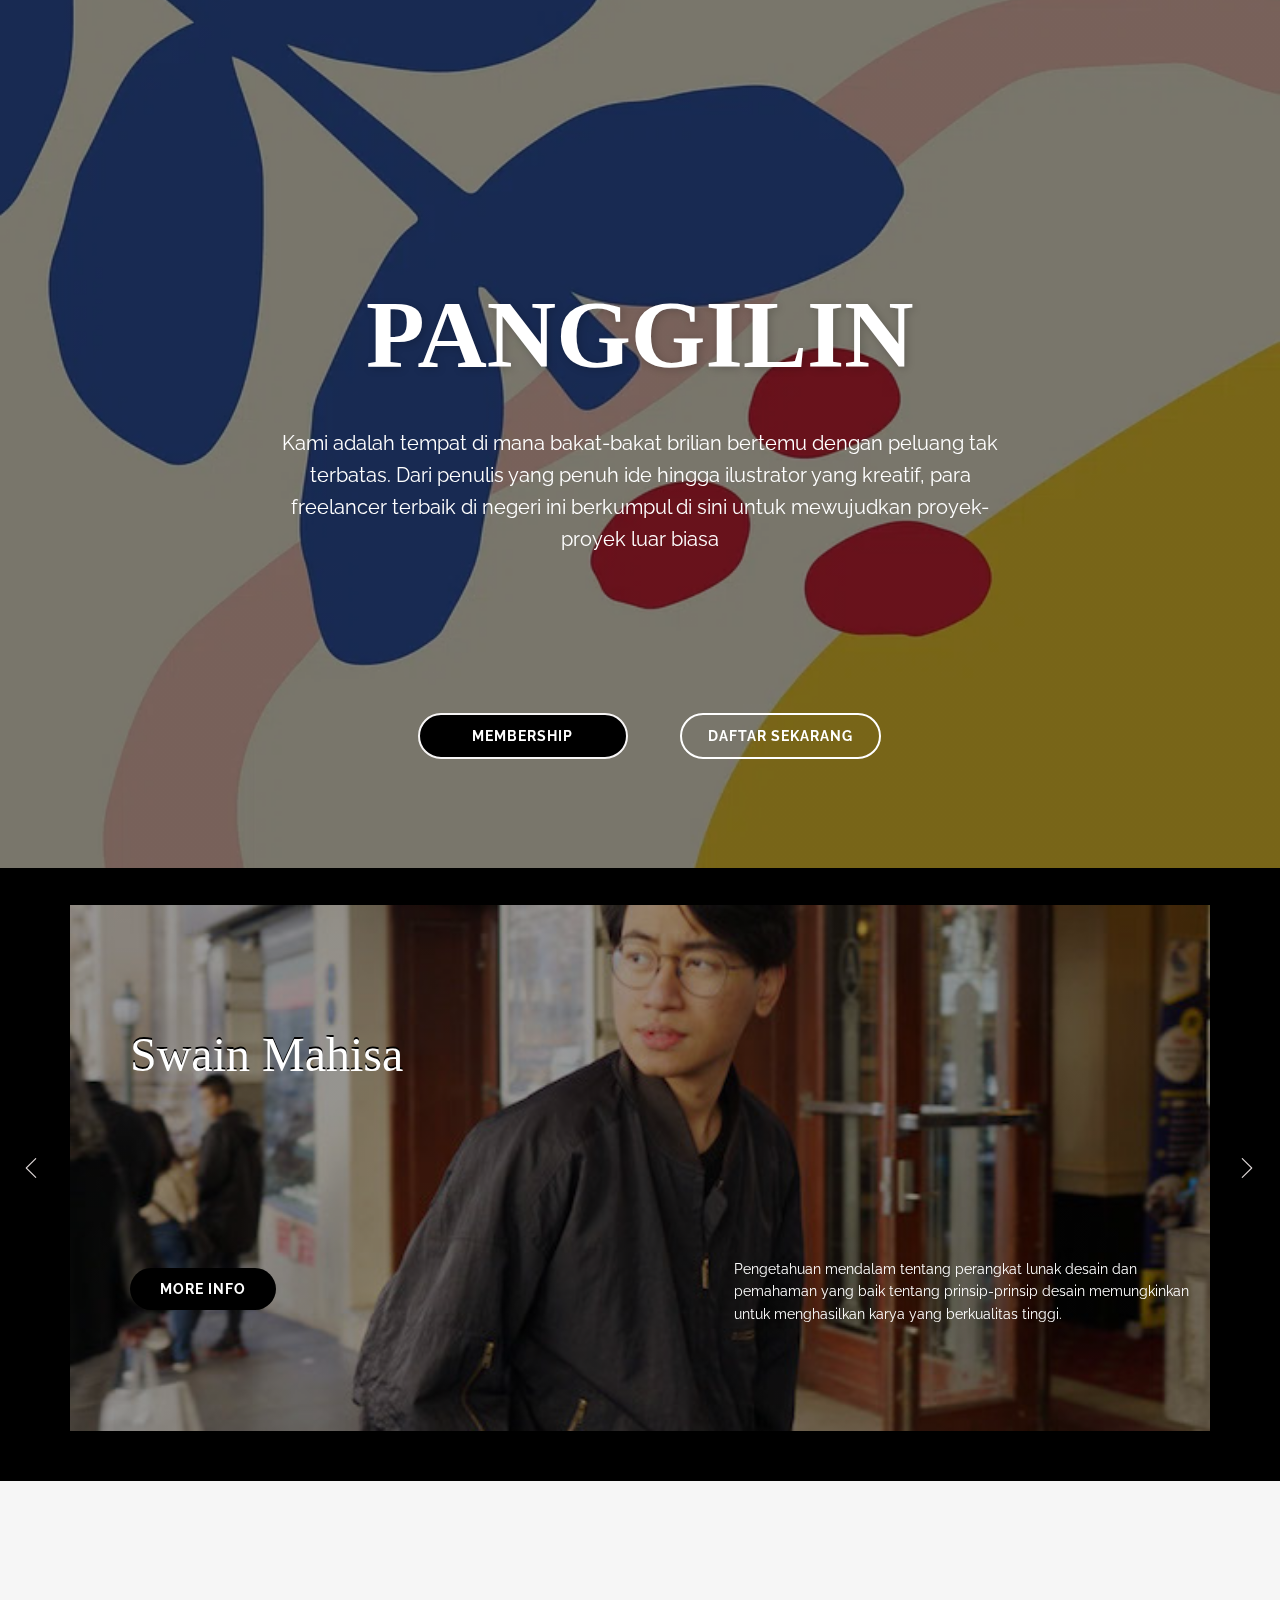
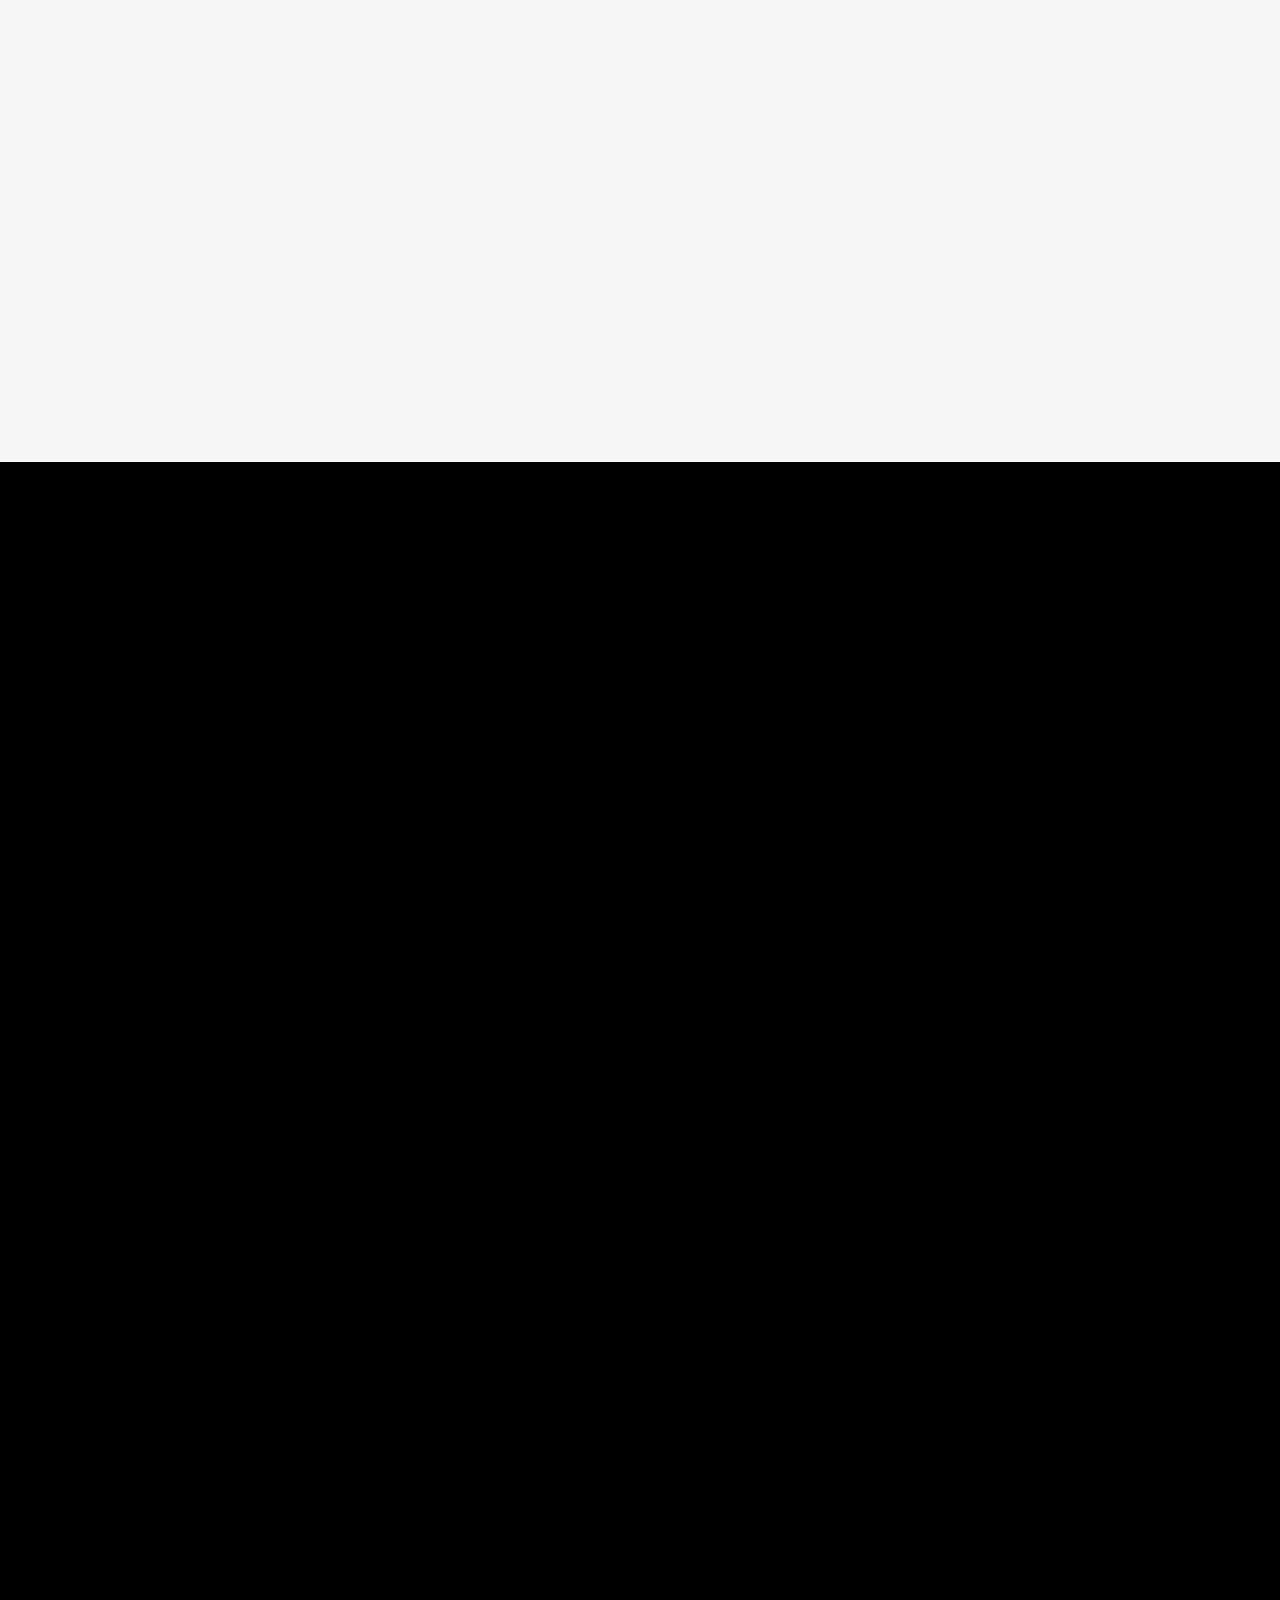
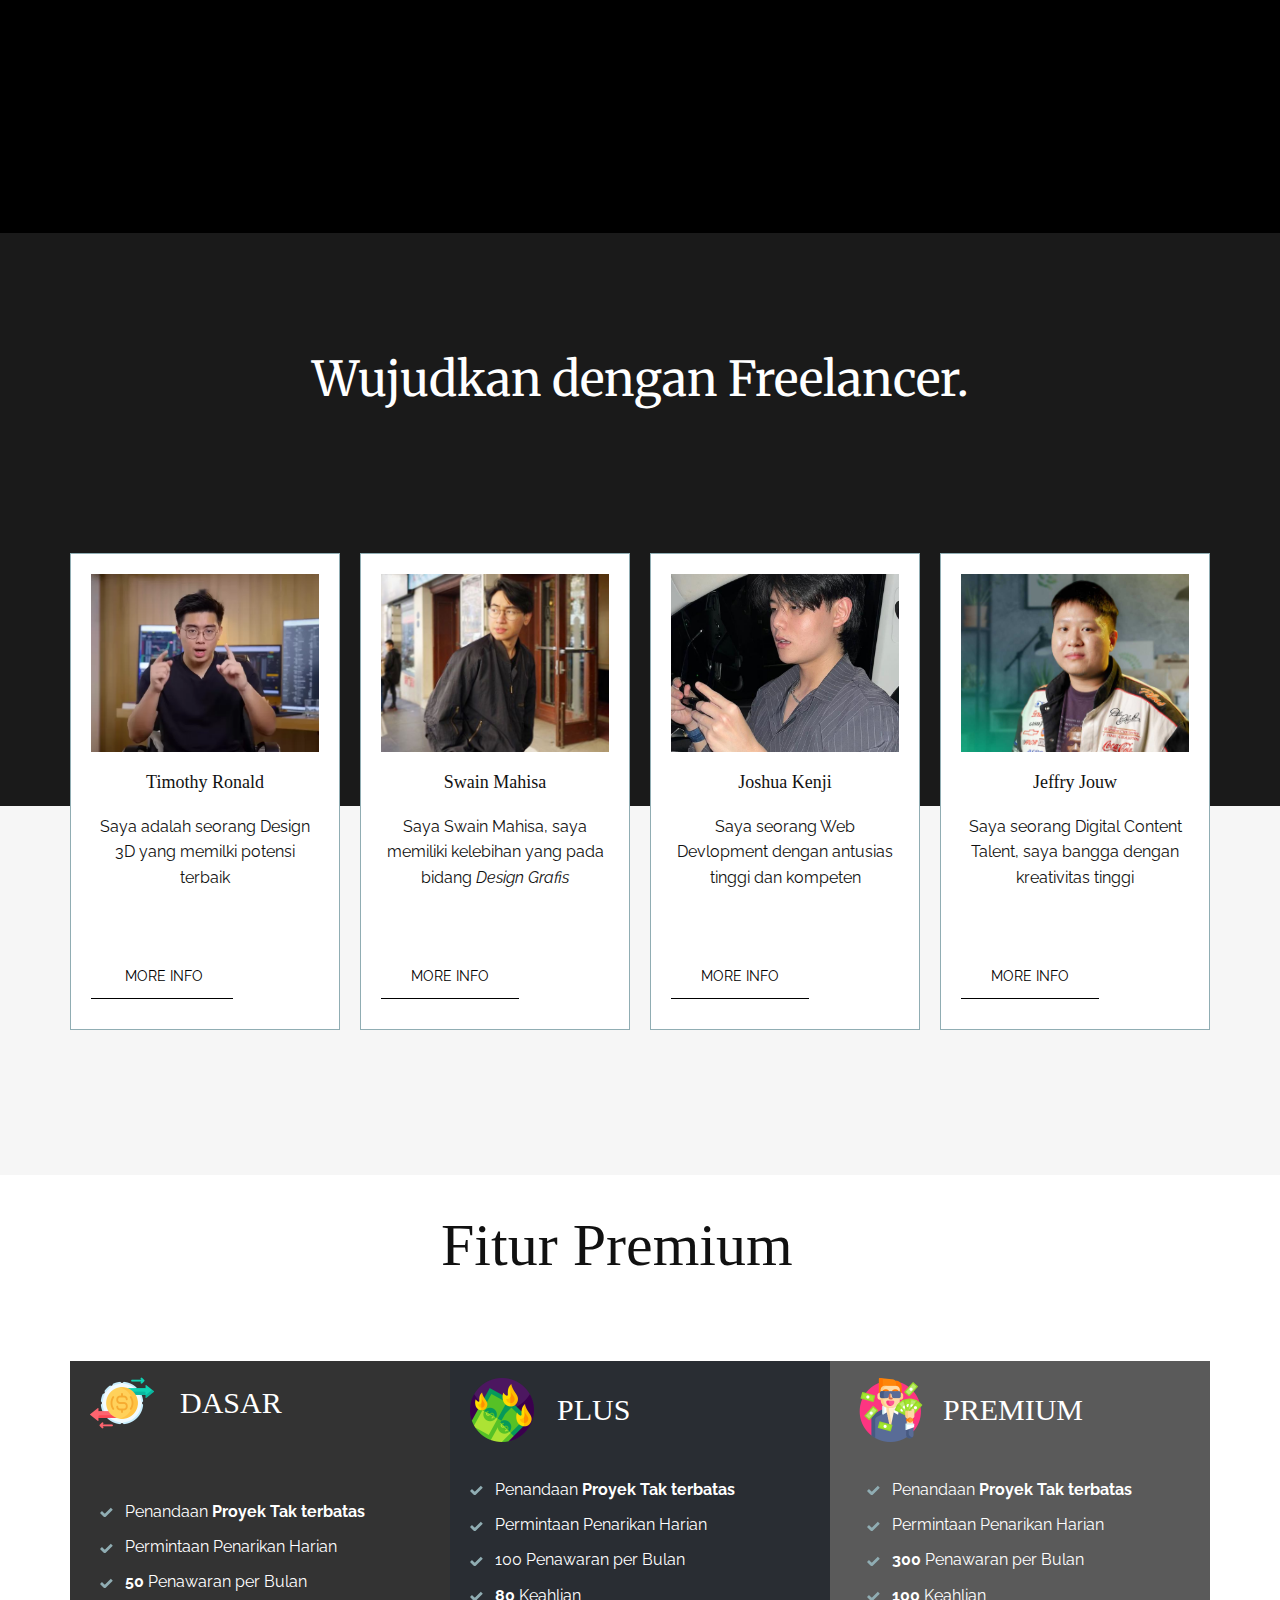
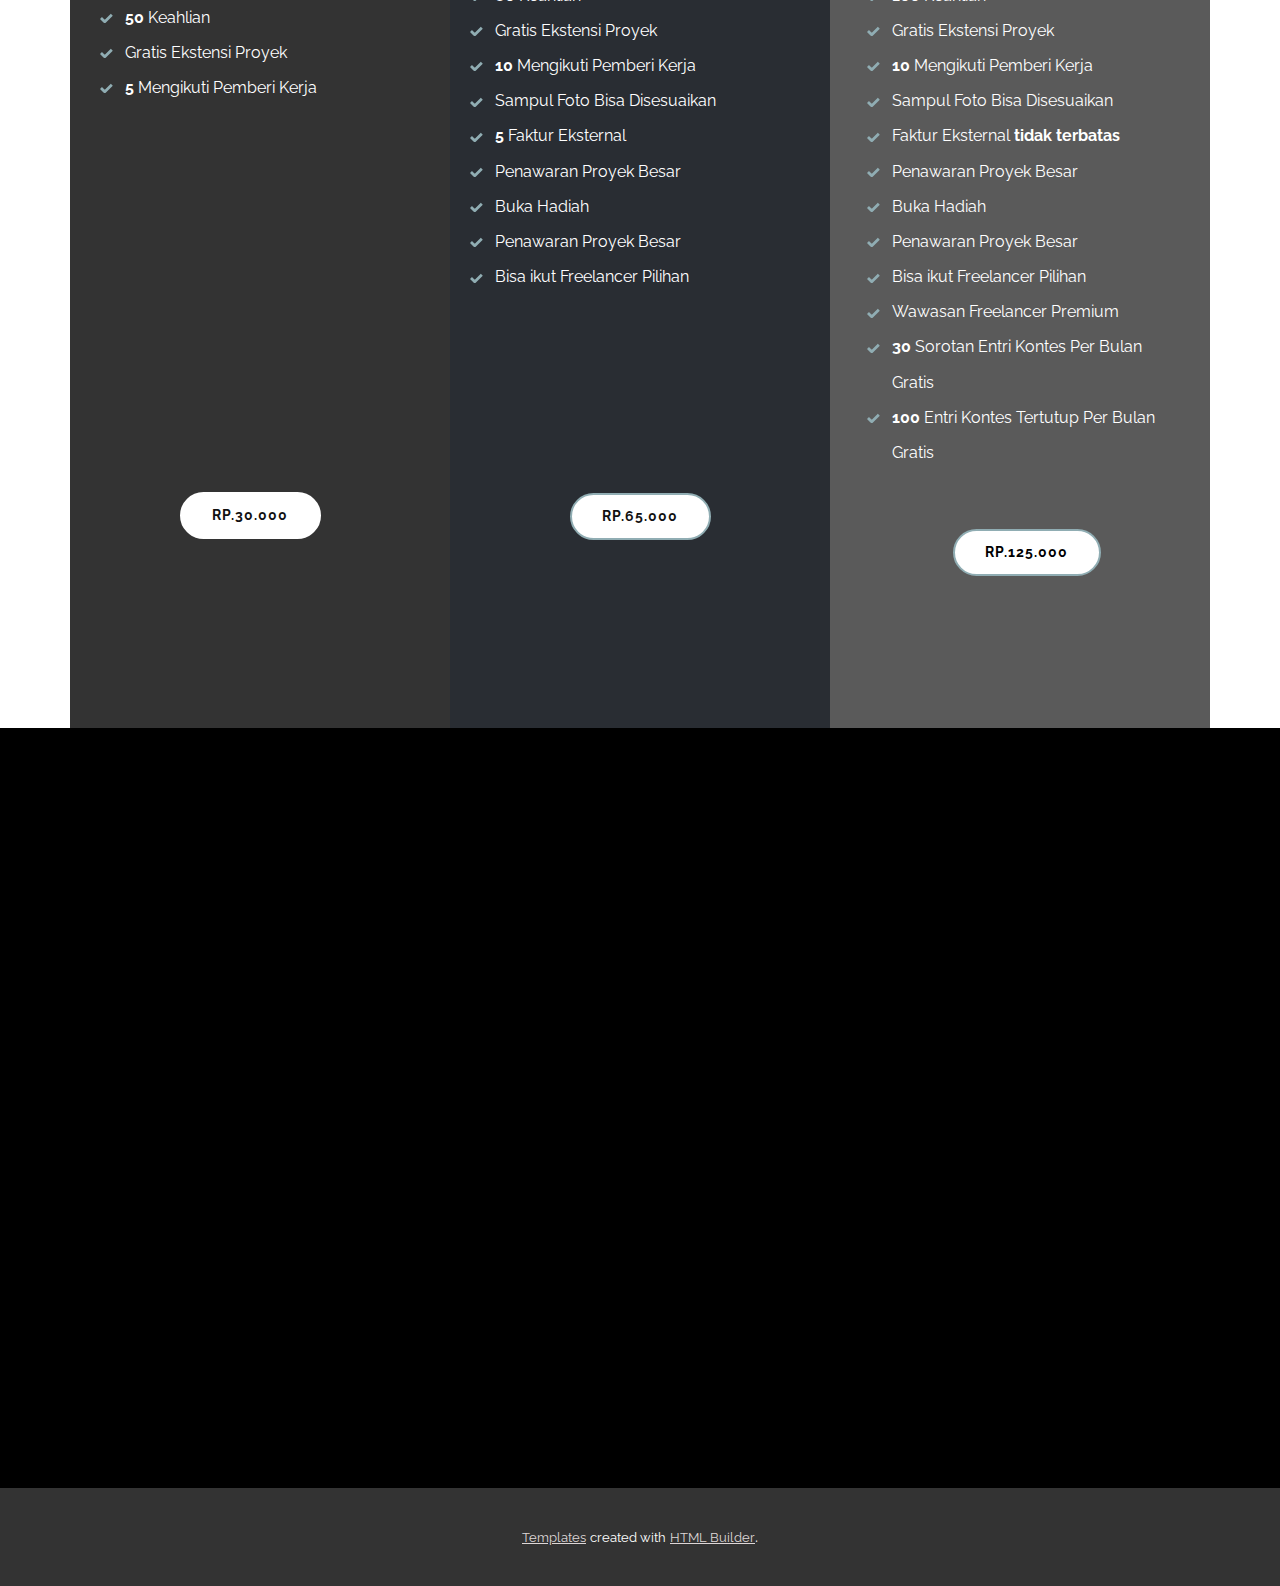
<file: index.html>
<!DOCTYPE html>
<html style="font-size: 16px;" lang="en"><head>
    <meta name="viewport" content="width=device-width, initial-scale=1.0">
    <meta charset="utf-8">
    <meta name="keywords" content="​Book your outdoor adventure, About Us, ​Find your next getaway, Our Services, ​Plan Your Camping Trip, ​How to plan a camping trip, Contact Us">
    <meta name="description" content="">
    <title>Home</title>
    <link rel="stylesheet" href="nicepage.css" media="screen">
<link rel="stylesheet" href="Home.css" media="screen">
    <script class="u-script" type="text/javascript" src="jquery.js" defer=""></script>
    <script class="u-script" type="text/javascript" src="nicepage.js" defer=""></script>
    <meta name="generator" content="Nicepage 5.10.8, nicepage.com">
    <meta name="referrer" content="origin">
    <link id="u-theme-google-font" rel="stylesheet" href="https://fonts.googleapis.com/css?family=Raleway:100,100i,200,200i,300,300i,400,400i,500,500i,600,600i,700,700i,800,800i,900,900i">
    <link id="u-page-google-font" rel="stylesheet" href="https://fonts.googleapis.com/css?family=Merriweather:300,300i,400,400i,700,700i,900,900i">
    
    
    
    
    
    
    
    
    <script type="application/ld+json">{
		"@context": "http://schema.org",
		"@type": "Organization",
		"name": "Home",
		"sameAs": []
}</script>
    <meta name="theme-color" content="#5a5a5a">
    <meta property="og:title" content="Home">
    <meta property="og:type" content="website">
  <meta data-intl-tel-input-cdn-path="intlTelInput/"></head>
  <body data-home-page="Home.html" data-home-page-title="Home" class="u-body u-xl-mode" data-lang="en">
    <section class="skrollable skrollable-between u-align-center u-clearfix u-container-align-center-md u-container-align-center-sm u-container-align-center-xs u-image u-shading u-section-1" src="" id="sec-804d" data-image-width="800" data-image-height="1200">
      <div class="u-clearfix u-sheet u-sheet-1">
        <h1 class="u-text u-text-default u-text-1" data-animation-name="customAnimationIn" data-animation-duration="1500" data-animation-delay="250">PANGGILIN</h1>
        <p class="u-align-center u-large-text u-text u-text-variant u-text-2" data-animation-name="customAnimationIn" data-animation-duration="1500" data-animation-delay="250">Kami adalah tempat di mana bakat-bakat brilian bertemu dengan peluang tak terbatas. Dari penulis yang penuh ide hingga ilustrator yang kreatif, para freelancer terbaik di negeri ini berkumpul di sini untuk mewujudkan proyek-proyek luar biasa</p>
        <div class="u-expanded-width u-list u-list-1">
          <div class="u-repeater u-repeater-1"></div>
        </div>
        <div class="u-clearfix u-gutter-0 u-layout-custom-sm u-layout-custom-xs u-layout-wrap u-layout-wrap-1">
          <div class="u-layout">
            <div class="u-layout-row">
              <div class="u-align-right u-container-style u-layout-cell u-left-cell u-size-30 u-layout-cell-1" data-animation-name="customAnimationIn" data-animation-duration="1500" data-animation-delay="250">
                <div class="u-container-layout u-valign-bottom-xs u-container-layout-1">
                  <a href="Home.html#sec-64fc" class="u-black u-border-2 u-border-palette-1-light-3 u-btn u-btn-round u-button-style u-radius-50 u-btn-1">MEMBERSHIP</a>
                </div>
              </div>
              <div class="u-align-left u-container-style u-layout-cell u-right-cell u-size-30 u-layout-cell-2" data-animation-name="customAnimationIn" data-animation-duration="1500" data-animation-delay="250">
                <div class="u-container-layout u-container-layout-2">
                  <a href="LOGIN.html#sec-97ae" class="u-active-white u-border-2 u-border-active-white u-border-hover-white u-border-white u-btn u-btn-round u-button-style u-hover-white u-none u-radius-50 u-text-active-black u-text-hover-black u-btn-2">DAFTAR SEKARANG</a>
                </div>
              </div>
            </div>
          </div>
        </div>
      </div>
    </section>
    <section class="u-align-center u-black u-clearfix u-section-2" id="sec-14eb">
      <div class="u-clearfix u-sheet u-sheet-1">
        <div id="carousel-bd35" data-interval="5000" data-u-ride="carousel" class="u-carousel u-expanded-width u-slider u-slider-1">
          <ol class="u-absolute-hcenter u-carousel-indicators u-hidden u-carousel-indicators-1">
            <li data-u-target="#carousel-bd35" class="u-active u-grey-30" data-u-slide-to="0"></li>
            <li data-u-target="#carousel-bd35" class="u-grey-30" data-u-slide-to="1"></li>
          </ol>
          <div class="u-carousel-inner" role="listbox">
            <div class="u-active u-align-center u-carousel-item u-container-style u-image u-shading u-slide u-image-1" data-image-width="600" data-image-height="375">
              <div class="u-container-layout u-container-layout-1">
                <h2 class="u-text u-text-default u-text-1">Swain Mahisa</h2>
                <p class="u-align-left u-text u-text-2">Pengetahuan mendalam tentang perangkat lunak desain dan pemahaman yang baik tentang prinsip-prinsip desain memungkinkan untuk menghasilkan karya yang berkualitas tinggi.</p>
                <a href="MORE-SWAIN.html#sec-f78a" class="u-black u-border-none u-btn u-btn-round u-button-style u-hover-grey-10 u-radius-50 u-btn-1">More info</a>
              </div>
            </div>
            <div class="u-align-center u-carousel-item u-container-style u-image u-shading u-slide u-image-2" data-image-width="750" data-image-height="522">
              <div class="u-container-layout u-container-layout-2">
                <h2 class="u-text u-text-default u-text-3">Royce Soerijo</h2>
                <a href="Home.html#carousel-bd35" class="u-black u-border-none u-btn u-btn-round u-button-style u-hover-grey-10 u-radius-50 u-btn-2">More info</a>
                <p class="u-align-left-xs u-text u-text-4">Dalam pekerjaan saya sebagai Voice Over, saya terlibat dalam berbagai proyek yang meliputi iklan radio, video promosi, presentasi bisnis, e-learning, audiobook, permainan video, dan banyak lagi.</p>
              </div>
            </div>
          </div>
          <a class="u-absolute-vcenter-lg u-absolute-vcenter-md u-absolute-vcenter-sm u-absolute-vcenter-xl u-black u-carousel-control u-carousel-control-prev u-icon-circle u-spacing-9 u-carousel-control-1" href="#carousel-bd35" role="button" data-u-slide="prev">
            <span aria-hidden="true">
              <svg viewBox="0 0 477.175 477.175"><path d="M145.188,238.575l215.5-215.5c5.3-5.3,5.3-13.8,0-19.1s-13.8-5.3-19.1,0l-225.1,225.1c-5.3,5.3-5.3,13.8,0,19.1l225.1,225
                    c2.6,2.6,6.1,4,9.5,4s6.9-1.3,9.5-4c5.3-5.3,5.3-13.8,0-19.1L145.188,238.575z"></path></svg>
            </span>
            <span class="sr-only">+Previous</span>
          </a>
          <a class="u-absolute-vcenter-lg u-absolute-vcenter-md u-absolute-vcenter-sm u-absolute-vcenter-xl u-black u-carousel-control u-carousel-control-next u-icon-circle u-spacing-9 u-carousel-control-2" href="#carousel-bd35" role="button" data-u-slide="next">
            <span aria-hidden="true">
              <svg viewBox="0 0 477.175 477.175"><path d="M360.731,229.075l-225.1-225.1c-5.3-5.3-13.8-5.3-19.1,0s-5.3,13.8,0,19.1l215.5,215.5l-215.5,215.5
                    c-5.3,5.3-5.3,13.8,0,19.1c2.6,2.6,6.1,4,9.5,4c3.4,0,6.9-1.3,9.5-4l225.1-225.1C365.931,242.875,365.931,234.275,360.731,229.075z"></path></svg>
            </span>
            <span class="sr-only">+Next</span>
          </a>
        </div>
      </div>
      <style data-mode="XXL">@media (max-width: 0px) {
  .u-section-2 .u-sheet-1 {
    min-height: 613px;
  }
  .u-section-2 .u-slider-1 {
    width: 758px;
    min-height: 478px;
    height: auto;
    margin-top: 60px;
    margin-bottom: 60px;
    margin-left: auto;
    margin-right: auto;
  }
  .u-section-2 .u-carousel-indicators-1 {
    position: absolute;
    bottom: 10px;
    width: auto;
    height: auto;
  }
  .u-section-2 .u-image-1 {
    background-image: linear-gradient(0deg, rgba(0,0,0,0.4), rgba(0,0,0,0.4)), url("[data-uri]");
    background-position: 50% 50%;
  }
  .u-section-2 .u-container-layout-1 {
    padding-top: 30px;
    padding-bottom: 30px;
    padding-left: 60px;
    padding-right: 60px;
  }
  .u-section-2 .u-text-1 {
    margin-top: 0;
    margin-bottom: 0;
    margin-left: auto;
    margin-right: auto;
  }
  .u-section-2 .u-text-2 {
    width: 409px;
    margin-top: 20px;
    margin-left: auto;
    margin-right: auto;
    margin-bottom: 0;
  }
  .u-section-2 .u-btn-1 {
    border-style: none;
    font-weight: 700;
    text-transform: uppercase;
    font-size: 0.875rem;
    letter-spacing: 1px;
    background-image: none;
    margin-top: 30px;
    margin-left: auto;
    margin-right: auto;
    margin-bottom: 0;
  }
  .u-section-2 .u-image-2 {
    background-image: linear-gradient(0deg, rgba(0,0,0,0.4), rgba(0,0,0,0.4)), url("[data-uri]");
    background-position: 50% 50%;
  }
  .u-section-2 .u-container-layout-2 {
    padding-top: 30px;
    padding-bottom: 30px;
    padding-left: 60px;
    padding-right: 60px;
  }
  .u-block-c8d3-37 {
    margin-top: 0;
    margin-bottom: 0;
    margin-left: auto;
    margin-right: auto;
  }
  .u-section-2 .u-text-4 {
    width: 409px;
    margin-top: 20px;
    margin-left: auto;
    margin-right: auto;
    margin-bottom: 0;
  }
  .u-block-c8d3-39 {
    border-style: none;
    font-weight: 700;
    text-transform: uppercase;
    font-size: 0.875rem;
    letter-spacing: 1px;
    background-image: none;
    margin-top: 30px;
    margin-left: auto;
    margin-right: auto;
    margin-bottom: 0;
  }
  .u-section-2 .u-carousel-control-1 {
    width: 38px;
    height: 38px;
    background-image: none;
    left: -58px;
    position: absolute;
    right: auto;
  }
  .u-section-2 .u-carousel-control-2 {
    width: 38px;
    height: 38px;
    background-image: none;
    left: auto;
    position: absolute;
    right: -58px;
  }
}</style>
    </section>
    <section class="u-clearfix u-container-align-center u-section-3" id="carousel_eee5">
      <div class="u-clearfix u-sheet u-valign-middle u-sheet-1">
        <div class="u-clearfix u-expanded-width u-gutter-0 u-layout-wrap u-layout-wrap-1">
          <div class="u-layout">
            <div class="u-layout-row">
              <div class="u-align-center u-container-align-center u-container-style u-layout-cell u-left-cell u-size-23-lg u-size-23-xl u-size-60-md u-size-60-sm u-size-60-xs u-layout-cell-1">
                <div class="u-container-layout u-valign-middle u-container-layout-1">
                  <div alt="" class="u-border-10 u-border-palette-2-base u-image u-image-circle u-image-1" src="" data-image-width="500" data-image-height="500" data-animation-name="customAnimationIn" data-animation-duration="1500" data-animation-delay="500"></div>
                </div>
              </div>
              <div class="u-align-left u-container-align-center-md u-container-align-center-sm u-container-align-center-xs u-container-style u-layout-cell u-right-cell u-size-37-lg u-size-37-xl u-size-60-md u-size-60-sm u-size-60-xs u-layout-cell-2" data-animation-name="customAnimationIn" data-animation-duration="1500">
                <div class="u-container-layout u-container-layout-2">
                  <h2 class="u-align-center-md u-align-center-sm u-align-center-xs u-text u-text-1" data-animation-name="customAnimationIn" data-animation-duration="1250" data-animation-delay="500">Panggilin</h2>
                  <p class="u-align-center-md u-align-center-sm u-align-center-xs u-text u-text-2">Platform Freelance dengan menjadikan anak muda sebagai peran utama yang bergerak di Industri Freelance yang terampil dan berkapabilitas untuk menghadapi berbagai bidang pekerjaan yang masih relevan dan terkini.</p>
                </div>
              </div>
            </div>
          </div>
        </div>
      </div>
    </section>
    <section class="u-align-center u-black u-clearfix u-section-4" id="sec-3d1c">
      
      
      
      
      
      
      
      
      
      
      
      
      
      
      
      
      
      
      <div class="u-clearfix u-sheet u-sheet-1">
        <h2 class="u-align-center u-hover-feature u-text u-text-1" data-animation-name="lightSpeedIn" data-animation-duration="1000" data-animation-delay="0" data-animation-direction="">Ingin pekerjaan Anda diselesaikan?</h2>
        <p class="u-align-center u-hover-feature u-text u-text-2" data-animation-name="customAnimationIn" data-animation-duration="1500" data-animation-delay="250">Gunakan tenaga kerja kami yang sebanyak 10 juta untuk membantu bisnis Anda meraih pencapaian lebih banyak.</p>
        <div class="u-expanded-width u-list u-list-1">
          <div class="u-repeater u-repeater-1">
            <div class="u-align-center u-container-align-center u-container-style u-image u-list-item u-repeater-item u-shading u-shape-rectangle u-image-1" data-animation-name="customAnimationIn" data-animation-duration="1500" data-animation-delay="500" data-image-width="1191" data-image-height="789">
              <div class="u-container-layout u-similar-container u-valign-bottom u-container-layout-1">
                <div class="u-black u-container-align-center u-container-style u-expanded-width u-group u-opacity u-opacity-50 u-group-1" data-animation-name="pulse" data-animation-duration="1500" data-animation-direction="" data-animation-delay="500">
                  <div class="u-container-layout u-valign-middle u-container-layout-2">
                    <h4 class="u-align-center u-text u-text-3" data-animation-name="customAnimationIn" data-animation-duration="1250" data-animation-delay="500">Desain Grafis</h4>
                    <p class="u-align-center u-text u-text-4" data-animation-name="customAnimationIn" data-animation-duration="1250" data-animation-delay="500">Sample text. Click to select the Text Element.</p>
                  </div>
                </div>
              </div>
            </div>
            <div class="u-align-center u-container-align-center u-container-style u-image u-list-item u-repeater-item u-shading u-shape-rectangle u-image-2" data-animation-name="customAnimationIn" data-animation-duration="1500" data-animation-delay="500" data-image-width="800" data-image-height="600">
              <div class="u-container-layout u-similar-container u-valign-bottom u-container-layout-3">
                <div class="u-black u-container-style u-expanded-width u-group u-opacity u-opacity-50 u-group-2" data-animation-name="pulse" data-animation-duration="1500" data-animation-direction="" data-animation-delay="500">
                  <div class="u-container-layout u-valign-middle u-container-layout-4">
                    <h4 class="u-align-center u-text u-text-5" data-animation-name="customAnimationIn" data-animation-duration="1250" data-animation-delay="500">Web Devlopment</h4>
                    <p class="u-align-center u-text u-text-6" data-animation-name="customAnimationIn" data-animation-duration="1250" data-animation-delay="500">Sample text. Click to select the Text Element.</p>
                  </div>
                </div>
              </div>
            </div>
            <div class="u-align-center u-container-align-center u-container-style u-image u-list-item u-repeater-item u-shading u-shape-rectangle u-image-3" data-animation-name="customAnimationIn" data-animation-duration="1500" data-animation-delay="500" data-image-width="1358" data-image-height="764">
              <div class="u-container-layout u-similar-container u-valign-bottom u-container-layout-5">
                <div class="u-black u-container-align-center u-container-style u-expanded-width u-group u-opacity u-opacity-50 u-group-3" data-animation-name="pulse" data-animation-duration="1500" data-animation-direction="" data-animation-delay="500">
                  <div class="u-container-layout u-valign-middle u-container-layout-6">
                    <h4 class="u-align-center u-text u-text-7" data-animation-name="customAnimationIn" data-animation-duration="1250" data-animation-delay="500">Social Media Marketing</h4>
                    <p class="u-align-center u-text u-text-8" data-animation-name="customAnimationIn" data-animation-duration="1250" data-animation-delay="500">Sample text. Click to select the Text Element.</p>
                  </div>
                </div>
              </div>
            </div>
            <div class="u-align-center u-container-align-center u-container-style u-image u-list-item u-repeater-item u-shading u-shape-rectangle u-image-4" data-animation-name="customAnimationIn" data-animation-duration="1500" data-animation-delay="500" data-image-width="599" data-image-height="362">
              <div class="u-container-layout u-similar-container u-valign-bottom u-container-layout-7">
                <div class="u-black u-container-style u-expanded-width u-group u-opacity u-opacity-50 u-group-4" data-animation-name="pulse" data-animation-duration="1500" data-animation-direction="" data-animation-delay="500">
                  <div class="u-container-layout u-valign-middle u-container-layout-8">
                    <h4 class="u-align-center u-text u-text-9" data-animation-name="customAnimationIn" data-animation-duration="1250" data-animation-delay="500">Voice Over</h4>
                    <p class="u-align-center u-text u-text-10" data-animation-name="customAnimationIn" data-animation-duration="1250" data-animation-delay="500">Sample text. Click to select the Text Element.</p>
                  </div>
                </div>
              </div>
            </div>
            <div class="u-align-center u-container-align-center u-container-style u-image u-list-item u-repeater-item u-shading u-shape-rectangle u-image-5" data-animation-name="customAnimationIn" data-animation-duration="1500" data-animation-delay="500" data-image-width="1802" data-image-height="1214">
              <div class="u-container-layout u-similar-container u-valign-bottom u-container-layout-9">
                <div class="u-black u-container-style u-expanded-width u-group u-opacity u-opacity-50 u-group-5" data-animation-name="pulse" data-animation-duration="1500" data-animation-direction="" data-animation-delay="500">
                  <div class="u-container-layout u-valign-middle u-container-layout-10">
                    <h4 class="u-align-center u-text u-text-11" data-animation-name="customAnimationIn" data-animation-duration="1250" data-animation-delay="500">3D dan Animasi</h4>
                    <p class="u-align-center u-text u-text-12" data-animation-name="customAnimationIn" data-animation-duration="1250" data-animation-delay="500">Sample text. Click to select the Text Element.</p>
                  </div>
                </div>
              </div>
            </div>
            <div class="u-align-center u-container-align-center u-container-style u-image u-list-item u-repeater-item u-shading u-shape-rectangle u-image-6" data-animation-name="customAnimationIn" data-animation-duration="1500" data-animation-delay="500" data-image-width="993" data-image-height="647">
              <div class="u-container-layout u-similar-container u-valign-bottom u-container-layout-11">
                <div class="u-black u-container-style u-expanded-width u-group u-opacity u-opacity-50 u-group-6" data-animation-name="pulse" data-animation-duration="1500" data-animation-direction="" data-animation-delay="500">
                  <div class="u-container-layout u-valign-middle u-container-layout-12">
                    <h4 class="u-align-center u-text u-text-13" data-animation-name="customAnimationIn" data-animation-duration="1250" data-animation-delay="500">Content Writer</h4>
                    <p class="u-align-center u-text u-text-14" data-animation-name="customAnimationIn" data-animation-duration="1250" data-animation-delay="500">Sample text. Click to select the Text Element.</p>
                  </div>
                </div>
              </div>
            </div>
          </div>
        </div>
      </div>
    </section>
    <section class="u-align-center u-clearfix u-container-align-center u-valign-top-lg u-valign-top-md u-valign-top-sm u-valign-top-xl u-section-5" id="sec-c25f">
      <div class="u-container-style u-expanded-width u-grey-90 u-group u-shape-rectangle u-group-1">
        <div class="u-container-layout u-container-layout-1">
          <h2 class="u-align-center u-custom-font u-font-merriweather u-text u-text-default u-text-1">Wujudkan dengan Freelancer.</h2>
          <p class="u-align-center u-hover-feature u-text u-text-2" data-animation-name="customAnimationIn" data-animation-duration="1500" data-animation-delay="250">Kami terhubung dengan lebih dari&nbsp;66,671,616&nbsp;pemberi kerja dan freelancer secara global lebih​ dari 247 negara, wilayah dan teritori.</p>
        </div>
      </div>
      <div class="u-list u-list-1">
        <div class="u-repeater u-repeater-1">
          <div class="u-align-center u-border-1 u-border-palette-2-base u-container-style u-list-item u-repeater-item u-shape-rectangle u-white u-list-item-1">
            <div class="u-container-layout u-similar-container u-valign-top u-container-layout-2">
              <img class="u-expanded-width u-image u-image-default u-image-1" src="images/image3.png" alt="" data-image-width="750" data-image-height="500">
              <h4 class="u-hover-feature u-text u-text-3">Timothy Ronald</h4>
              <p class="u-hover-feature u-text u-text-4">Saya adalah seorang Design 3D yang memilki potensi terbaik</p>
              <a href="Home.html#sec-c25f" class="u-border-1 u-border-active-black u-border-black u-border-hover-black u-border-no-left u-border-no-right u-border-no-top u-bottom-left-radius-0 u-bottom-right-radius-0 u-btn u-button-style u-hover-feature u-radius-0 u-text-active-black u-text-black u-text-hover-black u-top-left-radius-0 u-top-right-radius-0 u-white u-btn-1">&nbsp;MORE INFO</a>
            </div>
          </div>
          <div class="u-align-center u-border-1 u-border-palette-2-base u-container-style u-list-item u-repeater-item u-shape-rectangle u-video-cover u-white u-list-item-2">
            <div class="u-container-layout u-similar-container u-valign-top u-container-layout-3">
              <img class="u-expanded-width u-image u-image-default u-image-2" src="images/image.png" alt="" data-image-width="570" data-image-height="380">
              <h4 class="u-hover-feature u-text u-text-5">Swain Mahisa</h4>
              <p class="u-hover-feature u-text u-text-6">Saya Swain Mahisa, saya memiliki kelebihan yang pada bidang<span style="font-weight: 400; font-style: italic;"> Design Grafis</span>
              </p>
              <a href="MORE-SWAIN.html" class="u-border-1 u-border-active-black u-border-black u-border-hover-black u-border-no-left u-border-no-right u-border-no-top u-bottom-left-radius-0 u-bottom-right-radius-0 u-btn u-button-style u-hover-feature u-radius-0 u-text-active-black u-text-black u-text-hover-black u-top-left-radius-0 u-top-right-radius-0 u-white u-btn-2">more Info</a>
            </div>
          </div>
          <div class="u-align-center u-border-1 u-border-palette-2-base u-container-style u-list-item u-repeater-item u-shape-rectangle u-video-cover u-white u-list-item-3">
            <div class="u-container-layout u-similar-container u-valign-top u-container-layout-4">
              <img class="u-expanded-width u-image u-image-default u-image-3" src="images/image1.png" alt="" data-image-width="720" data-image-height="720">
              <h4 class="u-hover-feature u-text u-text-7">Joshua Kenji</h4>
              <p class="u-hover-feature u-text u-text-8">Saya seorang Web Devlopment dengan antusias tinggi dan kompeten<br>
              </p>
              <a href="Home.html#sec-c25f" class="u-border-1 u-border-active-black u-border-black u-border-hover-black u-border-no-left u-border-no-right u-border-no-top u-bottom-left-radius-0 u-bottom-right-radius-0 u-btn u-button-style u-hover-feature u-radius-0 u-text-active-black u-text-black u-text-hover-black u-top-left-radius-0 u-top-right-radius-0 u-white u-btn-3">more INFO</a>
            </div>
          </div>
          <div class="u-align-center u-border-1 u-border-palette-2-base u-container-style u-list-item u-repeater-item u-shape-rectangle u-video-cover u-white u-list-item-4">
            <div class="u-container-layout u-similar-container u-valign-top u-container-layout-5">
              <img class="u-expanded-width u-image u-image-default u-image-4" src="images/image2.png" alt="" data-image-width="1200" data-image-height="809">
              <h4 class="u-hover-feature u-text u-text-9">Jeffry Jouw</h4>
              <p class="u-hover-feature u-text u-text-10">Saya seorang Digital Content Talent, saya bangga dengan kreativitas tinggi</p>
              <a href="Jevry-Jow.html#sec-f78a" class="u-border-1 u-border-active-black u-border-black u-border-hover-black u-border-no-left u-border-no-right u-border-no-top u-bottom-left-radius-0 u-bottom-right-radius-0 u-btn u-button-style u-hover-feature u-radius-0 u-text-active-black u-text-black u-text-hover-black u-top-left-radius-0 u-top-right-radius-0 u-white u-btn-4">More INFO</a>
            </div>
          </div>
        </div>
      </div>
      
      
      
      
      
      
      
      
      
      
      
      
      
      
      
      
      
      
      
      
      
      
      
      
      
      
      
      
    </section>
    <section class="u-clearfix u-white u-section-6" id="sec-64fc">
      <div class="u-clearfix u-sheet u-sheet-1">
        <h2 class="u-hover-feature u-text u-text-1">Fitur Premium</h2>
        <h5 class="u-hover-feature u-text u-text-2" data-animation-name="customAnimationIn" data-animation-duration="1000">Dirancang untuk memaksimalkan kesuksesan dan penghasilan freelancer Anda! Hemat hingga 20% di paket tahunan. Bisa ganti paket kapan saja, ketentuan berlaku lihat FAQ.</h5>
        <div class="u-clearfix u-expanded-width u-layout-wrap u-layout-wrap-1">
          <div class="u-gutter-0 u-layout">
            <div class="u-layout-row">
              <div class="u-container-style u-grey-80 u-layout-cell u-size-20 u-layout-cell-1">
                <div class="u-container-layout u-container-layout-1"><span class="u-file-icon u-icon u-icon-1"><img src="images/9359412.png" alt=""></span>
                  <h3 class="u-text u-text-3">DASAR</h3>
                  <ul class="u-custom-list u-file-icon u-text u-text-4">
                    <li style="padding-left: 7px;">
                      <div class="u-list-icon u-text-palette-2-base">
                        <svg class="u-svg-content" viewBox="0 0 512 512" id="svg-c38d"><path d="m433.1 67.1-231.8 231.9c-6.2 6.2-16.4 6.2-22.6 0l-99.8-99.8-78.9 78.8 150.5 150.5c10.5 10.5 24.6 16.3 39.4 16.3 14.8 0 29-5.9 39.4-16.3l282.7-282.5z" fill="currentColor"></path></svg>
                      </div> Penandaan<span style="font-weight: 700;"> Proyek&nbsp;Tak terbatas</span>
                    </li>
                    <li style="padding-left: 7px;">
                      <div class="u-list-icon u-text-palette-2-base">
                        <svg class="u-svg-content" viewBox="0 0 512 512" id="svg-c38d"><path d="m433.1 67.1-231.8 231.9c-6.2 6.2-16.4 6.2-22.6 0l-99.8-99.8-78.9 78.8 150.5 150.5c10.5 10.5 24.6 16.3 39.4 16.3 14.8 0 29-5.9 39.4-16.3l282.7-282.5z" fill="currentColor"></path></svg>
                      </div>Permintaan Penarikan Harian<br>
                    </li>
                    <li style="padding-left: 7px;">
                      <div class="u-list-icon u-text-palette-2-base">
                        <svg class="u-svg-content" viewBox="0 0 512 512" id="svg-c38d"><path d="m433.1 67.1-231.8 231.9c-6.2 6.2-16.4 6.2-22.6 0l-99.8-99.8-78.9 78.8 150.5 150.5c10.5 10.5 24.6 16.3 39.4 16.3 14.8 0 29-5.9 39.4-16.3l282.7-282.5z" fill="currentColor"></path></svg>
                      </div>
                      <span style="font-weight: 700;">50</span>&nbsp;Penawaran per Bulan<br>
                    </li>
                    <li style="padding-left: 7px;">
                      <div class="u-list-icon u-text-palette-2-base">
                        <svg class="u-svg-content" viewBox="0 0 512 512" id="svg-c38d"><path d="m433.1 67.1-231.8 231.9c-6.2 6.2-16.4 6.2-22.6 0l-99.8-99.8-78.9 78.8 150.5 150.5c10.5 10.5 24.6 16.3 39.4 16.3 14.8 0 29-5.9 39.4-16.3l282.7-282.5z" fill="currentColor"></path></svg>
                      </div>
                      <span style="font-weight: 700;">50</span>&nbsp;Keahlian<br>
                    </li>
                    <li style="padding-left: 7px;">
                      <div class="u-list-icon u-text-palette-2-base">
                        <svg class="u-svg-content" viewBox="0 0 512 512" id="svg-c38d"><path d="m433.1 67.1-231.8 231.9c-6.2 6.2-16.4 6.2-22.6 0l-99.8-99.8-78.9 78.8 150.5 150.5c10.5 10.5 24.6 16.3 39.4 16.3 14.8 0 29-5.9 39.4-16.3l282.7-282.5z" fill="currentColor"></path></svg>
                      </div>Gratis Ekstensi Proyek<br>
                    </li>
                    <li style="padding-left: 7px;">
                      <div class="u-list-icon u-text-palette-2-base">
                        <svg class="u-svg-content" viewBox="0 0 512 512" id="svg-c38d"><path d="m433.1 67.1-231.8 231.9c-6.2 6.2-16.4 6.2-22.6 0l-99.8-99.8-78.9 78.8 150.5 150.5c10.5 10.5 24.6 16.3 39.4 16.3 14.8 0 29-5.9 39.4-16.3l282.7-282.5z" fill="currentColor"></path></svg>
                      </div>
                      <span style="font-weight: 700;">5&nbsp;</span>Mengikuti Pemberi Kerja<br>
                    </li>
                  </ul>
                  <a href="Home.html#sec-64fc" class="u-border-2 u-border-white u-btn u-btn-round u-button-style u-radius-50 u-white u-btn-1">Rp.30.000</a>
                </div>
              </div>
              <div class="u-container-style u-layout-cell u-palette-5-dark-3 u-size-20 u-layout-cell-2">
                <div class="u-container-layout u-container-layout-2"><span class="u-file-icon u-icon u-icon-2"><img src="images/4437589.png" alt=""></span>
                  <h3 class="u-text u-text-5">PLUS</h3>
                  <ul class="u-custom-list u-file-icon u-text u-text-6">
                    <li style="padding-left: 7px;">
                      <div class="u-list-icon u-text-palette-2-base">
                        <svg class="u-svg-content" viewBox="0 0 512 512" id="svg-c38d"><path d="m433.1 67.1-231.8 231.9c-6.2 6.2-16.4 6.2-22.6 0l-99.8-99.8-78.9 78.8 150.5 150.5c10.5 10.5 24.6 16.3 39.4 16.3 14.8 0 29-5.9 39.4-16.3l282.7-282.5z" fill="currentColor"></path></svg>
                      </div> Penandaan <span style="font-weight: 700;">Proyek&nbsp;Tak terbatas</span>
                    </li>
                    <li style="padding-left: 7px;">
                      <div class="u-list-icon u-text-palette-2-base">
                        <svg class="u-svg-content" viewBox="0 0 512 512" id="svg-c38d"><path d="m433.1 67.1-231.8 231.9c-6.2 6.2-16.4 6.2-22.6 0l-99.8-99.8-78.9 78.8 150.5 150.5c10.5 10.5 24.6 16.3 39.4 16.3 14.8 0 29-5.9 39.4-16.3l282.7-282.5z" fill="currentColor"></path></svg>
                      </div>Permintaan Penarikan Harian<br>
                    </li>
                    <li style="padding-left: 7px;">
                      <div class="u-list-icon u-text-palette-2-base">
                        <svg class="u-svg-content" viewBox="0 0 512 512" id="svg-c38d"><path d="m433.1 67.1-231.8 231.9c-6.2 6.2-16.4 6.2-22.6 0l-99.8-99.8-78.9 78.8 150.5 150.5c10.5 10.5 24.6 16.3 39.4 16.3 14.8 0 29-5.9 39.4-16.3l282.7-282.5z" fill="currentColor"></path></svg>
                      </div>100&nbsp;Penawaran per Bulan<br>
                    </li>
                    <li style="padding-left: 7px;">
                      <div class="u-list-icon u-text-palette-2-base">
                        <svg class="u-svg-content" viewBox="0 0 512 512" id="svg-c38d"><path d="m433.1 67.1-231.8 231.9c-6.2 6.2-16.4 6.2-22.6 0l-99.8-99.8-78.9 78.8 150.5 150.5c10.5 10.5 24.6 16.3 39.4 16.3 14.8 0 29-5.9 39.4-16.3l282.7-282.5z" fill="currentColor"></path></svg>
                      </div>
                      <span style="font-weight: 700;">80</span>&nbsp;Keahlian<br>
                    </li>
                    <li style="padding-left: 7px;">
                      <div class="u-list-icon u-text-palette-2-base">
                        <svg class="u-svg-content" viewBox="0 0 512 512" id="svg-c38d"><path d="m433.1 67.1-231.8 231.9c-6.2 6.2-16.4 6.2-22.6 0l-99.8-99.8-78.9 78.8 150.5 150.5c10.5 10.5 24.6 16.3 39.4 16.3 14.8 0 29-5.9 39.4-16.3l282.7-282.5z" fill="currentColor"></path></svg>
                      </div>Gratis Ekstensi Proyek<br>
                    </li>
                    <li style="padding-left: 7px;">
                      <div class="u-list-icon u-text-palette-2-base">
                        <svg class="u-svg-content" viewBox="0 0 512 512" id="svg-c38d"><path d="m433.1 67.1-231.8 231.9c-6.2 6.2-16.4 6.2-22.6 0l-99.8-99.8-78.9 78.8 150.5 150.5c10.5 10.5 24.6 16.3 39.4 16.3 14.8 0 29-5.9 39.4-16.3l282.7-282.5z" fill="currentColor"></path></svg>
                      </div>
                      <span style="font-weight: 700;">10</span> Mengikuti Pemberi Kerja<br>
                    </li>
                    <li style="padding-left: 7px;">
                      <div class="u-list-icon u-text-palette-2-base">
                        <svg class="u-svg-content" viewBox="0 0 512 512" id="svg-c38d"><path d="m433.1 67.1-231.8 231.9c-6.2 6.2-16.4 6.2-22.6 0l-99.8-99.8-78.9 78.8 150.5 150.5c10.5 10.5 24.6 16.3 39.4 16.3 14.8 0 29-5.9 39.4-16.3l282.7-282.5z" fill="currentColor"></path></svg>
                      </div>Sampul Foto Bisa Disesuaikan<br>
                    </li>
                    <li style="padding-left: 7px;">
                      <div class="u-list-icon u-text-palette-2-base">
                        <svg class="u-svg-content" viewBox="0 0 512 512" id="svg-c38d"><path d="m433.1 67.1-231.8 231.9c-6.2 6.2-16.4 6.2-22.6 0l-99.8-99.8-78.9 78.8 150.5 150.5c10.5 10.5 24.6 16.3 39.4 16.3 14.8 0 29-5.9 39.4-16.3l282.7-282.5z" fill="currentColor"></path></svg>
                      </div>
                      <span style="font-weight: 700;">5</span>&nbsp;Faktur Eksternal<br>
                    </li>
                    <li style="padding-left: 7px;">
                      <div class="u-list-icon u-text-palette-2-base">
                        <svg class="u-svg-content" viewBox="0 0 512 512" id="svg-c38d"><path d="m433.1 67.1-231.8 231.9c-6.2 6.2-16.4 6.2-22.6 0l-99.8-99.8-78.9 78.8 150.5 150.5c10.5 10.5 24.6 16.3 39.4 16.3 14.8 0 29-5.9 39.4-16.3l282.7-282.5z" fill="currentColor"></path></svg>
                      </div>Penawaran Proyek Besar<br>
                    </li>
                    <li style="padding-left: 7px;">
                      <div class="u-list-icon u-text-palette-2-base">
                        <svg class="u-svg-content" viewBox="0 0 512 512" id="svg-c38d"><path d="m433.1 67.1-231.8 231.9c-6.2 6.2-16.4 6.2-22.6 0l-99.8-99.8-78.9 78.8 150.5 150.5c10.5 10.5 24.6 16.3 39.4 16.3 14.8 0 29-5.9 39.4-16.3l282.7-282.5z" fill="currentColor"></path></svg>
                      </div>Buka Hadiah
                    </li>
                    <li style="padding-left: 7px;">
                      <div class="u-list-icon u-text-palette-2-base">
                        <svg class="u-svg-content" viewBox="0 0 512 512" id="svg-c38d"><path d="m433.1 67.1-231.8 231.9c-6.2 6.2-16.4 6.2-22.6 0l-99.8-99.8-78.9 78.8 150.5 150.5c10.5 10.5 24.6 16.3 39.4 16.3 14.8 0 29-5.9 39.4-16.3l282.7-282.5z" fill="currentColor"></path></svg>
                      </div>Penawaran Proyek Besar<br>
                    </li>
                    <li style="padding-left: 7px;">
                      <div class="u-list-icon u-text-palette-2-base">
                        <svg class="u-svg-content" viewBox="0 0 512 512" id="svg-c38d"><path d="m433.1 67.1-231.8 231.9c-6.2 6.2-16.4 6.2-22.6 0l-99.8-99.8-78.9 78.8 150.5 150.5c10.5 10.5 24.6 16.3 39.4 16.3 14.8 0 29-5.9 39.4-16.3l282.7-282.5z" fill="currentColor"></path></svg>
                      </div>Bisa ikut Freelancer Pilihan<br>
                    </li>
                  </ul>
                  <a href="Home.html#sec-64fc" class="u-border-2 u-border-palette-2-base u-btn u-btn-round u-button-style u-radius-50 u-white u-btn-2">Rp.65.000</a>
                </div>
              </div>
              <div class="u-container-style u-layout-cell u-palette-1-base u-size-20 u-layout-cell-3">
                <div class="u-container-layout u-container-layout-3"><span class="u-file-icon u-icon u-icon-3"><img src="images/2400799.png" alt=""></span>
                  <h3 class="u-text u-text-7">PREMIUM</h3>
                  <ul class="u-custom-list u-file-icon u-text u-text-8">
                    <li style="padding-left: 7px;">
                      <div class="u-list-icon u-text-palette-2-base">
                        <svg class="u-svg-content" viewBox="0 0 512 512" id="svg-c38d"><path d="m433.1 67.1-231.8 231.9c-6.2 6.2-16.4 6.2-22.6 0l-99.8-99.8-78.9 78.8 150.5 150.5c10.5 10.5 24.6 16.3 39.4 16.3 14.8 0 29-5.9 39.4-16.3l282.7-282.5z" fill="currentColor"></path></svg>
                      </div> Penandaan <span style="font-weight: 700;">Proyek&nbsp;Tak terbatas</span>
                    </li>
                    <li style="padding-left: 7px;">
                      <div class="u-list-icon u-text-palette-2-base">
                        <svg class="u-svg-content" viewBox="0 0 512 512" id="svg-c38d"><path d="m433.1 67.1-231.8 231.9c-6.2 6.2-16.4 6.2-22.6 0l-99.8-99.8-78.9 78.8 150.5 150.5c10.5 10.5 24.6 16.3 39.4 16.3 14.8 0 29-5.9 39.4-16.3l282.7-282.5z" fill="currentColor"></path></svg>
                      </div>Permintaan Penarikan Harian<br>
                    </li>
                    <li style="padding-left: 7px;">
                      <div class="u-list-icon u-text-palette-2-base">
                        <svg class="u-svg-content" viewBox="0 0 512 512" id="svg-c38d"><path d="m433.1 67.1-231.8 231.9c-6.2 6.2-16.4 6.2-22.6 0l-99.8-99.8-78.9 78.8 150.5 150.5c10.5 10.5 24.6 16.3 39.4 16.3 14.8 0 29-5.9 39.4-16.3l282.7-282.5z" fill="currentColor"></path></svg>
                      </div>
                      <span style="font-weight: 700;">300 </span>Penawaran per Bulan<br>
                    </li>
                    <li style="padding-left: 7px;">
                      <div class="u-list-icon u-text-palette-2-base">
                        <svg class="u-svg-content" viewBox="0 0 512 512" id="svg-c38d"><path d="m433.1 67.1-231.8 231.9c-6.2 6.2-16.4 6.2-22.6 0l-99.8-99.8-78.9 78.8 150.5 150.5c10.5 10.5 24.6 16.3 39.4 16.3 14.8 0 29-5.9 39.4-16.3l282.7-282.5z" fill="currentColor"></path></svg>
                      </div>
                      <span style="font-weight: 700;">100</span>&nbsp;Keahlian<br>
                    </li>
                    <li style="padding-left: 7px;">
                      <div class="u-list-icon u-text-palette-2-base">
                        <svg class="u-svg-content" viewBox="0 0 512 512" id="svg-c38d"><path d="m433.1 67.1-231.8 231.9c-6.2 6.2-16.4 6.2-22.6 0l-99.8-99.8-78.9 78.8 150.5 150.5c10.5 10.5 24.6 16.3 39.4 16.3 14.8 0 29-5.9 39.4-16.3l282.7-282.5z" fill="currentColor"></path></svg>
                      </div>Gratis Ekstensi Proyek<br>
                    </li>
                    <li style="padding-left: 7px;">
                      <div class="u-list-icon u-text-palette-2-base">
                        <svg class="u-svg-content" viewBox="0 0 512 512" id="svg-c38d"><path d="m433.1 67.1-231.8 231.9c-6.2 6.2-16.4 6.2-22.6 0l-99.8-99.8-78.9 78.8 150.5 150.5c10.5 10.5 24.6 16.3 39.4 16.3 14.8 0 29-5.9 39.4-16.3l282.7-282.5z" fill="currentColor"></path></svg>
                      </div>
                      <span style="font-weight: 700;">10 </span>Mengikuti Pemberi Kerja<br>
                    </li>
                    <li style="padding-left: 7px;">
                      <div class="u-list-icon u-text-palette-2-base">
                        <svg class="u-svg-content" viewBox="0 0 512 512" id="svg-c38d"><path d="m433.1 67.1-231.8 231.9c-6.2 6.2-16.4 6.2-22.6 0l-99.8-99.8-78.9 78.8 150.5 150.5c10.5 10.5 24.6 16.3 39.4 16.3 14.8 0 29-5.9 39.4-16.3l282.7-282.5z" fill="currentColor"></path></svg>
                      </div>Sampul Foto Bisa Disesuaikan<br>
                    </li>
                    <li style="padding-left: 7px;">
                      <div class="u-list-icon u-text-palette-2-base">
                        <svg class="u-svg-content" viewBox="0 0 512 512" id="svg-c38d"><path d="m433.1 67.1-231.8 231.9c-6.2 6.2-16.4 6.2-22.6 0l-99.8-99.8-78.9 78.8 150.5 150.5c10.5 10.5 24.6 16.3 39.4 16.3 14.8 0 29-5.9 39.4-16.3l282.7-282.5z" fill="currentColor"></path></svg>
                      </div>Faktur Eksternal <span style="font-weight: 700;">tidak terbatas</span>
                      <br>
                    </li>
                    <li style="padding-left: 7px;">
                      <div class="u-list-icon u-text-palette-2-base">
                        <svg class="u-svg-content" viewBox="0 0 512 512" id="svg-c38d"><path d="m433.1 67.1-231.8 231.9c-6.2 6.2-16.4 6.2-22.6 0l-99.8-99.8-78.9 78.8 150.5 150.5c10.5 10.5 24.6 16.3 39.4 16.3 14.8 0 29-5.9 39.4-16.3l282.7-282.5z" fill="currentColor"></path></svg>
                      </div>Penawaran Proyek Besar<br>
                    </li>
                    <li style="padding-left: 7px;">
                      <div class="u-list-icon u-text-palette-2-base">
                        <svg class="u-svg-content" viewBox="0 0 512 512" id="svg-c38d"><path d="m433.1 67.1-231.8 231.9c-6.2 6.2-16.4 6.2-22.6 0l-99.8-99.8-78.9 78.8 150.5 150.5c10.5 10.5 24.6 16.3 39.4 16.3 14.8 0 29-5.9 39.4-16.3l282.7-282.5z" fill="currentColor"></path></svg>
                      </div>Buka Hadiah
                    </li>
                    <li style="padding-left: 7px;">
                      <div class="u-list-icon u-text-palette-2-base">
                        <svg class="u-svg-content" viewBox="0 0 512 512" id="svg-c38d"><path d="m433.1 67.1-231.8 231.9c-6.2 6.2-16.4 6.2-22.6 0l-99.8-99.8-78.9 78.8 150.5 150.5c10.5 10.5 24.6 16.3 39.4 16.3 14.8 0 29-5.9 39.4-16.3l282.7-282.5z" fill="currentColor"></path></svg>
                      </div>Penawaran Proyek Besar<br>
                    </li>
                    <li style="padding-left: 7px;">
                      <div class="u-list-icon u-text-palette-2-base">
                        <svg class="u-svg-content" viewBox="0 0 512 512" id="svg-c38d"><path d="m433.1 67.1-231.8 231.9c-6.2 6.2-16.4 6.2-22.6 0l-99.8-99.8-78.9 78.8 150.5 150.5c10.5 10.5 24.6 16.3 39.4 16.3 14.8 0 29-5.9 39.4-16.3l282.7-282.5z" fill="currentColor"></path></svg>
                      </div>Bisa ikut Freelancer Pilihan<br>
                    </li>
                    <li style="padding-left: 7px;">
                      <div class="u-list-icon u-text-palette-2-base">
                        <svg class="u-svg-content" viewBox="0 0 512 512" id="svg-c38d"><path d="m433.1 67.1-231.8 231.9c-6.2 6.2-16.4 6.2-22.6 0l-99.8-99.8-78.9 78.8 150.5 150.5c10.5 10.5 24.6 16.3 39.4 16.3 14.8 0 29-5.9 39.4-16.3l282.7-282.5z" fill="currentColor"></path></svg>
                      </div>Wawasan Freelancer Premium<br>
                    </li>
                    <li style="padding-left: 7px;">
                      <div class="u-list-icon u-text-palette-2-base">
                        <svg class="u-svg-content" viewBox="0 0 512 512" id="svg-c38d"><path d="m433.1 67.1-231.8 231.9c-6.2 6.2-16.4 6.2-22.6 0l-99.8-99.8-78.9 78.8 150.5 150.5c10.5 10.5 24.6 16.3 39.4 16.3 14.8 0 29-5.9 39.4-16.3l282.7-282.5z" fill="currentColor"></path></svg>
                      </div>
                      <span style="font-weight: 700;">30&nbsp;</span>Sorotan Entri Kontes Per Bulan Gratis<br>
                    </li>
                    <li style="padding-left: 7px;">
                      <div class="u-list-icon u-text-palette-2-base">
                        <svg class="u-svg-content" viewBox="0 0 512 512" id="svg-c38d"><path d="m433.1 67.1-231.8 231.9c-6.2 6.2-16.4 6.2-22.6 0l-99.8-99.8-78.9 78.8 150.5 150.5c10.5 10.5 24.6 16.3 39.4 16.3 14.8 0 29-5.9 39.4-16.3l282.7-282.5z" fill="currentColor"></path></svg>
                      </div>
                      <span style="font-weight: 700;">100 </span>Entri Kontes Tertutup Per Bulan Gratis<br>
                    </li>
                  </ul>
                  <a href="Home.html#sec-64fc" class="u-border-2 u-border-palette-2-base u-btn u-btn-round u-button-style u-radius-50 u-text-black u-white u-btn-3">Rp.125.000</a>
                </div>
              </div>
            </div>
          </div>
        </div>
      </div>
      
      
    </section>
    <section class="u-black u-clearfix u-section-7" id="sec-2a1f">
      <div class="u-clearfix u-sheet u-sheet-1">
        <div class="u-clearfix u-expanded-width u-gutter-0 u-layout-wrap u-layout-wrap-1">
          <div class="u-layout">
            <div class="u-layout-row">
              <div class="u-container-style u-layout-cell u-left-cell u-size-30 u-layout-cell-1" data-animation-name="customAnimationIn" data-animation-duration="1500" data-animation-delay="500">
                <div class="u-container-layout u-container-layout-1">
                  <h2 class="u-text u-text-1">Contact Us</h2>
                  <p class="u-text u-text-body-alt-color u-text-2">Gunakan tenaga kerja kami yang sebanyak 10 juta untuk membantu bisnis Anda meraih pencapaian lebih banyak.</p>
                  <div class="u-social-icons u-spacing-10 u-social-icons-1">
                    <a class="u-social-url" title="facebook" target="_blank" href="https://facebook.com/name"><span class="u-icon u-social-facebook u-social-icon u-text-black u-icon-1"><svg class="u-svg-link" preserveAspectRatio="xMidYMin slice" viewBox="0 0 112 112" style=""><use xmlns:xlink="http://www.w3.org/1999/xlink" xlink:href="#svg-3b21"></use></svg><svg class="u-svg-content" viewBox="0 0 112 112" x="0" y="0" id="svg-3b21"><circle fill="currentColor" cx="56.1" cy="56.1" r="55"></circle><path fill="#FFFFFF" d="M73.5,31.6h-9.1c-1.4,0-3.6,0.8-3.6,3.9v8.5h12.6L72,58.3H60.8v40.8H43.9V58.3h-8V43.9h8v-9.2
c0-6.7,3.1-17,17-17h12.5v13.9H73.5z"></path></svg></span>
                    </a>
                    <a class="u-social-url" title="twitter" target="_blank" href="https://twitter.com/name"><span class="u-icon u-social-icon u-social-twitter u-text-black u-icon-2"><svg class="u-svg-link" preserveAspectRatio="xMidYMin slice" viewBox="0 0 112 112" style=""><use xmlns:xlink="http://www.w3.org/1999/xlink" xlink:href="#svg-612d"></use></svg><svg class="u-svg-content" viewBox="0 0 112 112" x="0" y="0" id="svg-612d"><circle fill="currentColor" class="st0" cx="56.1" cy="56.1" r="55"></circle><path fill="#FFFFFF" d="M83.8,47.3c0,0.6,0,1.2,0,1.7c0,17.7-13.5,38.2-38.2,38.2C38,87.2,31,85,25,81.2c1,0.1,2.1,0.2,3.2,0.2
c6.3,0,12.1-2.1,16.7-5.7c-5.9-0.1-10.8-4-12.5-9.3c0.8,0.2,1.7,0.2,2.5,0.2c1.2,0,2.4-0.2,3.5-0.5c-6.1-1.2-10.8-6.7-10.8-13.1
c0-0.1,0-0.1,0-0.2c1.8,1,3.9,1.6,6.1,1.7c-3.6-2.4-6-6.5-6-11.2c0-2.5,0.7-4.8,1.8-6.7c6.6,8.1,16.5,13.5,27.6,14
c-0.2-1-0.3-2-0.3-3.1c0-7.4,6-13.4,13.4-13.4c3.9,0,7.3,1.6,9.8,4.2c3.1-0.6,5.9-1.7,8.5-3.3c-1,3.1-3.1,5.8-5.9,7.4
c2.7-0.3,5.3-1,7.7-2.1C88.7,43,86.4,45.4,83.8,47.3z"></path></svg></span>
                    </a>
                    <a class="u-social-url" title="instagram" target="_blank" href="https://instagram.com/Frizy.rcl"><span class="u-icon u-social-icon u-social-instagram u-text-black u-icon-3"><svg class="u-svg-link" preserveAspectRatio="xMidYMin slice" viewBox="0 0 112 112" style=""><use xmlns:xlink="http://www.w3.org/1999/xlink" xlink:href="#svg-203f"></use></svg><svg class="u-svg-content" viewBox="0 0 112 112" x="0" y="0" id="svg-203f"><circle fill="currentColor" cx="56.1" cy="56.1" r="55"></circle><path fill="#FFFFFF" d="M55.9,38.2c-9.9,0-17.9,8-17.9,17.9C38,66,46,74,55.9,74c9.9,0,17.9-8,17.9-17.9C73.8,46.2,65.8,38.2,55.9,38.2
z M55.9,66.4c-5.7,0-10.3-4.6-10.3-10.3c-0.1-5.7,4.6-10.3,10.3-10.3c5.7,0,10.3,4.6,10.3,10.3C66.2,61.8,61.6,66.4,55.9,66.4z"></path><path fill="#FFFFFF" d="M74.3,33.5c-2.3,0-4.2,1.9-4.2,4.2s1.9,4.2,4.2,4.2s4.2-1.9,4.2-4.2S76.6,33.5,74.3,33.5z"></path><path fill="#FFFFFF" d="M73.1,21.3H38.6c-9.7,0-17.5,7.9-17.5,17.5v34.5c0,9.7,7.9,17.6,17.5,17.6h34.5c9.7,0,17.5-7.9,17.5-17.5V38.8
C90.6,29.1,82.7,21.3,73.1,21.3z M83,73.3c0,5.5-4.5,9.9-9.9,9.9H38.6c-5.5,0-9.9-4.5-9.9-9.9V38.8c0-5.5,4.5-9.9,9.9-9.9h34.5
c5.5,0,9.9,4.5,9.9,9.9V73.3z"></path></svg></span>
                    </a>
                  </div>
                </div>
              </div>
              <div class="u-container-style u-layout-cell u-right-cell u-size-30 u-layout-cell-2" data-animation-name="customAnimationIn" data-animation-duration="1500">
                <div class="u-container-layout u-valign-middle u-container-layout-2">
                  <div class="u-form u-form-1">
                    <form action="https://forms.nicepagesrv.com/v2/form/process" class="u-clearfix u-form-spacing-30 u-form-vertical u-inner-form" style="padding: 10px" source="email" name="form">
                      <div class="u-form-email u-form-group u-form-partition-factor-2">
                        <label for="email-319a" class="u-label u-text-body-alt-color u-label-1">Email</label>
                        <input type="email" placeholder="Enter a valid email address" id="email-319a" name="email" class="u-border-2 u-border-no-left u-border-no-right u-border-no-top u-border-white u-input u-input-rectangle" required="" wfd-id="id1864">
                      </div>
                      <div class="u-form-group u-form-name u-form-partition-factor-2">
                        <label for="name-319a" class="u-label u-text-body-alt-color u-label-2">Name</label>
                        <input type="text" placeholder="Enter your Name" id="name-319a" name="name" class="u-border-2 u-border-no-left u-border-no-right u-border-no-top u-border-white u-input u-input-rectangle" required="" wfd-id="id1865">
                      </div>
                      <div class="u-form-address u-form-group u-form-group-3">
                        <label for="address-452f" class="u-label u-text-body-alt-color u-label-3">Address</label>
                        <input type="text" placeholder="Enter your address" id="address-452f" name="address" class="u-border-2 u-border-no-left u-border-no-right u-border-no-top u-border-white u-input u-input-rectangle" required="" wfd-id="id1866">
                      </div>
                      <div class="u-form-group u-form-message">
                        <label for="message-319a" class="u-label u-text-body-alt-color u-label-4">Message</label>
                        <textarea placeholder="Enter your message" rows="4" cols="50" id="message-319a" name="message" class="u-border-2 u-border-no-left u-border-no-right u-border-no-top u-border-white u-input u-input-rectangle" required=""></textarea>
                      </div>
                      <div class="u-align-left u-form-group u-form-submit">
                        <a href="#" class="u-active-white u-border-none u-btn u-btn-round u-btn-submit u-button-style u-hover-white u-radius-50 u-white u-btn-1">Submit</a>
                        <input type="submit" value="submit" class="u-form-control-hidden" wfd-id="id1867">
                      </div>
                      <div class="u-form-send-message u-form-send-success"> Thank you! Your message has been sent. </div>
                      <div class="u-form-send-error u-form-send-message"> Unable to send your message. Please fix errors then try again. </div>
                      <input type="hidden" value="" name="recaptchaResponse" wfd-id="id1868">
                      <input type="hidden" name="formServices" value="bd0cd262a43d049e27d2d675d9061c75">
                    </form>
                  </div>
                </div>
              </div>
            </div>
          </div>
        </div>
      </div>
    </section>
    
    
    
    <section class="u-backlink u-clearfix u-grey-80">
      <a class="u-link" href="https://nicepage.com/templates" target="_blank">
        <span>Templates</span>
      </a>
      <p class="u-text">
        <span>created with</span>
      </p>
      <a class="u-link" href="https://nicepage.com/html-website-builder" target="_blank">
        <span>HTML Builder</span>
      </a>. 
    </section>
  
</body></html>
</file>
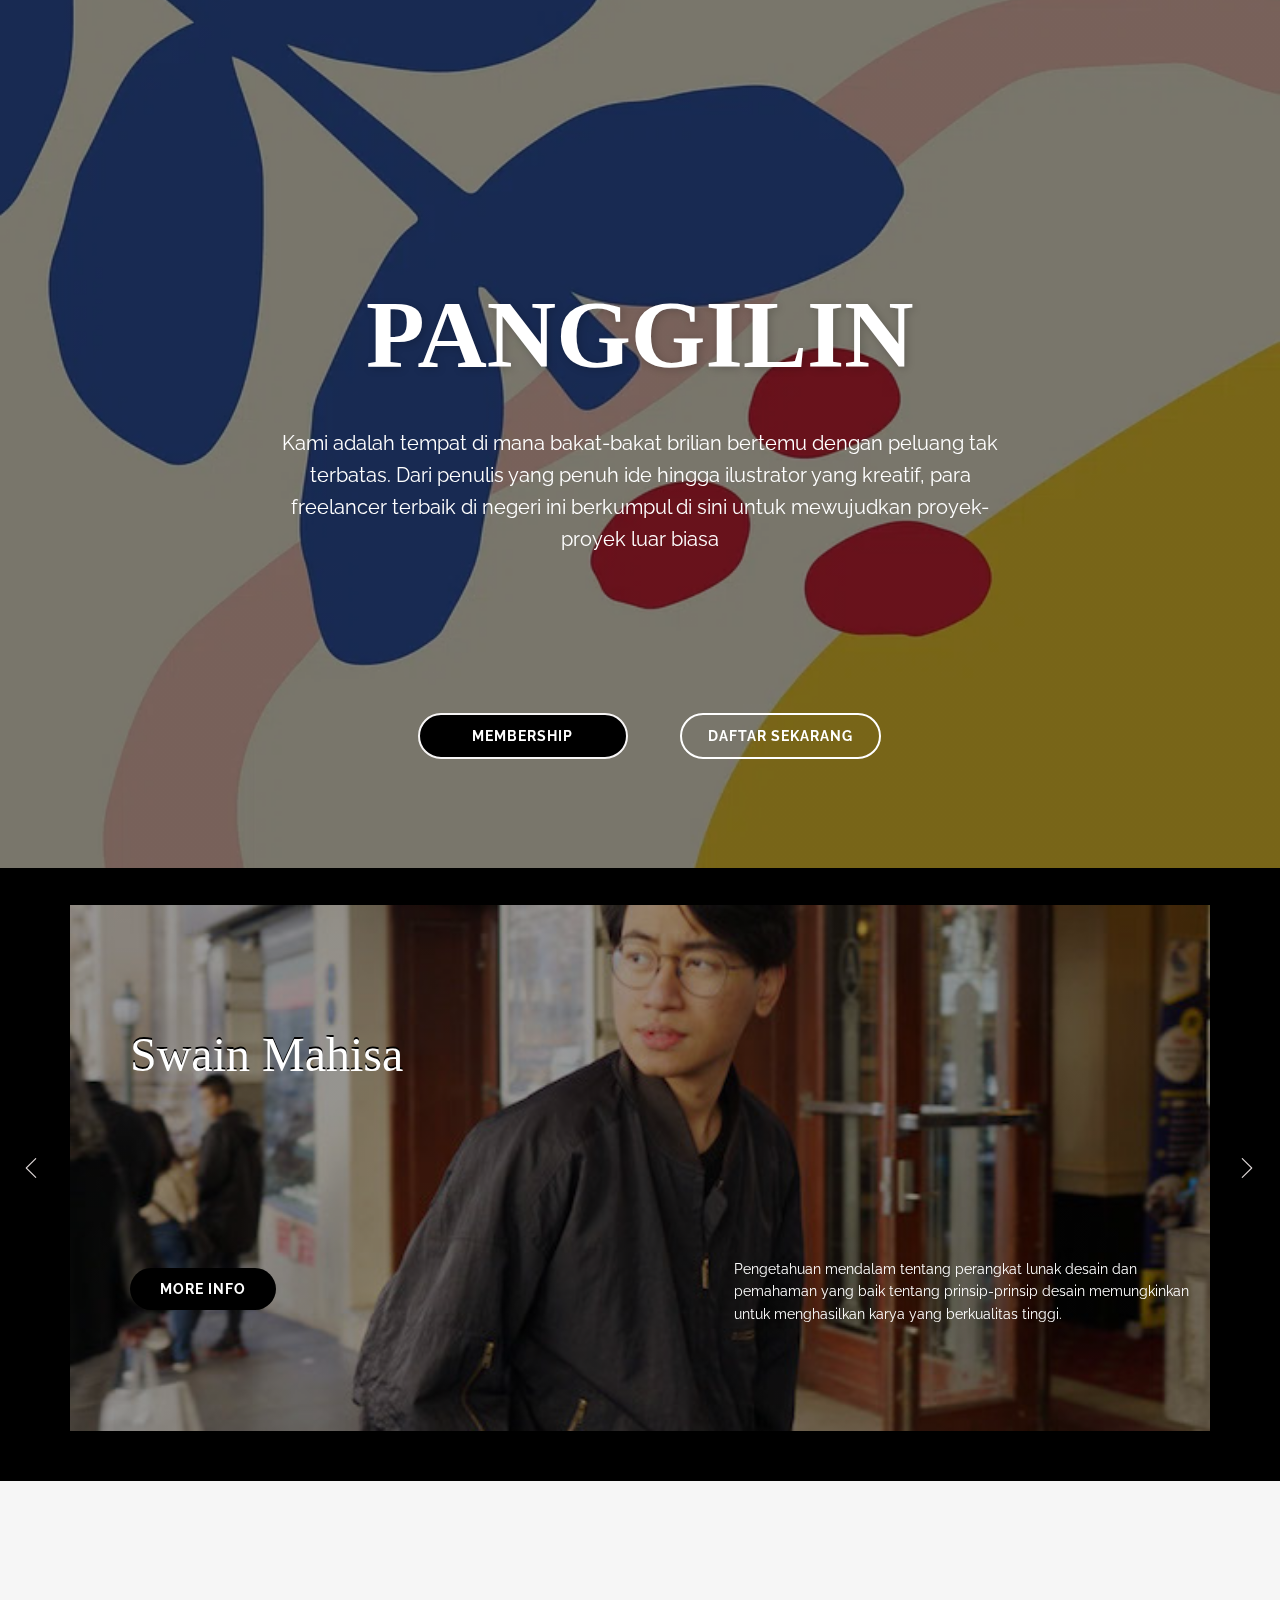
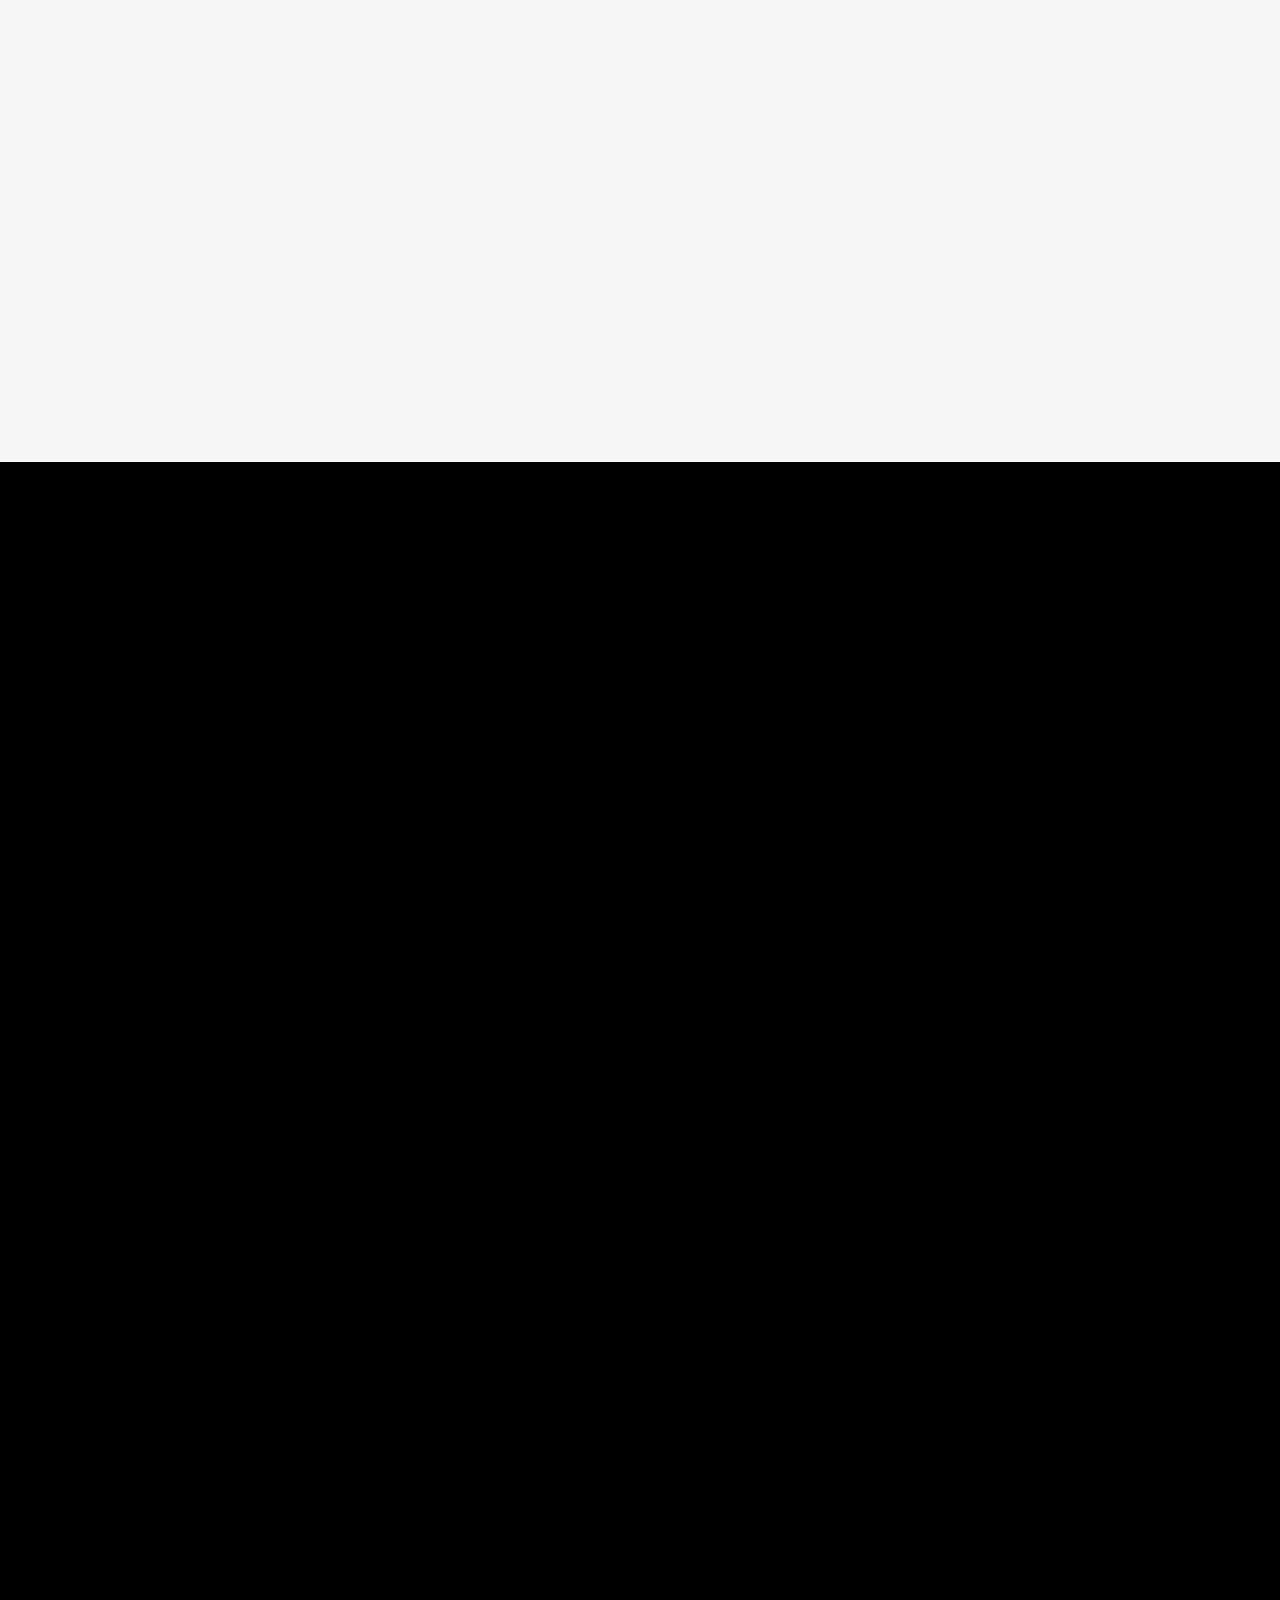
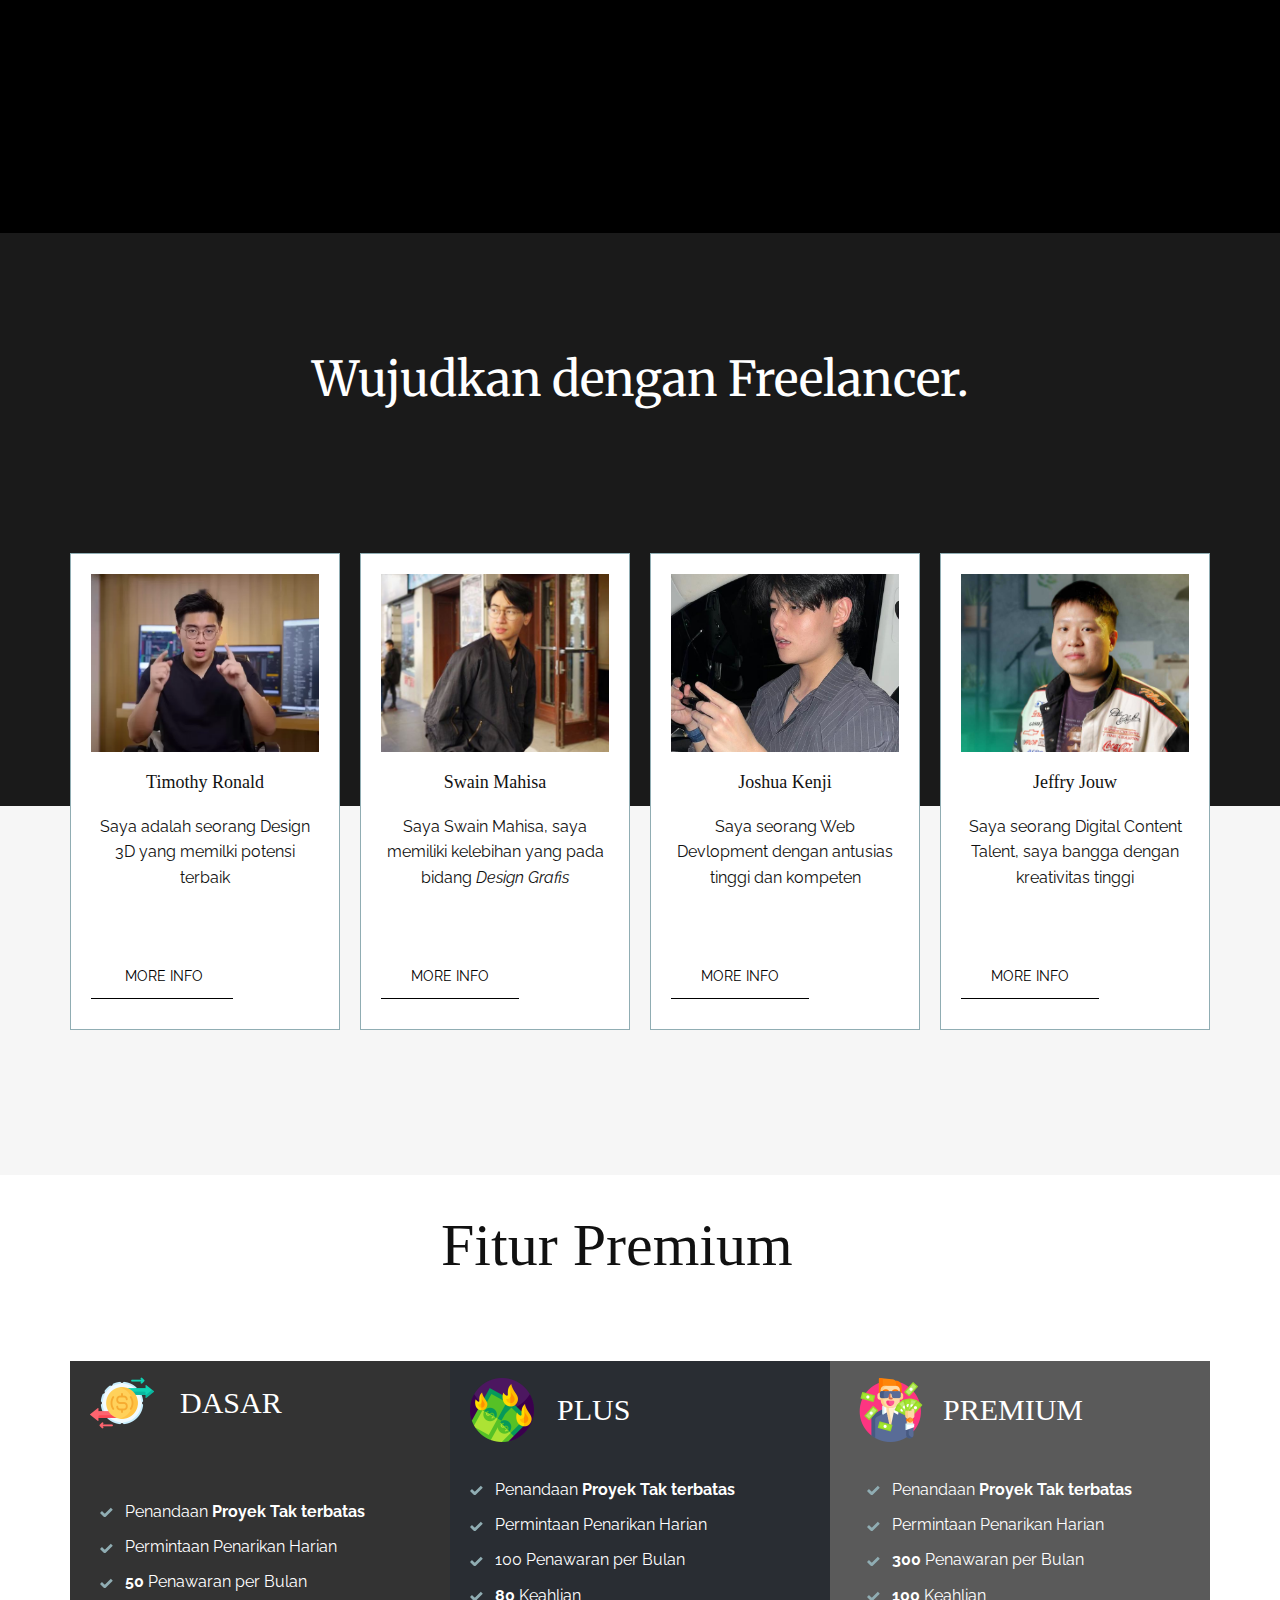
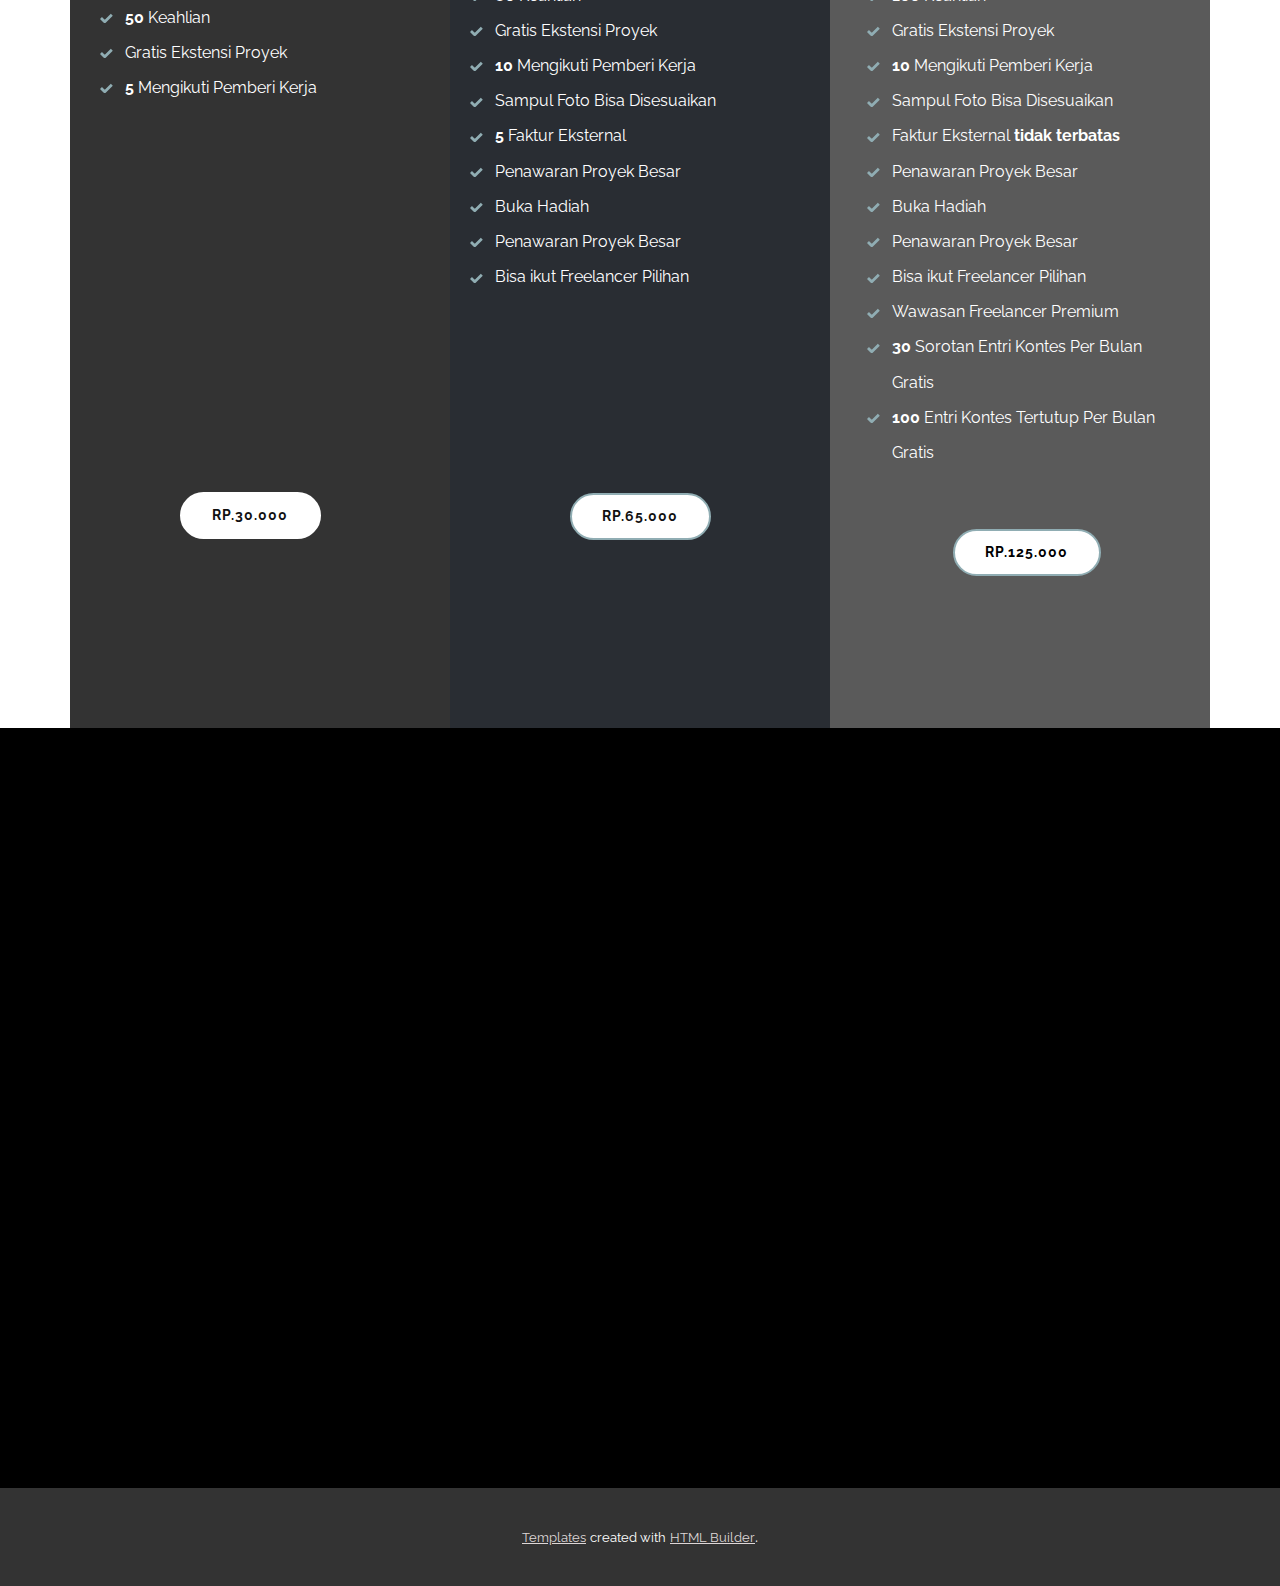
<file: Home.html>
<!DOCTYPE html>
<html style="font-size: 16px;" lang="en"><head>
    <meta name="viewport" content="width=device-width, initial-scale=1.0">
    <meta charset="utf-8">
    <meta name="keywords" content="​Book your outdoor adventure, About Us, ​Find your next getaway, Our Services, ​Plan Your Camping Trip, ​How to plan a camping trip, Contact Us">
    <meta name="description" content="">
    <title>Home</title>
    <link rel="stylesheet" href="nicepage.css" media="screen">
<link rel="stylesheet" href="Home.css" media="screen">
    <script class="u-script" type="text/javascript" src="jquery.js" defer=""></script>
    <script class="u-script" type="text/javascript" src="nicepage.js" defer=""></script>
    <meta name="generator" content="Nicepage 5.10.8, nicepage.com">
    <meta name="referrer" content="origin">
    <link id="u-theme-google-font" rel="stylesheet" href="https://fonts.googleapis.com/css?family=Raleway:100,100i,200,200i,300,300i,400,400i,500,500i,600,600i,700,700i,800,800i,900,900i">
    <link id="u-page-google-font" rel="stylesheet" href="https://fonts.googleapis.com/css?family=Merriweather:300,300i,400,400i,700,700i,900,900i">
    
    
    
    
    
    
    
    
    <script type="application/ld+json">{
		"@context": "http://schema.org",
		"@type": "Organization",
		"name": "Home",
		"sameAs": []
}</script>
    <meta name="theme-color" content="#5a5a5a">
    <meta property="og:title" content="Home">
    <meta property="og:type" content="website">
  <meta data-intl-tel-input-cdn-path="intlTelInput/"></head>
  <body class="u-body u-xl-mode" data-lang="en">
    <section class="skrollable skrollable-between u-align-center u-clearfix u-container-align-center-md u-container-align-center-sm u-container-align-center-xs u-image u-shading u-section-1" src="" id="sec-804d" data-image-width="800" data-image-height="1200">
      <div class="u-clearfix u-sheet u-sheet-1">
        <h1 class="u-text u-text-default u-text-1" data-animation-name="customAnimationIn" data-animation-duration="1500" data-animation-delay="250">PANGGILIN</h1>
        <p class="u-align-center u-large-text u-text u-text-variant u-text-2" data-animation-name="customAnimationIn" data-animation-duration="1500" data-animation-delay="250">Kami adalah tempat di mana bakat-bakat brilian bertemu dengan peluang tak terbatas. Dari penulis yang penuh ide hingga ilustrator yang kreatif, para freelancer terbaik di negeri ini berkumpul di sini untuk mewujudkan proyek-proyek luar biasa</p>
        <div class="u-expanded-width u-list u-list-1">
          <div class="u-repeater u-repeater-1"></div>
        </div>
        <div class="u-clearfix u-gutter-0 u-layout-custom-sm u-layout-custom-xs u-layout-wrap u-layout-wrap-1">
          <div class="u-layout">
            <div class="u-layout-row">
              <div class="u-align-right u-container-style u-layout-cell u-left-cell u-size-30 u-layout-cell-1" data-animation-name="customAnimationIn" data-animation-duration="1500" data-animation-delay="250">
                <div class="u-container-layout u-valign-bottom-xs u-container-layout-1">
                  <a href="Home.html#sec-64fc" class="u-black u-border-2 u-border-palette-1-light-3 u-btn u-btn-round u-button-style u-radius-50 u-btn-1">MEMBERSHIP</a>
                </div>
              </div>
              <div class="u-align-left u-container-style u-layout-cell u-right-cell u-size-30 u-layout-cell-2" data-animation-name="customAnimationIn" data-animation-duration="1500" data-animation-delay="250">
                <div class="u-container-layout u-container-layout-2">
                  <a href="LOGIN.html#sec-97ae" class="u-active-white u-border-2 u-border-active-white u-border-hover-white u-border-white u-btn u-btn-round u-button-style u-hover-white u-none u-radius-50 u-text-active-black u-text-hover-black u-btn-2">DAFTAR SEKARANG</a>
                </div>
              </div>
            </div>
          </div>
        </div>
      </div>
    </section>
    <section class="u-align-center u-black u-clearfix u-section-2" id="sec-14eb">
      <div class="u-clearfix u-sheet u-sheet-1">
        <div id="carousel-bd35" data-interval="5000" data-u-ride="carousel" class="u-carousel u-expanded-width u-slider u-slider-1">
          <ol class="u-absolute-hcenter u-carousel-indicators u-hidden u-carousel-indicators-1">
            <li data-u-target="#carousel-bd35" class="u-active u-grey-30" data-u-slide-to="0"></li>
            <li data-u-target="#carousel-bd35" class="u-grey-30" data-u-slide-to="1"></li>
          </ol>
          <div class="u-carousel-inner" role="listbox">
            <div class="u-active u-align-center u-carousel-item u-container-style u-image u-shading u-slide u-image-1" data-image-width="600" data-image-height="375">
              <div class="u-container-layout u-container-layout-1">
                <h2 class="u-text u-text-default u-text-1">Swain Mahisa</h2>
                <p class="u-align-left u-text u-text-2">Pengetahuan mendalam tentang perangkat lunak desain dan pemahaman yang baik tentang prinsip-prinsip desain memungkinkan untuk menghasilkan karya yang berkualitas tinggi.</p>
                <a href="MORE-SWAIN.html#sec-f78a" class="u-black u-border-none u-btn u-btn-round u-button-style u-hover-grey-10 u-radius-50 u-btn-1">More info</a>
              </div>
            </div>
            <div class="u-align-center u-carousel-item u-container-style u-image u-shading u-slide u-image-2" data-image-width="750" data-image-height="522">
              <div class="u-container-layout u-container-layout-2">
                <h2 class="u-text u-text-default u-text-3">Royce Soerijo</h2>
                <a href="Home.html#carousel-bd35" class="u-black u-border-none u-btn u-btn-round u-button-style u-hover-grey-10 u-radius-50 u-btn-2">More info</a>
                <p class="u-align-left-xs u-text u-text-4">Dalam pekerjaan saya sebagai Voice Over, saya terlibat dalam berbagai proyek yang meliputi iklan radio, video promosi, presentasi bisnis, e-learning, audiobook, permainan video, dan banyak lagi.</p>
              </div>
            </div>
          </div>
          <a class="u-absolute-vcenter-lg u-absolute-vcenter-md u-absolute-vcenter-sm u-absolute-vcenter-xl u-black u-carousel-control u-carousel-control-prev u-icon-circle u-spacing-9 u-carousel-control-1" href="#carousel-bd35" role="button" data-u-slide="prev">
            <span aria-hidden="true">
              <svg viewBox="0 0 477.175 477.175"><path d="M145.188,238.575l215.5-215.5c5.3-5.3,5.3-13.8,0-19.1s-13.8-5.3-19.1,0l-225.1,225.1c-5.3,5.3-5.3,13.8,0,19.1l225.1,225
                    c2.6,2.6,6.1,4,9.5,4s6.9-1.3,9.5-4c5.3-5.3,5.3-13.8,0-19.1L145.188,238.575z"></path></svg>
            </span>
            <span class="sr-only">+Previous</span>
          </a>
          <a class="u-absolute-vcenter-lg u-absolute-vcenter-md u-absolute-vcenter-sm u-absolute-vcenter-xl u-black u-carousel-control u-carousel-control-next u-icon-circle u-spacing-9 u-carousel-control-2" href="#carousel-bd35" role="button" data-u-slide="next">
            <span aria-hidden="true">
              <svg viewBox="0 0 477.175 477.175"><path d="M360.731,229.075l-225.1-225.1c-5.3-5.3-13.8-5.3-19.1,0s-5.3,13.8,0,19.1l215.5,215.5l-215.5,215.5
                    c-5.3,5.3-5.3,13.8,0,19.1c2.6,2.6,6.1,4,9.5,4c3.4,0,6.9-1.3,9.5-4l225.1-225.1C365.931,242.875,365.931,234.275,360.731,229.075z"></path></svg>
            </span>
            <span class="sr-only">+Next</span>
          </a>
        </div>
      </div>
      <style data-mode="XXL">@media (max-width: 0px) {
  .u-section-2 .u-sheet-1 {
    min-height: 613px;
  }
  .u-section-2 .u-slider-1 {
    width: 758px;
    min-height: 478px;
    height: auto;
    margin-top: 60px;
    margin-bottom: 60px;
    margin-left: auto;
    margin-right: auto;
  }
  .u-section-2 .u-carousel-indicators-1 {
    position: absolute;
    bottom: 10px;
    width: auto;
    height: auto;
  }
  .u-section-2 .u-image-1 {
    background-image: linear-gradient(0deg, rgba(0,0,0,0.4), rgba(0,0,0,0.4)), url("[data-uri]");
    background-position: 50% 50%;
  }
  .u-section-2 .u-container-layout-1 {
    padding-top: 30px;
    padding-bottom: 30px;
    padding-left: 60px;
    padding-right: 60px;
  }
  .u-section-2 .u-text-1 {
    margin-top: 0;
    margin-bottom: 0;
    margin-left: auto;
    margin-right: auto;
  }
  .u-section-2 .u-text-2 {
    width: 409px;
    margin-top: 20px;
    margin-left: auto;
    margin-right: auto;
    margin-bottom: 0;
  }
  .u-section-2 .u-btn-1 {
    border-style: none;
    font-weight: 700;
    text-transform: uppercase;
    font-size: 0.875rem;
    letter-spacing: 1px;
    background-image: none;
    margin-top: 30px;
    margin-left: auto;
    margin-right: auto;
    margin-bottom: 0;
  }
  .u-section-2 .u-image-2 {
    background-image: linear-gradient(0deg, rgba(0,0,0,0.4), rgba(0,0,0,0.4)), url("[data-uri]");
    background-position: 50% 50%;
  }
  .u-section-2 .u-container-layout-2 {
    padding-top: 30px;
    padding-bottom: 30px;
    padding-left: 60px;
    padding-right: 60px;
  }
  .u-block-c8d3-37 {
    margin-top: 0;
    margin-bottom: 0;
    margin-left: auto;
    margin-right: auto;
  }
  .u-section-2 .u-text-4 {
    width: 409px;
    margin-top: 20px;
    margin-left: auto;
    margin-right: auto;
    margin-bottom: 0;
  }
  .u-block-c8d3-39 {
    border-style: none;
    font-weight: 700;
    text-transform: uppercase;
    font-size: 0.875rem;
    letter-spacing: 1px;
    background-image: none;
    margin-top: 30px;
    margin-left: auto;
    margin-right: auto;
    margin-bottom: 0;
  }
  .u-section-2 .u-carousel-control-1 {
    width: 38px;
    height: 38px;
    background-image: none;
    left: -58px;
    position: absolute;
    right: auto;
  }
  .u-section-2 .u-carousel-control-2 {
    width: 38px;
    height: 38px;
    background-image: none;
    left: auto;
    position: absolute;
    right: -58px;
  }
}</style>
    </section>
    <section class="u-clearfix u-container-align-center u-section-3" id="carousel_eee5">
      <div class="u-clearfix u-sheet u-valign-middle u-sheet-1">
        <div class="u-clearfix u-expanded-width u-gutter-0 u-layout-wrap u-layout-wrap-1">
          <div class="u-layout">
            <div class="u-layout-row">
              <div class="u-align-center u-container-align-center u-container-style u-layout-cell u-left-cell u-size-23-lg u-size-23-xl u-size-60-md u-size-60-sm u-size-60-xs u-layout-cell-1">
                <div class="u-container-layout u-valign-middle u-container-layout-1">
                  <div alt="" class="u-border-10 u-border-palette-2-base u-image u-image-circle u-image-1" src="" data-image-width="500" data-image-height="500" data-animation-name="customAnimationIn" data-animation-duration="1500" data-animation-delay="500"></div>
                </div>
              </div>
              <div class="u-align-left u-container-align-center-md u-container-align-center-sm u-container-align-center-xs u-container-style u-layout-cell u-right-cell u-size-37-lg u-size-37-xl u-size-60-md u-size-60-sm u-size-60-xs u-layout-cell-2" data-animation-name="customAnimationIn" data-animation-duration="1500">
                <div class="u-container-layout u-container-layout-2">
                  <h2 class="u-align-center-md u-align-center-sm u-align-center-xs u-text u-text-1" data-animation-name="customAnimationIn" data-animation-duration="1250" data-animation-delay="500">Panggilin</h2>
                  <p class="u-align-center-md u-align-center-sm u-align-center-xs u-text u-text-2">Platform Freelance dengan menjadikan anak muda sebagai peran utama yang bergerak di Industri Freelance yang terampil dan berkapabilitas untuk menghadapi berbagai bidang pekerjaan yang masih relevan dan terkini.</p>
                </div>
              </div>
            </div>
          </div>
        </div>
      </div>
    </section>
    <section class="u-align-center u-black u-clearfix u-section-4" id="sec-3d1c">
      
      
      
      
      
      
      
      
      
      
      
      
      
      
      
      
      
      
      <div class="u-clearfix u-sheet u-sheet-1">
        <h2 class="u-align-center u-hover-feature u-text u-text-1" data-animation-name="lightSpeedIn" data-animation-duration="1000" data-animation-delay="0" data-animation-direction="">Ingin pekerjaan Anda diselesaikan?</h2>
        <p class="u-align-center u-hover-feature u-text u-text-2" data-animation-name="customAnimationIn" data-animation-duration="1500" data-animation-delay="250">Gunakan tenaga kerja kami yang sebanyak 10 juta untuk membantu bisnis Anda meraih pencapaian lebih banyak.</p>
        <div class="u-expanded-width u-list u-list-1">
          <div class="u-repeater u-repeater-1">
            <div class="u-align-center u-container-align-center u-container-style u-image u-list-item u-repeater-item u-shading u-shape-rectangle u-image-1" data-animation-name="customAnimationIn" data-animation-duration="1500" data-animation-delay="500" data-image-width="1191" data-image-height="789">
              <div class="u-container-layout u-similar-container u-valign-bottom u-container-layout-1">
                <div class="u-black u-container-align-center u-container-style u-expanded-width u-group u-opacity u-opacity-50 u-group-1" data-animation-name="pulse" data-animation-duration="1500" data-animation-direction="" data-animation-delay="500">
                  <div class="u-container-layout u-valign-middle u-container-layout-2">
                    <h4 class="u-align-center u-text u-text-3" data-animation-name="customAnimationIn" data-animation-duration="1250" data-animation-delay="500">Desain Grafis</h4>
                    <p class="u-align-center u-text u-text-4" data-animation-name="customAnimationIn" data-animation-duration="1250" data-animation-delay="500">Sample text. Click to select the Text Element.</p>
                  </div>
                </div>
              </div>
            </div>
            <div class="u-align-center u-container-align-center u-container-style u-image u-list-item u-repeater-item u-shading u-shape-rectangle u-image-2" data-animation-name="customAnimationIn" data-animation-duration="1500" data-animation-delay="500" data-image-width="800" data-image-height="600">
              <div class="u-container-layout u-similar-container u-valign-bottom u-container-layout-3">
                <div class="u-black u-container-style u-expanded-width u-group u-opacity u-opacity-50 u-group-2" data-animation-name="pulse" data-animation-duration="1500" data-animation-direction="" data-animation-delay="500">
                  <div class="u-container-layout u-valign-middle u-container-layout-4">
                    <h4 class="u-align-center u-text u-text-5" data-animation-name="customAnimationIn" data-animation-duration="1250" data-animation-delay="500">Web Devlopment</h4>
                    <p class="u-align-center u-text u-text-6" data-animation-name="customAnimationIn" data-animation-duration="1250" data-animation-delay="500">Sample text. Click to select the Text Element.</p>
                  </div>
                </div>
              </div>
            </div>
            <div class="u-align-center u-container-align-center u-container-style u-image u-list-item u-repeater-item u-shading u-shape-rectangle u-image-3" data-animation-name="customAnimationIn" data-animation-duration="1500" data-animation-delay="500" data-image-width="1358" data-image-height="764">
              <div class="u-container-layout u-similar-container u-valign-bottom u-container-layout-5">
                <div class="u-black u-container-align-center u-container-style u-expanded-width u-group u-opacity u-opacity-50 u-group-3" data-animation-name="pulse" data-animation-duration="1500" data-animation-direction="" data-animation-delay="500">
                  <div class="u-container-layout u-valign-middle u-container-layout-6">
                    <h4 class="u-align-center u-text u-text-7" data-animation-name="customAnimationIn" data-animation-duration="1250" data-animation-delay="500">Social Media Marketing</h4>
                    <p class="u-align-center u-text u-text-8" data-animation-name="customAnimationIn" data-animation-duration="1250" data-animation-delay="500">Sample text. Click to select the Text Element.</p>
                  </div>
                </div>
              </div>
            </div>
            <div class="u-align-center u-container-align-center u-container-style u-image u-list-item u-repeater-item u-shading u-shape-rectangle u-image-4" data-animation-name="customAnimationIn" data-animation-duration="1500" data-animation-delay="500" data-image-width="599" data-image-height="362">
              <div class="u-container-layout u-similar-container u-valign-bottom u-container-layout-7">
                <div class="u-black u-container-style u-expanded-width u-group u-opacity u-opacity-50 u-group-4" data-animation-name="pulse" data-animation-duration="1500" data-animation-direction="" data-animation-delay="500">
                  <div class="u-container-layout u-valign-middle u-container-layout-8">
                    <h4 class="u-align-center u-text u-text-9" data-animation-name="customAnimationIn" data-animation-duration="1250" data-animation-delay="500">Voice Over</h4>
                    <p class="u-align-center u-text u-text-10" data-animation-name="customAnimationIn" data-animation-duration="1250" data-animation-delay="500">Sample text. Click to select the Text Element.</p>
                  </div>
                </div>
              </div>
            </div>
            <div class="u-align-center u-container-align-center u-container-style u-image u-list-item u-repeater-item u-shading u-shape-rectangle u-image-5" data-animation-name="customAnimationIn" data-animation-duration="1500" data-animation-delay="500" data-image-width="1802" data-image-height="1214">
              <div class="u-container-layout u-similar-container u-valign-bottom u-container-layout-9">
                <div class="u-black u-container-style u-expanded-width u-group u-opacity u-opacity-50 u-group-5" data-animation-name="pulse" data-animation-duration="1500" data-animation-direction="" data-animation-delay="500">
                  <div class="u-container-layout u-valign-middle u-container-layout-10">
                    <h4 class="u-align-center u-text u-text-11" data-animation-name="customAnimationIn" data-animation-duration="1250" data-animation-delay="500">3D dan Animasi</h4>
                    <p class="u-align-center u-text u-text-12" data-animation-name="customAnimationIn" data-animation-duration="1250" data-animation-delay="500">Sample text. Click to select the Text Element.</p>
                  </div>
                </div>
              </div>
            </div>
            <div class="u-align-center u-container-align-center u-container-style u-image u-list-item u-repeater-item u-shading u-shape-rectangle u-image-6" data-animation-name="customAnimationIn" data-animation-duration="1500" data-animation-delay="500" data-image-width="993" data-image-height="647">
              <div class="u-container-layout u-similar-container u-valign-bottom u-container-layout-11">
                <div class="u-black u-container-style u-expanded-width u-group u-opacity u-opacity-50 u-group-6" data-animation-name="pulse" data-animation-duration="1500" data-animation-direction="" data-animation-delay="500">
                  <div class="u-container-layout u-valign-middle u-container-layout-12">
                    <h4 class="u-align-center u-text u-text-13" data-animation-name="customAnimationIn" data-animation-duration="1250" data-animation-delay="500">Content Writer</h4>
                    <p class="u-align-center u-text u-text-14" data-animation-name="customAnimationIn" data-animation-duration="1250" data-animation-delay="500">Sample text. Click to select the Text Element.</p>
                  </div>
                </div>
              </div>
            </div>
          </div>
        </div>
      </div>
    </section>
    <section class="u-align-center u-clearfix u-container-align-center u-valign-top-lg u-valign-top-md u-valign-top-sm u-valign-top-xl u-section-5" id="sec-c25f">
      <div class="u-container-style u-expanded-width u-grey-90 u-group u-shape-rectangle u-group-1">
        <div class="u-container-layout u-container-layout-1">
          <h2 class="u-align-center u-custom-font u-font-merriweather u-text u-text-default u-text-1">Wujudkan dengan Freelancer.</h2>
          <p class="u-align-center u-hover-feature u-text u-text-2" data-animation-name="customAnimationIn" data-animation-duration="1500" data-animation-delay="250">Kami terhubung dengan lebih dari&nbsp;66,671,616&nbsp;pemberi kerja dan freelancer secara global lebih​ dari 247 negara, wilayah dan teritori.</p>
        </div>
      </div>
      <div class="u-list u-list-1">
        <div class="u-repeater u-repeater-1">
          <div class="u-align-center u-border-1 u-border-palette-2-base u-container-style u-list-item u-repeater-item u-shape-rectangle u-white u-list-item-1">
            <div class="u-container-layout u-similar-container u-valign-top u-container-layout-2">
              <img class="u-expanded-width u-image u-image-default u-image-1" src="images/image3.png" alt="" data-image-width="750" data-image-height="500">
              <h4 class="u-hover-feature u-text u-text-3">Timothy Ronald</h4>
              <p class="u-hover-feature u-text u-text-4">Saya adalah seorang Design 3D yang memilki potensi terbaik</p>
              <a href="Home.html#sec-c25f" class="u-border-1 u-border-active-black u-border-black u-border-hover-black u-border-no-left u-border-no-right u-border-no-top u-bottom-left-radius-0 u-bottom-right-radius-0 u-btn u-button-style u-hover-feature u-radius-0 u-text-active-black u-text-black u-text-hover-black u-top-left-radius-0 u-top-right-radius-0 u-white u-btn-1">&nbsp;MORE INFO</a>
            </div>
          </div>
          <div class="u-align-center u-border-1 u-border-palette-2-base u-container-style u-list-item u-repeater-item u-shape-rectangle u-video-cover u-white u-list-item-2">
            <div class="u-container-layout u-similar-container u-valign-top u-container-layout-3">
              <img class="u-expanded-width u-image u-image-default u-image-2" src="images/image.png" alt="" data-image-width="570" data-image-height="380">
              <h4 class="u-hover-feature u-text u-text-5">Swain Mahisa</h4>
              <p class="u-hover-feature u-text u-text-6">Saya Swain Mahisa, saya memiliki kelebihan yang pada bidang<span style="font-weight: 400; font-style: italic;"> Design Grafis</span>
              </p>
              <a href="MORE-SWAIN.html" class="u-border-1 u-border-active-black u-border-black u-border-hover-black u-border-no-left u-border-no-right u-border-no-top u-bottom-left-radius-0 u-bottom-right-radius-0 u-btn u-button-style u-hover-feature u-radius-0 u-text-active-black u-text-black u-text-hover-black u-top-left-radius-0 u-top-right-radius-0 u-white u-btn-2">more Info</a>
            </div>
          </div>
          <div class="u-align-center u-border-1 u-border-palette-2-base u-container-style u-list-item u-repeater-item u-shape-rectangle u-video-cover u-white u-list-item-3">
            <div class="u-container-layout u-similar-container u-valign-top u-container-layout-4">
              <img class="u-expanded-width u-image u-image-default u-image-3" src="images/image1.png" alt="" data-image-width="720" data-image-height="720">
              <h4 class="u-hover-feature u-text u-text-7">Joshua Kenji</h4>
              <p class="u-hover-feature u-text u-text-8">Saya seorang Web Devlopment dengan antusias tinggi dan kompeten<br>
              </p>
              <a href="Home.html#sec-c25f" class="u-border-1 u-border-active-black u-border-black u-border-hover-black u-border-no-left u-border-no-right u-border-no-top u-bottom-left-radius-0 u-bottom-right-radius-0 u-btn u-button-style u-hover-feature u-radius-0 u-text-active-black u-text-black u-text-hover-black u-top-left-radius-0 u-top-right-radius-0 u-white u-btn-3">more INFO</a>
            </div>
          </div>
          <div class="u-align-center u-border-1 u-border-palette-2-base u-container-style u-list-item u-repeater-item u-shape-rectangle u-video-cover u-white u-list-item-4">
            <div class="u-container-layout u-similar-container u-valign-top u-container-layout-5">
              <img class="u-expanded-width u-image u-image-default u-image-4" src="images/image2.png" alt="" data-image-width="1200" data-image-height="809">
              <h4 class="u-hover-feature u-text u-text-9">Jeffry Jouw</h4>
              <p class="u-hover-feature u-text u-text-10">Saya seorang Digital Content Talent, saya bangga dengan kreativitas tinggi</p>
              <a href="Jevry-Jow.html#sec-f78a" class="u-border-1 u-border-active-black u-border-black u-border-hover-black u-border-no-left u-border-no-right u-border-no-top u-bottom-left-radius-0 u-bottom-right-radius-0 u-btn u-button-style u-hover-feature u-radius-0 u-text-active-black u-text-black u-text-hover-black u-top-left-radius-0 u-top-right-radius-0 u-white u-btn-4">More INFO</a>
            </div>
          </div>
        </div>
      </div>
      
      
      
      
      
      
      
      
      
      
      
      
      
      
      
      
      
      
      
      
      
      
      
      
      
      
      
      
    </section>
    <section class="u-clearfix u-white u-section-6" id="sec-64fc">
      <div class="u-clearfix u-sheet u-sheet-1">
        <h2 class="u-hover-feature u-text u-text-1">Fitur Premium</h2>
        <h5 class="u-hover-feature u-text u-text-2" data-animation-name="customAnimationIn" data-animation-duration="1000">Dirancang untuk memaksimalkan kesuksesan dan penghasilan freelancer Anda! Hemat hingga 20% di paket tahunan. Bisa ganti paket kapan saja, ketentuan berlaku lihat FAQ.</h5>
        <div class="u-clearfix u-expanded-width u-layout-wrap u-layout-wrap-1">
          <div class="u-gutter-0 u-layout">
            <div class="u-layout-row">
              <div class="u-container-style u-grey-80 u-layout-cell u-size-20 u-layout-cell-1">
                <div class="u-container-layout u-container-layout-1"><span class="u-file-icon u-icon u-icon-1"><img src="images/9359412.png" alt=""></span>
                  <h3 class="u-text u-text-3">DASAR</h3>
                  <ul class="u-custom-list u-file-icon u-text u-text-4">
                    <li style="padding-left: 7px;">
                      <div class="u-list-icon u-text-palette-2-base">
                        <svg class="u-svg-content" viewBox="0 0 512 512" id="svg-c38d"><path d="m433.1 67.1-231.8 231.9c-6.2 6.2-16.4 6.2-22.6 0l-99.8-99.8-78.9 78.8 150.5 150.5c10.5 10.5 24.6 16.3 39.4 16.3 14.8 0 29-5.9 39.4-16.3l282.7-282.5z" fill="currentColor"></path></svg>
                      </div> Penandaan<span style="font-weight: 700;"> Proyek&nbsp;Tak terbatas</span>
                    </li>
                    <li style="padding-left: 7px;">
                      <div class="u-list-icon u-text-palette-2-base">
                        <svg class="u-svg-content" viewBox="0 0 512 512" id="svg-c38d"><path d="m433.1 67.1-231.8 231.9c-6.2 6.2-16.4 6.2-22.6 0l-99.8-99.8-78.9 78.8 150.5 150.5c10.5 10.5 24.6 16.3 39.4 16.3 14.8 0 29-5.9 39.4-16.3l282.7-282.5z" fill="currentColor"></path></svg>
                      </div>Permintaan Penarikan Harian<br>
                    </li>
                    <li style="padding-left: 7px;">
                      <div class="u-list-icon u-text-palette-2-base">
                        <svg class="u-svg-content" viewBox="0 0 512 512" id="svg-c38d"><path d="m433.1 67.1-231.8 231.9c-6.2 6.2-16.4 6.2-22.6 0l-99.8-99.8-78.9 78.8 150.5 150.5c10.5 10.5 24.6 16.3 39.4 16.3 14.8 0 29-5.9 39.4-16.3l282.7-282.5z" fill="currentColor"></path></svg>
                      </div>
                      <span style="font-weight: 700;">50</span>&nbsp;Penawaran per Bulan<br>
                    </li>
                    <li style="padding-left: 7px;">
                      <div class="u-list-icon u-text-palette-2-base">
                        <svg class="u-svg-content" viewBox="0 0 512 512" id="svg-c38d"><path d="m433.1 67.1-231.8 231.9c-6.2 6.2-16.4 6.2-22.6 0l-99.8-99.8-78.9 78.8 150.5 150.5c10.5 10.5 24.6 16.3 39.4 16.3 14.8 0 29-5.9 39.4-16.3l282.7-282.5z" fill="currentColor"></path></svg>
                      </div>
                      <span style="font-weight: 700;">50</span>&nbsp;Keahlian<br>
                    </li>
                    <li style="padding-left: 7px;">
                      <div class="u-list-icon u-text-palette-2-base">
                        <svg class="u-svg-content" viewBox="0 0 512 512" id="svg-c38d"><path d="m433.1 67.1-231.8 231.9c-6.2 6.2-16.4 6.2-22.6 0l-99.8-99.8-78.9 78.8 150.5 150.5c10.5 10.5 24.6 16.3 39.4 16.3 14.8 0 29-5.9 39.4-16.3l282.7-282.5z" fill="currentColor"></path></svg>
                      </div>Gratis Ekstensi Proyek<br>
                    </li>
                    <li style="padding-left: 7px;">
                      <div class="u-list-icon u-text-palette-2-base">
                        <svg class="u-svg-content" viewBox="0 0 512 512" id="svg-c38d"><path d="m433.1 67.1-231.8 231.9c-6.2 6.2-16.4 6.2-22.6 0l-99.8-99.8-78.9 78.8 150.5 150.5c10.5 10.5 24.6 16.3 39.4 16.3 14.8 0 29-5.9 39.4-16.3l282.7-282.5z" fill="currentColor"></path></svg>
                      </div>
                      <span style="font-weight: 700;">5&nbsp;</span>Mengikuti Pemberi Kerja<br>
                    </li>
                  </ul>
                  <a href="Home.html#sec-64fc" class="u-border-2 u-border-white u-btn u-btn-round u-button-style u-radius-50 u-white u-btn-1">Rp.30.000</a>
                </div>
              </div>
              <div class="u-container-style u-layout-cell u-palette-5-dark-3 u-size-20 u-layout-cell-2">
                <div class="u-container-layout u-container-layout-2"><span class="u-file-icon u-icon u-icon-2"><img src="images/4437589.png" alt=""></span>
                  <h3 class="u-text u-text-5">PLUS</h3>
                  <ul class="u-custom-list u-file-icon u-text u-text-6">
                    <li style="padding-left: 7px;">
                      <div class="u-list-icon u-text-palette-2-base">
                        <svg class="u-svg-content" viewBox="0 0 512 512" id="svg-c38d"><path d="m433.1 67.1-231.8 231.9c-6.2 6.2-16.4 6.2-22.6 0l-99.8-99.8-78.9 78.8 150.5 150.5c10.5 10.5 24.6 16.3 39.4 16.3 14.8 0 29-5.9 39.4-16.3l282.7-282.5z" fill="currentColor"></path></svg>
                      </div> Penandaan <span style="font-weight: 700;">Proyek&nbsp;Tak terbatas</span>
                    </li>
                    <li style="padding-left: 7px;">
                      <div class="u-list-icon u-text-palette-2-base">
                        <svg class="u-svg-content" viewBox="0 0 512 512" id="svg-c38d"><path d="m433.1 67.1-231.8 231.9c-6.2 6.2-16.4 6.2-22.6 0l-99.8-99.8-78.9 78.8 150.5 150.5c10.5 10.5 24.6 16.3 39.4 16.3 14.8 0 29-5.9 39.4-16.3l282.7-282.5z" fill="currentColor"></path></svg>
                      </div>Permintaan Penarikan Harian<br>
                    </li>
                    <li style="padding-left: 7px;">
                      <div class="u-list-icon u-text-palette-2-base">
                        <svg class="u-svg-content" viewBox="0 0 512 512" id="svg-c38d"><path d="m433.1 67.1-231.8 231.9c-6.2 6.2-16.4 6.2-22.6 0l-99.8-99.8-78.9 78.8 150.5 150.5c10.5 10.5 24.6 16.3 39.4 16.3 14.8 0 29-5.9 39.4-16.3l282.7-282.5z" fill="currentColor"></path></svg>
                      </div>100&nbsp;Penawaran per Bulan<br>
                    </li>
                    <li style="padding-left: 7px;">
                      <div class="u-list-icon u-text-palette-2-base">
                        <svg class="u-svg-content" viewBox="0 0 512 512" id="svg-c38d"><path d="m433.1 67.1-231.8 231.9c-6.2 6.2-16.4 6.2-22.6 0l-99.8-99.8-78.9 78.8 150.5 150.5c10.5 10.5 24.6 16.3 39.4 16.3 14.8 0 29-5.9 39.4-16.3l282.7-282.5z" fill="currentColor"></path></svg>
                      </div>
                      <span style="font-weight: 700;">80</span>&nbsp;Keahlian<br>
                    </li>
                    <li style="padding-left: 7px;">
                      <div class="u-list-icon u-text-palette-2-base">
                        <svg class="u-svg-content" viewBox="0 0 512 512" id="svg-c38d"><path d="m433.1 67.1-231.8 231.9c-6.2 6.2-16.4 6.2-22.6 0l-99.8-99.8-78.9 78.8 150.5 150.5c10.5 10.5 24.6 16.3 39.4 16.3 14.8 0 29-5.9 39.4-16.3l282.7-282.5z" fill="currentColor"></path></svg>
                      </div>Gratis Ekstensi Proyek<br>
                    </li>
                    <li style="padding-left: 7px;">
                      <div class="u-list-icon u-text-palette-2-base">
                        <svg class="u-svg-content" viewBox="0 0 512 512" id="svg-c38d"><path d="m433.1 67.1-231.8 231.9c-6.2 6.2-16.4 6.2-22.6 0l-99.8-99.8-78.9 78.8 150.5 150.5c10.5 10.5 24.6 16.3 39.4 16.3 14.8 0 29-5.9 39.4-16.3l282.7-282.5z" fill="currentColor"></path></svg>
                      </div>
                      <span style="font-weight: 700;">10</span> Mengikuti Pemberi Kerja<br>
                    </li>
                    <li style="padding-left: 7px;">
                      <div class="u-list-icon u-text-palette-2-base">
                        <svg class="u-svg-content" viewBox="0 0 512 512" id="svg-c38d"><path d="m433.1 67.1-231.8 231.9c-6.2 6.2-16.4 6.2-22.6 0l-99.8-99.8-78.9 78.8 150.5 150.5c10.5 10.5 24.6 16.3 39.4 16.3 14.8 0 29-5.9 39.4-16.3l282.7-282.5z" fill="currentColor"></path></svg>
                      </div>Sampul Foto Bisa Disesuaikan<br>
                    </li>
                    <li style="padding-left: 7px;">
                      <div class="u-list-icon u-text-palette-2-base">
                        <svg class="u-svg-content" viewBox="0 0 512 512" id="svg-c38d"><path d="m433.1 67.1-231.8 231.9c-6.2 6.2-16.4 6.2-22.6 0l-99.8-99.8-78.9 78.8 150.5 150.5c10.5 10.5 24.6 16.3 39.4 16.3 14.8 0 29-5.9 39.4-16.3l282.7-282.5z" fill="currentColor"></path></svg>
                      </div>
                      <span style="font-weight: 700;">5</span>&nbsp;Faktur Eksternal<br>
                    </li>
                    <li style="padding-left: 7px;">
                      <div class="u-list-icon u-text-palette-2-base">
                        <svg class="u-svg-content" viewBox="0 0 512 512" id="svg-c38d"><path d="m433.1 67.1-231.8 231.9c-6.2 6.2-16.4 6.2-22.6 0l-99.8-99.8-78.9 78.8 150.5 150.5c10.5 10.5 24.6 16.3 39.4 16.3 14.8 0 29-5.9 39.4-16.3l282.7-282.5z" fill="currentColor"></path></svg>
                      </div>Penawaran Proyek Besar<br>
                    </li>
                    <li style="padding-left: 7px;">
                      <div class="u-list-icon u-text-palette-2-base">
                        <svg class="u-svg-content" viewBox="0 0 512 512" id="svg-c38d"><path d="m433.1 67.1-231.8 231.9c-6.2 6.2-16.4 6.2-22.6 0l-99.8-99.8-78.9 78.8 150.5 150.5c10.5 10.5 24.6 16.3 39.4 16.3 14.8 0 29-5.9 39.4-16.3l282.7-282.5z" fill="currentColor"></path></svg>
                      </div>Buka Hadiah
                    </li>
                    <li style="padding-left: 7px;">
                      <div class="u-list-icon u-text-palette-2-base">
                        <svg class="u-svg-content" viewBox="0 0 512 512" id="svg-c38d"><path d="m433.1 67.1-231.8 231.9c-6.2 6.2-16.4 6.2-22.6 0l-99.8-99.8-78.9 78.8 150.5 150.5c10.5 10.5 24.6 16.3 39.4 16.3 14.8 0 29-5.9 39.4-16.3l282.7-282.5z" fill="currentColor"></path></svg>
                      </div>Penawaran Proyek Besar<br>
                    </li>
                    <li style="padding-left: 7px;">
                      <div class="u-list-icon u-text-palette-2-base">
                        <svg class="u-svg-content" viewBox="0 0 512 512" id="svg-c38d"><path d="m433.1 67.1-231.8 231.9c-6.2 6.2-16.4 6.2-22.6 0l-99.8-99.8-78.9 78.8 150.5 150.5c10.5 10.5 24.6 16.3 39.4 16.3 14.8 0 29-5.9 39.4-16.3l282.7-282.5z" fill="currentColor"></path></svg>
                      </div>Bisa ikut Freelancer Pilihan<br>
                    </li>
                  </ul>
                  <a href="Home.html#sec-64fc" class="u-border-2 u-border-palette-2-base u-btn u-btn-round u-button-style u-radius-50 u-white u-btn-2">Rp.65.000</a>
                </div>
              </div>
              <div class="u-container-style u-layout-cell u-palette-1-base u-size-20 u-layout-cell-3">
                <div class="u-container-layout u-container-layout-3"><span class="u-file-icon u-icon u-icon-3"><img src="images/2400799.png" alt=""></span>
                  <h3 class="u-text u-text-7">PREMIUM</h3>
                  <ul class="u-custom-list u-file-icon u-text u-text-8">
                    <li style="padding-left: 7px;">
                      <div class="u-list-icon u-text-palette-2-base">
                        <svg class="u-svg-content" viewBox="0 0 512 512" id="svg-c38d"><path d="m433.1 67.1-231.8 231.9c-6.2 6.2-16.4 6.2-22.6 0l-99.8-99.8-78.9 78.8 150.5 150.5c10.5 10.5 24.6 16.3 39.4 16.3 14.8 0 29-5.9 39.4-16.3l282.7-282.5z" fill="currentColor"></path></svg>
                      </div> Penandaan <span style="font-weight: 700;">Proyek&nbsp;Tak terbatas</span>
                    </li>
                    <li style="padding-left: 7px;">
                      <div class="u-list-icon u-text-palette-2-base">
                        <svg class="u-svg-content" viewBox="0 0 512 512" id="svg-c38d"><path d="m433.1 67.1-231.8 231.9c-6.2 6.2-16.4 6.2-22.6 0l-99.8-99.8-78.9 78.8 150.5 150.5c10.5 10.5 24.6 16.3 39.4 16.3 14.8 0 29-5.9 39.4-16.3l282.7-282.5z" fill="currentColor"></path></svg>
                      </div>Permintaan Penarikan Harian<br>
                    </li>
                    <li style="padding-left: 7px;">
                      <div class="u-list-icon u-text-palette-2-base">
                        <svg class="u-svg-content" viewBox="0 0 512 512" id="svg-c38d"><path d="m433.1 67.1-231.8 231.9c-6.2 6.2-16.4 6.2-22.6 0l-99.8-99.8-78.9 78.8 150.5 150.5c10.5 10.5 24.6 16.3 39.4 16.3 14.8 0 29-5.9 39.4-16.3l282.7-282.5z" fill="currentColor"></path></svg>
                      </div>
                      <span style="font-weight: 700;">300 </span>Penawaran per Bulan<br>
                    </li>
                    <li style="padding-left: 7px;">
                      <div class="u-list-icon u-text-palette-2-base">
                        <svg class="u-svg-content" viewBox="0 0 512 512" id="svg-c38d"><path d="m433.1 67.1-231.8 231.9c-6.2 6.2-16.4 6.2-22.6 0l-99.8-99.8-78.9 78.8 150.5 150.5c10.5 10.5 24.6 16.3 39.4 16.3 14.8 0 29-5.9 39.4-16.3l282.7-282.5z" fill="currentColor"></path></svg>
                      </div>
                      <span style="font-weight: 700;">100</span>&nbsp;Keahlian<br>
                    </li>
                    <li style="padding-left: 7px;">
                      <div class="u-list-icon u-text-palette-2-base">
                        <svg class="u-svg-content" viewBox="0 0 512 512" id="svg-c38d"><path d="m433.1 67.1-231.8 231.9c-6.2 6.2-16.4 6.2-22.6 0l-99.8-99.8-78.9 78.8 150.5 150.5c10.5 10.5 24.6 16.3 39.4 16.3 14.8 0 29-5.9 39.4-16.3l282.7-282.5z" fill="currentColor"></path></svg>
                      </div>Gratis Ekstensi Proyek<br>
                    </li>
                    <li style="padding-left: 7px;">
                      <div class="u-list-icon u-text-palette-2-base">
                        <svg class="u-svg-content" viewBox="0 0 512 512" id="svg-c38d"><path d="m433.1 67.1-231.8 231.9c-6.2 6.2-16.4 6.2-22.6 0l-99.8-99.8-78.9 78.8 150.5 150.5c10.5 10.5 24.6 16.3 39.4 16.3 14.8 0 29-5.9 39.4-16.3l282.7-282.5z" fill="currentColor"></path></svg>
                      </div>
                      <span style="font-weight: 700;">10 </span>Mengikuti Pemberi Kerja<br>
                    </li>
                    <li style="padding-left: 7px;">
                      <div class="u-list-icon u-text-palette-2-base">
                        <svg class="u-svg-content" viewBox="0 0 512 512" id="svg-c38d"><path d="m433.1 67.1-231.8 231.9c-6.2 6.2-16.4 6.2-22.6 0l-99.8-99.8-78.9 78.8 150.5 150.5c10.5 10.5 24.6 16.3 39.4 16.3 14.8 0 29-5.9 39.4-16.3l282.7-282.5z" fill="currentColor"></path></svg>
                      </div>Sampul Foto Bisa Disesuaikan<br>
                    </li>
                    <li style="padding-left: 7px;">
                      <div class="u-list-icon u-text-palette-2-base">
                        <svg class="u-svg-content" viewBox="0 0 512 512" id="svg-c38d"><path d="m433.1 67.1-231.8 231.9c-6.2 6.2-16.4 6.2-22.6 0l-99.8-99.8-78.9 78.8 150.5 150.5c10.5 10.5 24.6 16.3 39.4 16.3 14.8 0 29-5.9 39.4-16.3l282.7-282.5z" fill="currentColor"></path></svg>
                      </div>Faktur Eksternal <span style="font-weight: 700;">tidak terbatas</span>
                      <br>
                    </li>
                    <li style="padding-left: 7px;">
                      <div class="u-list-icon u-text-palette-2-base">
                        <svg class="u-svg-content" viewBox="0 0 512 512" id="svg-c38d"><path d="m433.1 67.1-231.8 231.9c-6.2 6.2-16.4 6.2-22.6 0l-99.8-99.8-78.9 78.8 150.5 150.5c10.5 10.5 24.6 16.3 39.4 16.3 14.8 0 29-5.9 39.4-16.3l282.7-282.5z" fill="currentColor"></path></svg>
                      </div>Penawaran Proyek Besar<br>
                    </li>
                    <li style="padding-left: 7px;">
                      <div class="u-list-icon u-text-palette-2-base">
                        <svg class="u-svg-content" viewBox="0 0 512 512" id="svg-c38d"><path d="m433.1 67.1-231.8 231.9c-6.2 6.2-16.4 6.2-22.6 0l-99.8-99.8-78.9 78.8 150.5 150.5c10.5 10.5 24.6 16.3 39.4 16.3 14.8 0 29-5.9 39.4-16.3l282.7-282.5z" fill="currentColor"></path></svg>
                      </div>Buka Hadiah
                    </li>
                    <li style="padding-left: 7px;">
                      <div class="u-list-icon u-text-palette-2-base">
                        <svg class="u-svg-content" viewBox="0 0 512 512" id="svg-c38d"><path d="m433.1 67.1-231.8 231.9c-6.2 6.2-16.4 6.2-22.6 0l-99.8-99.8-78.9 78.8 150.5 150.5c10.5 10.5 24.6 16.3 39.4 16.3 14.8 0 29-5.9 39.4-16.3l282.7-282.5z" fill="currentColor"></path></svg>
                      </div>Penawaran Proyek Besar<br>
                    </li>
                    <li style="padding-left: 7px;">
                      <div class="u-list-icon u-text-palette-2-base">
                        <svg class="u-svg-content" viewBox="0 0 512 512" id="svg-c38d"><path d="m433.1 67.1-231.8 231.9c-6.2 6.2-16.4 6.2-22.6 0l-99.8-99.8-78.9 78.8 150.5 150.5c10.5 10.5 24.6 16.3 39.4 16.3 14.8 0 29-5.9 39.4-16.3l282.7-282.5z" fill="currentColor"></path></svg>
                      </div>Bisa ikut Freelancer Pilihan<br>
                    </li>
                    <li style="padding-left: 7px;">
                      <div class="u-list-icon u-text-palette-2-base">
                        <svg class="u-svg-content" viewBox="0 0 512 512" id="svg-c38d"><path d="m433.1 67.1-231.8 231.9c-6.2 6.2-16.4 6.2-22.6 0l-99.8-99.8-78.9 78.8 150.5 150.5c10.5 10.5 24.6 16.3 39.4 16.3 14.8 0 29-5.9 39.4-16.3l282.7-282.5z" fill="currentColor"></path></svg>
                      </div>Wawasan Freelancer Premium<br>
                    </li>
                    <li style="padding-left: 7px;">
                      <div class="u-list-icon u-text-palette-2-base">
                        <svg class="u-svg-content" viewBox="0 0 512 512" id="svg-c38d"><path d="m433.1 67.1-231.8 231.9c-6.2 6.2-16.4 6.2-22.6 0l-99.8-99.8-78.9 78.8 150.5 150.5c10.5 10.5 24.6 16.3 39.4 16.3 14.8 0 29-5.9 39.4-16.3l282.7-282.5z" fill="currentColor"></path></svg>
                      </div>
                      <span style="font-weight: 700;">30&nbsp;</span>Sorotan Entri Kontes Per Bulan Gratis<br>
                    </li>
                    <li style="padding-left: 7px;">
                      <div class="u-list-icon u-text-palette-2-base">
                        <svg class="u-svg-content" viewBox="0 0 512 512" id="svg-c38d"><path d="m433.1 67.1-231.8 231.9c-6.2 6.2-16.4 6.2-22.6 0l-99.8-99.8-78.9 78.8 150.5 150.5c10.5 10.5 24.6 16.3 39.4 16.3 14.8 0 29-5.9 39.4-16.3l282.7-282.5z" fill="currentColor"></path></svg>
                      </div>
                      <span style="font-weight: 700;">100 </span>Entri Kontes Tertutup Per Bulan Gratis<br>
                    </li>
                  </ul>
                  <a href="Home.html#sec-64fc" class="u-border-2 u-border-palette-2-base u-btn u-btn-round u-button-style u-radius-50 u-text-black u-white u-btn-3">Rp.125.000</a>
                </div>
              </div>
            </div>
          </div>
        </div>
      </div>
      
      
    </section>
    <section class="u-black u-clearfix u-section-7" id="sec-2a1f">
      <div class="u-clearfix u-sheet u-sheet-1">
        <div class="u-clearfix u-expanded-width u-gutter-0 u-layout-wrap u-layout-wrap-1">
          <div class="u-layout">
            <div class="u-layout-row">
              <div class="u-container-style u-layout-cell u-left-cell u-size-30 u-layout-cell-1" data-animation-name="customAnimationIn" data-animation-duration="1500" data-animation-delay="500">
                <div class="u-container-layout u-container-layout-1">
                  <h2 class="u-text u-text-1">Contact Us</h2>
                  <p class="u-text u-text-body-alt-color u-text-2">Gunakan tenaga kerja kami yang sebanyak 10 juta untuk membantu bisnis Anda meraih pencapaian lebih banyak.</p>
                  <div class="u-social-icons u-spacing-10 u-social-icons-1">
                    <a class="u-social-url" title="facebook" target="_blank" href="https://facebook.com/name"><span class="u-icon u-social-facebook u-social-icon u-text-black u-icon-1"><svg class="u-svg-link" preserveAspectRatio="xMidYMin slice" viewBox="0 0 112 112" style=""><use xmlns:xlink="http://www.w3.org/1999/xlink" xlink:href="#svg-3b21"></use></svg><svg class="u-svg-content" viewBox="0 0 112 112" x="0" y="0" id="svg-3b21"><circle fill="currentColor" cx="56.1" cy="56.1" r="55"></circle><path fill="#FFFFFF" d="M73.5,31.6h-9.1c-1.4,0-3.6,0.8-3.6,3.9v8.5h12.6L72,58.3H60.8v40.8H43.9V58.3h-8V43.9h8v-9.2
c0-6.7,3.1-17,17-17h12.5v13.9H73.5z"></path></svg></span>
                    </a>
                    <a class="u-social-url" title="twitter" target="_blank" href="https://twitter.com/name"><span class="u-icon u-social-icon u-social-twitter u-text-black u-icon-2"><svg class="u-svg-link" preserveAspectRatio="xMidYMin slice" viewBox="0 0 112 112" style=""><use xmlns:xlink="http://www.w3.org/1999/xlink" xlink:href="#svg-612d"></use></svg><svg class="u-svg-content" viewBox="0 0 112 112" x="0" y="0" id="svg-612d"><circle fill="currentColor" class="st0" cx="56.1" cy="56.1" r="55"></circle><path fill="#FFFFFF" d="M83.8,47.3c0,0.6,0,1.2,0,1.7c0,17.7-13.5,38.2-38.2,38.2C38,87.2,31,85,25,81.2c1,0.1,2.1,0.2,3.2,0.2
c6.3,0,12.1-2.1,16.7-5.7c-5.9-0.1-10.8-4-12.5-9.3c0.8,0.2,1.7,0.2,2.5,0.2c1.2,0,2.4-0.2,3.5-0.5c-6.1-1.2-10.8-6.7-10.8-13.1
c0-0.1,0-0.1,0-0.2c1.8,1,3.9,1.6,6.1,1.7c-3.6-2.4-6-6.5-6-11.2c0-2.5,0.7-4.8,1.8-6.7c6.6,8.1,16.5,13.5,27.6,14
c-0.2-1-0.3-2-0.3-3.1c0-7.4,6-13.4,13.4-13.4c3.9,0,7.3,1.6,9.8,4.2c3.1-0.6,5.9-1.7,8.5-3.3c-1,3.1-3.1,5.8-5.9,7.4
c2.7-0.3,5.3-1,7.7-2.1C88.7,43,86.4,45.4,83.8,47.3z"></path></svg></span>
                    </a>
                    <a class="u-social-url" title="instagram" target="_blank" href="https://instagram.com/Frizy.rcl"><span class="u-icon u-social-icon u-social-instagram u-text-black u-icon-3"><svg class="u-svg-link" preserveAspectRatio="xMidYMin slice" viewBox="0 0 112 112" style=""><use xmlns:xlink="http://www.w3.org/1999/xlink" xlink:href="#svg-203f"></use></svg><svg class="u-svg-content" viewBox="0 0 112 112" x="0" y="0" id="svg-203f"><circle fill="currentColor" cx="56.1" cy="56.1" r="55"></circle><path fill="#FFFFFF" d="M55.9,38.2c-9.9,0-17.9,8-17.9,17.9C38,66,46,74,55.9,74c9.9,0,17.9-8,17.9-17.9C73.8,46.2,65.8,38.2,55.9,38.2
z M55.9,66.4c-5.7,0-10.3-4.6-10.3-10.3c-0.1-5.7,4.6-10.3,10.3-10.3c5.7,0,10.3,4.6,10.3,10.3C66.2,61.8,61.6,66.4,55.9,66.4z"></path><path fill="#FFFFFF" d="M74.3,33.5c-2.3,0-4.2,1.9-4.2,4.2s1.9,4.2,4.2,4.2s4.2-1.9,4.2-4.2S76.6,33.5,74.3,33.5z"></path><path fill="#FFFFFF" d="M73.1,21.3H38.6c-9.7,0-17.5,7.9-17.5,17.5v34.5c0,9.7,7.9,17.6,17.5,17.6h34.5c9.7,0,17.5-7.9,17.5-17.5V38.8
C90.6,29.1,82.7,21.3,73.1,21.3z M83,73.3c0,5.5-4.5,9.9-9.9,9.9H38.6c-5.5,0-9.9-4.5-9.9-9.9V38.8c0-5.5,4.5-9.9,9.9-9.9h34.5
c5.5,0,9.9,4.5,9.9,9.9V73.3z"></path></svg></span>
                    </a>
                  </div>
                </div>
              </div>
              <div class="u-container-style u-layout-cell u-right-cell u-size-30 u-layout-cell-2" data-animation-name="customAnimationIn" data-animation-duration="1500">
                <div class="u-container-layout u-valign-middle u-container-layout-2">
                  <div class="u-form u-form-1">
                    <form action="https://forms.nicepagesrv.com/v2/form/process" class="u-clearfix u-form-spacing-30 u-form-vertical u-inner-form" style="padding: 10px" source="email" name="form">
                      <div class="u-form-email u-form-group u-form-partition-factor-2">
                        <label for="email-319a" class="u-label u-text-body-alt-color u-label-1">Email</label>
                        <input type="email" placeholder="Enter a valid email address" id="email-319a" name="email" class="u-border-2 u-border-no-left u-border-no-right u-border-no-top u-border-white u-input u-input-rectangle" required="" wfd-id="id1864">
                      </div>
                      <div class="u-form-group u-form-name u-form-partition-factor-2">
                        <label for="name-319a" class="u-label u-text-body-alt-color u-label-2">Name</label>
                        <input type="text" placeholder="Enter your Name" id="name-319a" name="name" class="u-border-2 u-border-no-left u-border-no-right u-border-no-top u-border-white u-input u-input-rectangle" required="" wfd-id="id1865">
                      </div>
                      <div class="u-form-address u-form-group u-form-group-3">
                        <label for="address-452f" class="u-label u-text-body-alt-color u-label-3">Address</label>
                        <input type="text" placeholder="Enter your address" id="address-452f" name="address" class="u-border-2 u-border-no-left u-border-no-right u-border-no-top u-border-white u-input u-input-rectangle" required="" wfd-id="id1866">
                      </div>
                      <div class="u-form-group u-form-message">
                        <label for="message-319a" class="u-label u-text-body-alt-color u-label-4">Message</label>
                        <textarea placeholder="Enter your message" rows="4" cols="50" id="message-319a" name="message" class="u-border-2 u-border-no-left u-border-no-right u-border-no-top u-border-white u-input u-input-rectangle" required=""></textarea>
                      </div>
                      <div class="u-align-left u-form-group u-form-submit">
                        <a href="#" class="u-active-white u-border-none u-btn u-btn-round u-btn-submit u-button-style u-hover-white u-radius-50 u-white u-btn-1">Submit</a>
                        <input type="submit" value="submit" class="u-form-control-hidden" wfd-id="id1867">
                      </div>
                      <div class="u-form-send-message u-form-send-success"> Thank you! Your message has been sent. </div>
                      <div class="u-form-send-error u-form-send-message"> Unable to send your message. Please fix errors then try again. </div>
                      <input type="hidden" value="" name="recaptchaResponse" wfd-id="id1868">
                      <input type="hidden" name="formServices" value="bd0cd262a43d049e27d2d675d9061c75">
                    </form>
                  </div>
                </div>
              </div>
            </div>
          </div>
        </div>
      </div>
    </section>
    
    
    
    <section class="u-backlink u-clearfix u-grey-80">
      <a class="u-link" href="https://nicepage.com/templates" target="_blank">
        <span>Templates</span>
      </a>
      <p class="u-text">
        <span>created with</span>
      </p>
      <a class="u-link" href="https://nicepage.com/html-website-builder" target="_blank">
        <span>HTML Builder</span>
      </a>. 
    </section>
  
</body></html>
</file>
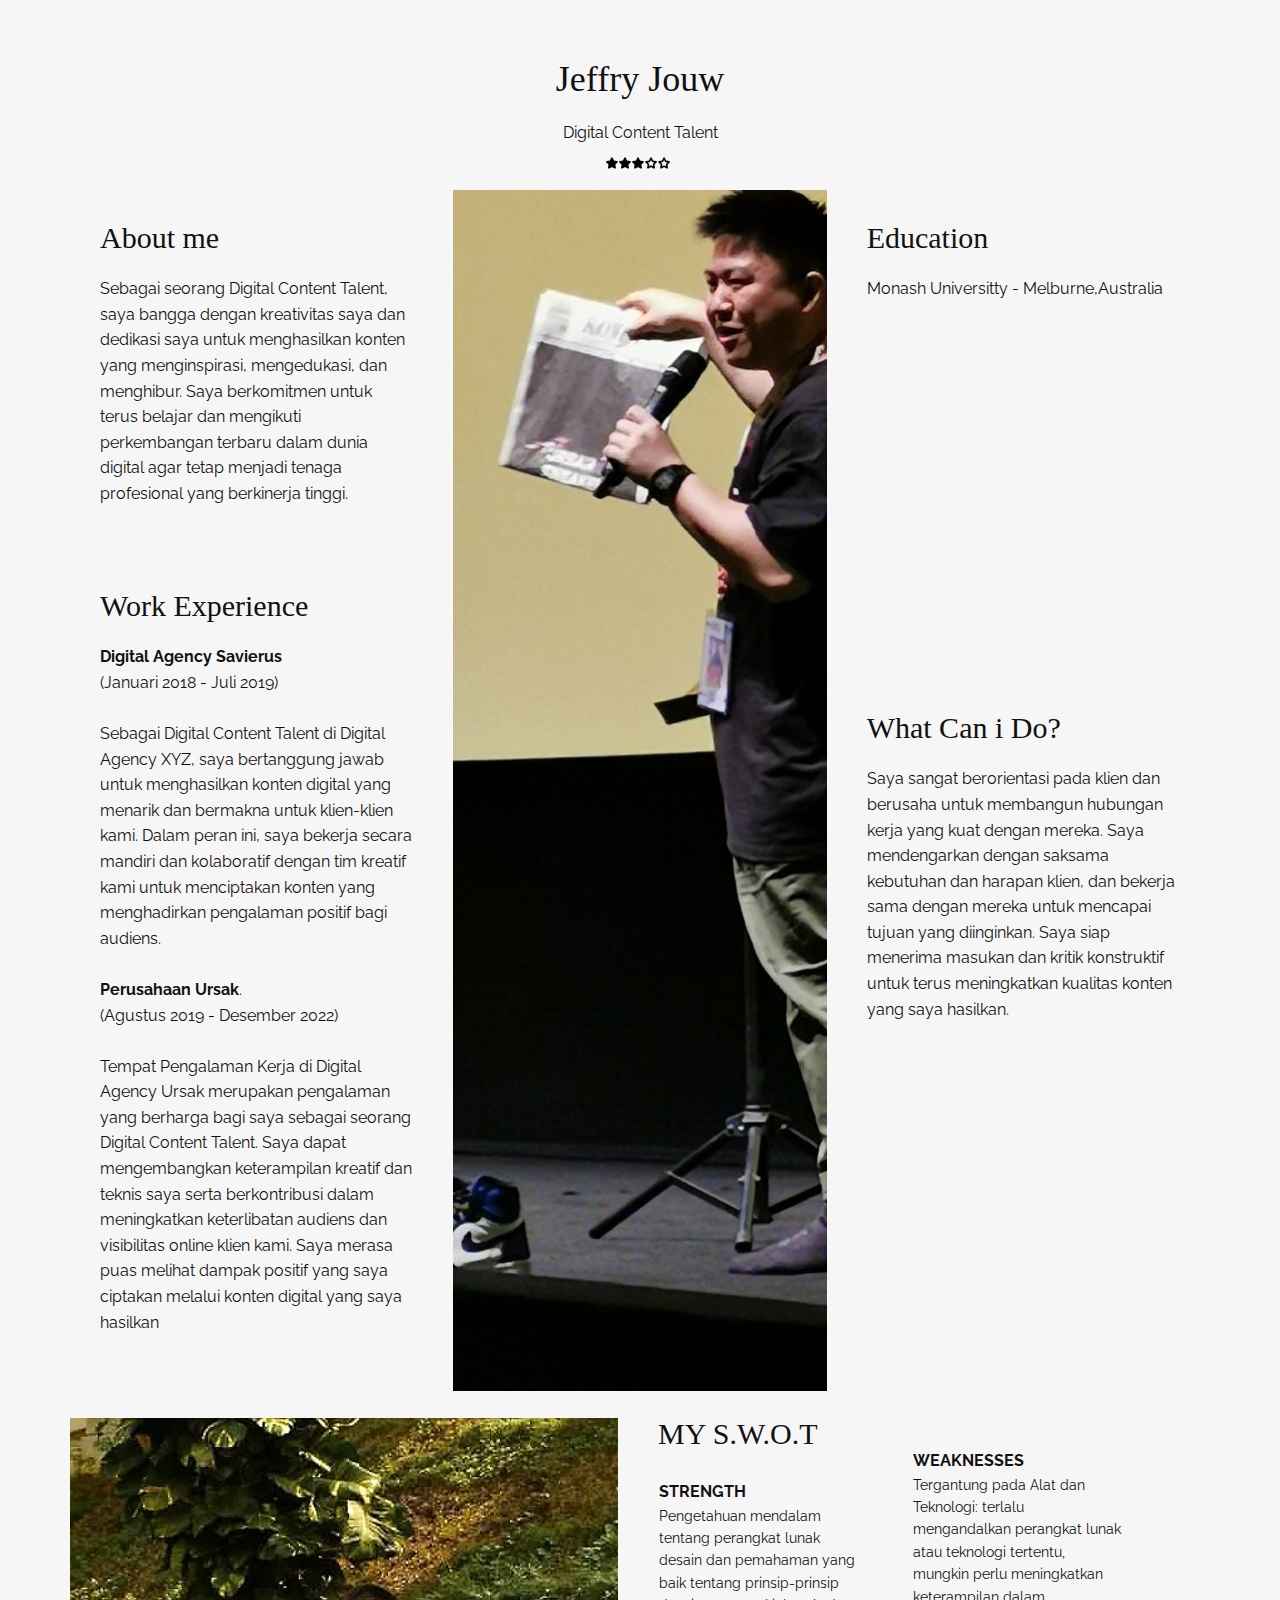
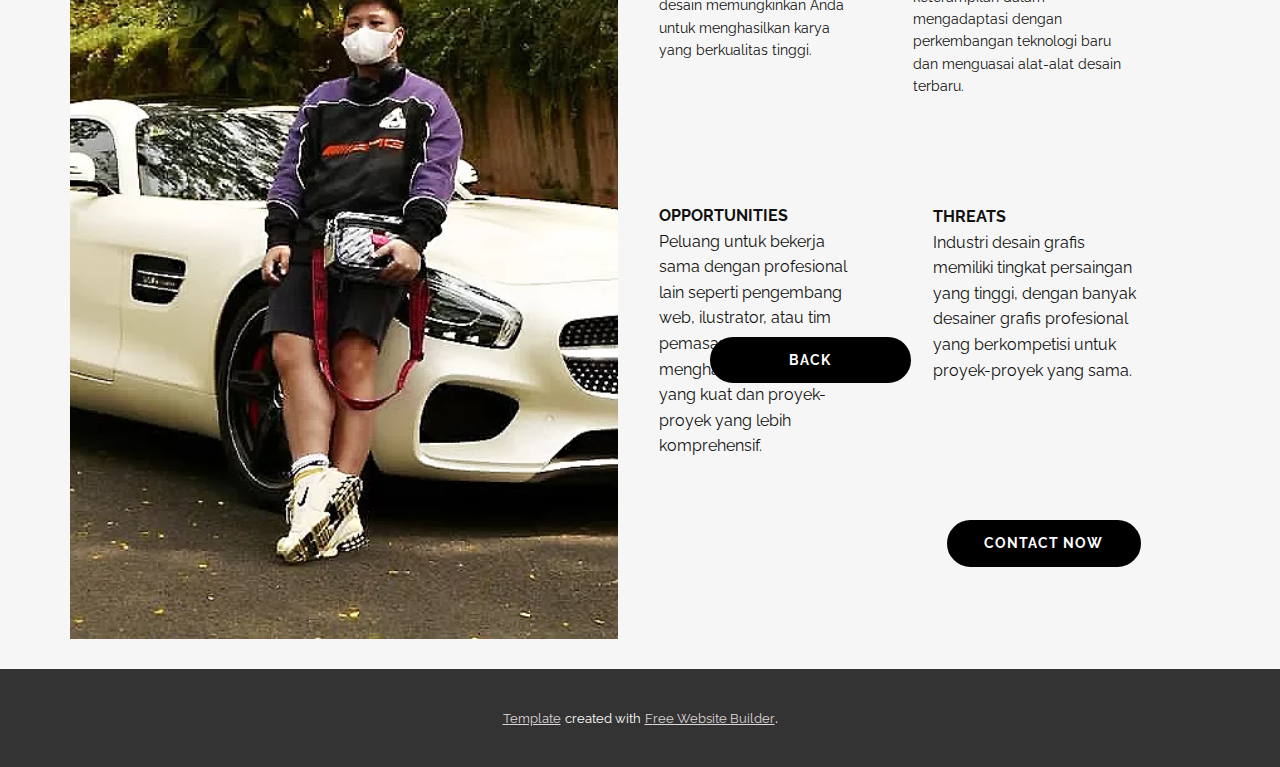
<file: Jevry-Jow.html>
<!DOCTYPE html>
<html style="font-size: 16px;" lang="en"><head>
    <meta name="viewport" content="width=device-width, initial-scale=1.0">
    <meta charset="utf-8">
    <meta name="keywords" content="Swain Mahisa">
    <meta name="description" content="">
    <title>Jevry Jow</title>
    <link rel="stylesheet" href="nicepage.css" media="screen">
<link rel="stylesheet" href="Jevry-Jow.css" media="screen">
    <script class="u-script" type="text/javascript" src="jquery.js" defer=""></script>
    <script class="u-script" type="text/javascript" src="nicepage.js" defer=""></script>
    <meta name="generator" content="Nicepage 5.10.8, nicepage.com">
    <link id="u-theme-google-font" rel="stylesheet" href="https://fonts.googleapis.com/css?family=Raleway:100,100i,200,200i,300,300i,400,400i,500,500i,600,600i,700,700i,800,800i,900,900i">
    
    
    
    <script type="application/ld+json">{
		"@context": "http://schema.org",
		"@type": "Organization",
		"name": "Home",
		"sameAs": []
}</script>
    <meta name="theme-color" content="#5a5a5a">
    <meta property="og:title" content="Jevry Jow">
    <meta property="og:type" content="website">
  <meta data-intl-tel-input-cdn-path="intlTelInput/"></head>
  <body class="u-body u-xl-mode" data-lang="en">
    <section class="u-align-center-lg u-align-center-md u-align-center-xl u-align-left-sm u-align-left-xs u-clearfix u-section-1" data-image-width="2000" data-image-height="1333" id="sec-f78a">
      <div class="u-clearfix u-sheet u-sheet-1">
        <h2 class="u-text u-text-default u-text-1">Jeffry Jouw</h2>
        <p class="u-text u-text-2">Digital Content Talent</p>
        <div class="u-clearfix u-expanded-width u-gutter-10 u-layout-wrap u-layout-wrap-1">
          <div class="u-gutter-0 u-layout">
            <div class="u-layout-row">
              <div class="u-size-20 u-size-30-md">
                <div class="u-layout-col">
                  <div class="u-align-left u-container-style u-layout-cell u-left-cell u-size-30 u-layout-cell-1">
                    <div class="u-container-layout u-valign-top u-container-layout-1">
                      <h3 class="u-text u-text-default u-text-3">About me</h3>
                      <p class="u-text u-text-4">Sebagai seorang Digital Content Talent, saya bangga dengan kreativitas saya dan dedikasi saya untuk menghasilkan konten yang menginspirasi, mengedukasi, dan menghibur. Saya berkomitmen untuk terus belajar dan mengikuti perkembangan terbaru dalam dunia digital agar tetap menjadi tenaga profesional yang berkinerja tinggi.</p>
                    </div>
                  </div>
                  <div class="u-align-left u-container-style u-layout-cell u-left-cell u-size-30 u-layout-cell-2">
                    <div class="u-container-layout u-valign-top u-container-layout-2">
                      <h3 class="u-text u-text-default u-text-5">Work Experience</h3>
                      <p class="u-text u-text-6">
                        <span style="font-weight: 700;">Digital Agency Savierus</span>
                        <br>(Januari 2018 - Juli 2019)&nbsp;<br>
                        <br>Sebagai Digital Content Talent di Digital Agency XYZ, saya bertanggung jawab untuk menghasilkan konten digital yang menarik dan bermakna untuk klien-klien kami. Dalam peran ini, saya bekerja secara mandiri dan kolaboratif dengan tim kreatif kami untuk menciptakan konten yang menghadirkan pengalaman positif bagi audiens.<br>
                        <br>
                        <span style="font-weight: 700;">Perusahaan Ursak</span>.&nbsp;<br>(Agustus 2019 - Desember 2022)<br>
                        <br>Tempat Pengalaman Kerja di Digital Agency Ursak merupakan pengalaman yang berharga bagi saya sebagai seorang Digital Content Talent. Saya dapat mengembangkan keterampilan kreatif dan teknis saya serta berkontribusi dalam meningkatkan keterlibatan audiens dan visibilitas online klien kami. Saya merasa puas melihat dampak positif yang saya ciptakan melalui konten digital yang saya hasilkan<br>
                        <br>
                      </p>
                    </div>
                  </div>
                </div>
              </div>
              <div class="u-size-20 u-size-30-md">
                <div class="u-layout-row">
                  <div class="u-align-left u-container-style u-image u-layout-cell u-size-60 u-image-1" src="" data-image-width="553" data-image-height="1200">
                    <div class="u-container-layout u-valign-top u-container-layout-3" src=""></div>
                  </div>
                </div>
              </div>
              <div class="u-size-20 u-size-60-md">
                <div class="u-layout-col">
                  <div class="u-align-left u-container-style u-layout-cell u-right-cell u-size-30 u-layout-cell-4">
                    <div class="u-container-layout u-valign-top u-container-layout-4">
                      <h3 class="u-text u-text-default u-text-7">Education</h3>
                      <p class="u-text u-text-8">Monash Universitty - Melburne,Australia</p>
                    </div>
                  </div>
                  <div class="u-align-left u-container-style u-layout-cell u-right-cell u-size-30 u-layout-cell-5">
                    <div class="u-container-layout u-valign-top u-container-layout-5">
                      <h3 class="u-text u-text-default u-text-9">What Can i Do?</h3>
                      <p class="u-text u-text-10">Saya sangat berorientasi pada klien dan berusaha untuk membangun hubungan kerja yang kuat dengan mereka. Saya mendengarkan dengan saksama kebutuhan dan harapan klien, dan bekerja sama dengan mereka untuk mencapai tujuan yang diinginkan. Saya siap menerima masukan dan kritik konstruktif untuk terus meningkatkan kualitas konten yang saya hasilkan.</p>
                    </div>
                  </div>
                </div>
              </div>
            </div>
          </div>
        </div><span class="u-file-icon u-icon u-icon-1"><img src="images/991999.png" alt=""></span>
      </div>
    </section>
    <section class="u-clearfix u-section-2" id="sec-0b2f">
      <div class="u-clearfix u-sheet u-valign-middle u-sheet-1">
        <div class="u-clearfix u-gutter-10 u-layout-wrap u-layout-wrap-1">
          <div class="u-layout">
            <div class="u-layout-row">
              <div class="u-size-30 u-size-60-md">
                <div class="u-layout-col">
                  <div class="u-container-style u-image u-layout-cell u-left-cell u-size-60 u-image-1" src="" data-image-width="992" data-image-height="653">
                    <div class="u-container-layout u-valign-middle u-container-layout-1"></div>
                  </div>
                </div>
              </div>
              <div class="u-size-30 u-size-60-md">
                <div class="u-layout-col">
                  <div class="u-size-30">
                    <div class="u-layout-row">
                      <div class="u-align-left u-container-style u-layout-cell u-size-30 u-layout-cell-2">
                        <div class="u-container-layout u-container-layout-2">
                          <h3 class="u-text u-text-1">MY S.W.O.T</h3>
                          <p class="u-text u-text-2">
                            <span style="font-size: 1rem; font-weight: 700;">STRENGTH</span>
                            <br>Pengetahuan mendalam tentang perangkat lunak desain dan pemahaman yang baik tentang prinsip-prinsip desain memungkinkan Anda untuk menghasilkan karya yang berkualitas tinggi.
                          </p>
                        </div>
                      </div>
                      <div class="u-align-left u-container-style u-layout-cell u-right-cell u-size-30 u-layout-cell-3">
                        <div class="u-container-layout u-container-layout-3">
                          <p class="u-text u-text-3">
                            <span style="font-size: 16px;"><b>WEAKNESSES</b>
                            </span>
                            <br>Tergantung pada Alat dan Teknologi: terlalu mengandalkan perangkat lunak atau teknologi tertentu, mungkin perlu meningkatkan keterampilan dalam mengadaptasi dengan perkembangan teknologi baru dan menguasai alat-alat desain terbaru.<br>
                          </p>
                        </div>
                      </div>
                    </div>
                  </div>
                  <div class="u-size-30">
                    <div class="u-layout-row">
                      <div class="u-align-left u-container-style u-layout-cell u-size-60 u-layout-cell-4">
                        <div class="u-container-layout u-container-layout-4">
                          <p class="u-text u-text-4"><b>OPPORTUNITIES</b>
                            <br>Peluang untuk bekerja sama dengan profesional lain seperti pengembang web, ilustrator, atau tim pemasaran untuk menghasilkan kolaborasi yang kuat dan proyek-proyek yang lebih komprehensif.<br>
                          </p>
                          <p class="u-text u-text-5"><b>THREATS</b>
                            <br>Industri desain grafis memiliki tingkat persaingan yang tinggi, dengan banyak desainer grafis profesional yang berkompetisi untuk proyek-proyek yang sama.<br>
                          </p>
                          <a href="Home.html#sec-c25f" class="u-black u-border-2 u-border-black u-btn u-btn-round u-button-style u-radius-50 u-text-active-palette-5-light-2 u-btn-1">BACK</a>
                          <a href="https://api.whatsapp.com/send/?phone=6288223842148" class="u-black u-border-2 u-border-black u-btn u-btn-round u-button-style u-radius-50 u-text-active-palette-5-light-2 u-btn-2">CONTACT NOW</a>
                        </div>
                      </div>
                    </div>
                  </div>
                </div>
              </div>
            </div>
          </div>
        </div>
      </div>
    </section>
    
    
    
    <section class="u-backlink u-clearfix u-grey-80">
      <a class="u-link" href="https://nicepage.com/templates" target="_blank">
        <span>Template</span>
      </a>
      <p class="u-text">
        <span>created with</span>
      </p>
      <a class="u-link" href="https://nicepage.com/website-builder" target="_blank">
        <span>Free Website Builder</span>
      </a>. 
    </section>
  
</body></html>
</file>
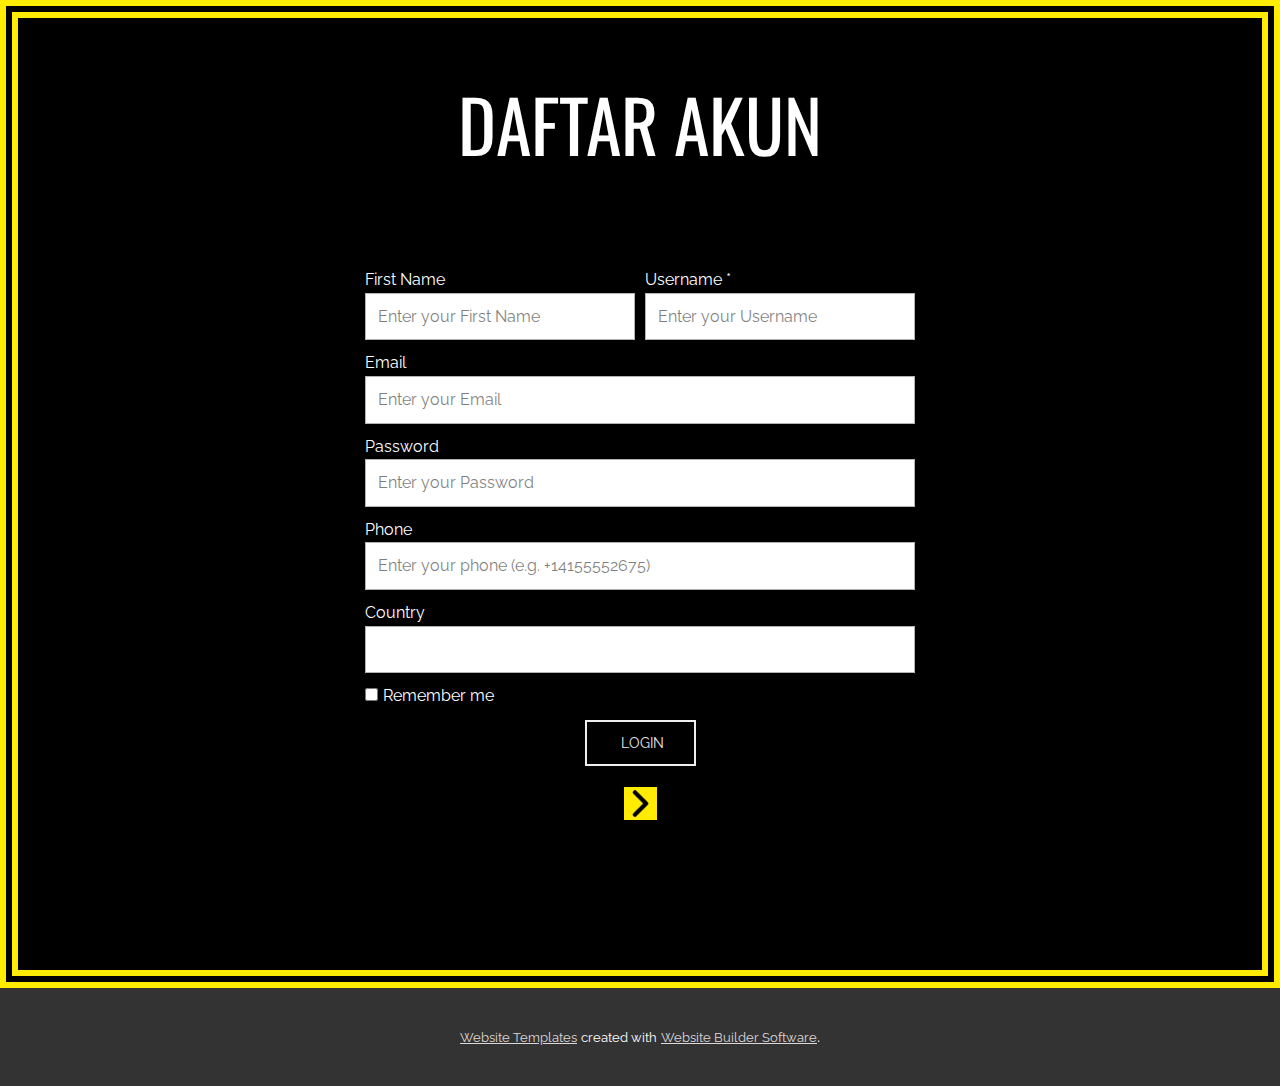
<file: LOGIN.html>
<!DOCTYPE html>
<html style="font-size: 16px;" lang="en"><head>
    <meta name="viewport" content="width=device-width, initial-scale=1.0">
    <meta charset="utf-8">
    <meta name="keywords" content="DAFTAR AKUN">
    <meta name="description" content="">
    <title>LOGIN</title>
    <link rel="stylesheet" href="nicepage.css" media="screen">
<link rel="stylesheet" href="LOGIN.css" media="screen">
    <script class="u-script" type="text/javascript" src="jquery.js" defer=""></script>
    <script class="u-script" type="text/javascript" src="nicepage.js" defer=""></script>
    <meta name="generator" content="Nicepage 5.10.8, nicepage.com">
    <link id="u-theme-google-font" rel="stylesheet" href="https://fonts.googleapis.com/css?family=Raleway:100,100i,200,200i,300,300i,400,400i,500,500i,600,600i,700,700i,800,800i,900,900i">
    <link id="u-page-google-font" rel="stylesheet" href="https://fonts.googleapis.com/css?family=Oswald:200,300,400,500,600,700">
    
    
    <script type="application/ld+json">{
		"@context": "http://schema.org",
		"@type": "Organization",
		"name": "Home",
		"sameAs": []
}</script>
    <meta name="theme-color" content="#5a5a5a">
    <meta property="og:title" content="LOGIN">
    <meta property="og:type" content="website">
  <meta data-intl-tel-input-cdn-path="intlTelInput/"></head>
  <body class="u-body u-xl-mode" data-lang="en">
    <section class="u-black u-border-18 u-border-custom-color-1 u-clearfix u-section-1" id="sec-97ae" data-href="Home.html#sec-804d">
      <div class="u-clearfix u-sheet u-sheet-1">
        <h1 class="u-custom-font u-font-oswald u-text u-text-default u-text-1">
          <a class="u-active-none u-border-none u-btn u-button-link u-button-style u-hover-none u-none u-text-white u-btn-1" href="Home.html#sec-804d">DAFTAR AKUN</a>
        </h1>
        <div class="u-form u-login-control u-form-1">
          <form action="#" class="u-clearfix u-form-custom-backend u-form-spacing-10 u-form-vertical u-inner-form" source="custom" name="form" style="padding: 10px;" redirect="true" method="post">
            <div class="u-form-group u-form-name u-form-partition-factor-2 u-form-group-1">
              <label for="name-e7d3" class="u-label">First Name</label>
              <input type="text" placeholder="Enter your First Name" id="name-e7d3" name="name" class="u-input u-input-rectangle u-input-1" required="">
            </div>
            <div class="u-form-group u-form-name u-form-partition-factor-2">
              <label for="username-a30d" class="u-label">Username *</label>
              <input type="text" placeholder="Enter your Username" id="username-a30d" name="username" class="u-input u-input-rectangle u-input-2" required="">
            </div>
            <div class="u-form-group u-form-password">
              <label for="password-a30d" class="u-label">Email</label>
              <input type="text" placeholder="Enter your Email" id="password-a30d" name="password" class="u-input u-input-rectangle u-input-3" required="">
            </div>
            <div class="u-form-group u-form-name u-form-group-4">
              <label for="name-e7d3" class="u-label">Password</label>
              <input type="text" placeholder="Enter your Password" id="name-e7d3" name="name-1" class="u-input u-input-rectangle u-input-4" required="">
            </div>
            <div class="u-form-group u-form-phone u-form-group-5">
              <label for="phone-6a2f" class="u-label">Phone</label>
              <input type="tel" pattern="\+?\d{0,3}[\s\(\-]?([0-9]{2,3})[\s\)\-]?([\s\-]?)([0-9]{3})[\s\-]?([0-9]{2})[\s\-]?([0-9]{2})" placeholder="Enter your phone (e.g. +14155552675)" id="phone-6a2f" name="phone" class="u-input u-input-rectangle u-input-5" required="">
            </div>
            <div class="u-form-country u-form-group u-form-group-6">
              <label for="country-6a8f" class="u-label">Country</label>
              <div class="u-form-select-wrapper">
                <select id="country-6a8f" name="country" class="u-input u-input-rectangle u-input-6"></select>
                <svg class="u-caret u-caret-svg" version="1.1" id="Layer_1" xmlns="http://www.w3.org/2000/svg" xmlns:xlink="http://www.w3.org/1999/xlink" x="0px" y="0px" width="16px" height="16px" viewBox="0 0 16 16" style="fill:currentColor;" xml:space="preserve"><polygon class="st0" points="8,12 2,4 14,4 "></polygon></svg>
              </div>
            </div>
            <div class="u-form-checkbox u-form-group">
              <input type="checkbox" id="checkbox-a30d" name="remember" value="On" class="u-field-input">
              <label for="checkbox-a30d" class="u-field-label" style="">Remember me</label>
            </div>
            <div class="u-align-center u-form-group u-form-submit">
              <a href="#" class="sec-97ae u-border-2 u-border-grey-light-2 u-btn u-btn-submit u-button-style u-btn-2"> &nbsp;Login</a>
              <input type="submit" value="submit" class="u-form-control-hidden">
            </div>
            <input type="hidden" value="" name="recaptchaResponse">
          </form>
        </div><span class="u-custom-color-1 u-file-icon u-icon u-icon-1" data-href="Home.html#sec-804d" data-animation-name="customAnimationIn" data-animation-duration="1000" data-animation-direction=""><img src="images/271228-11f93472.png" alt=""></span>
      </div>
    </section>
    
    
    
    <section class="u-backlink u-clearfix u-grey-80">
      <a class="u-link" href="https://nicepage.com/website-templates" target="_blank">
        <span>Website Templates</span>
      </a>
      <p class="u-text">
        <span>created with</span>
      </p>
      <a class="u-link" href="" target="_blank">
        <span>Website Builder Software</span>
      </a>. 
    </section>
  
</body></html>
</file>
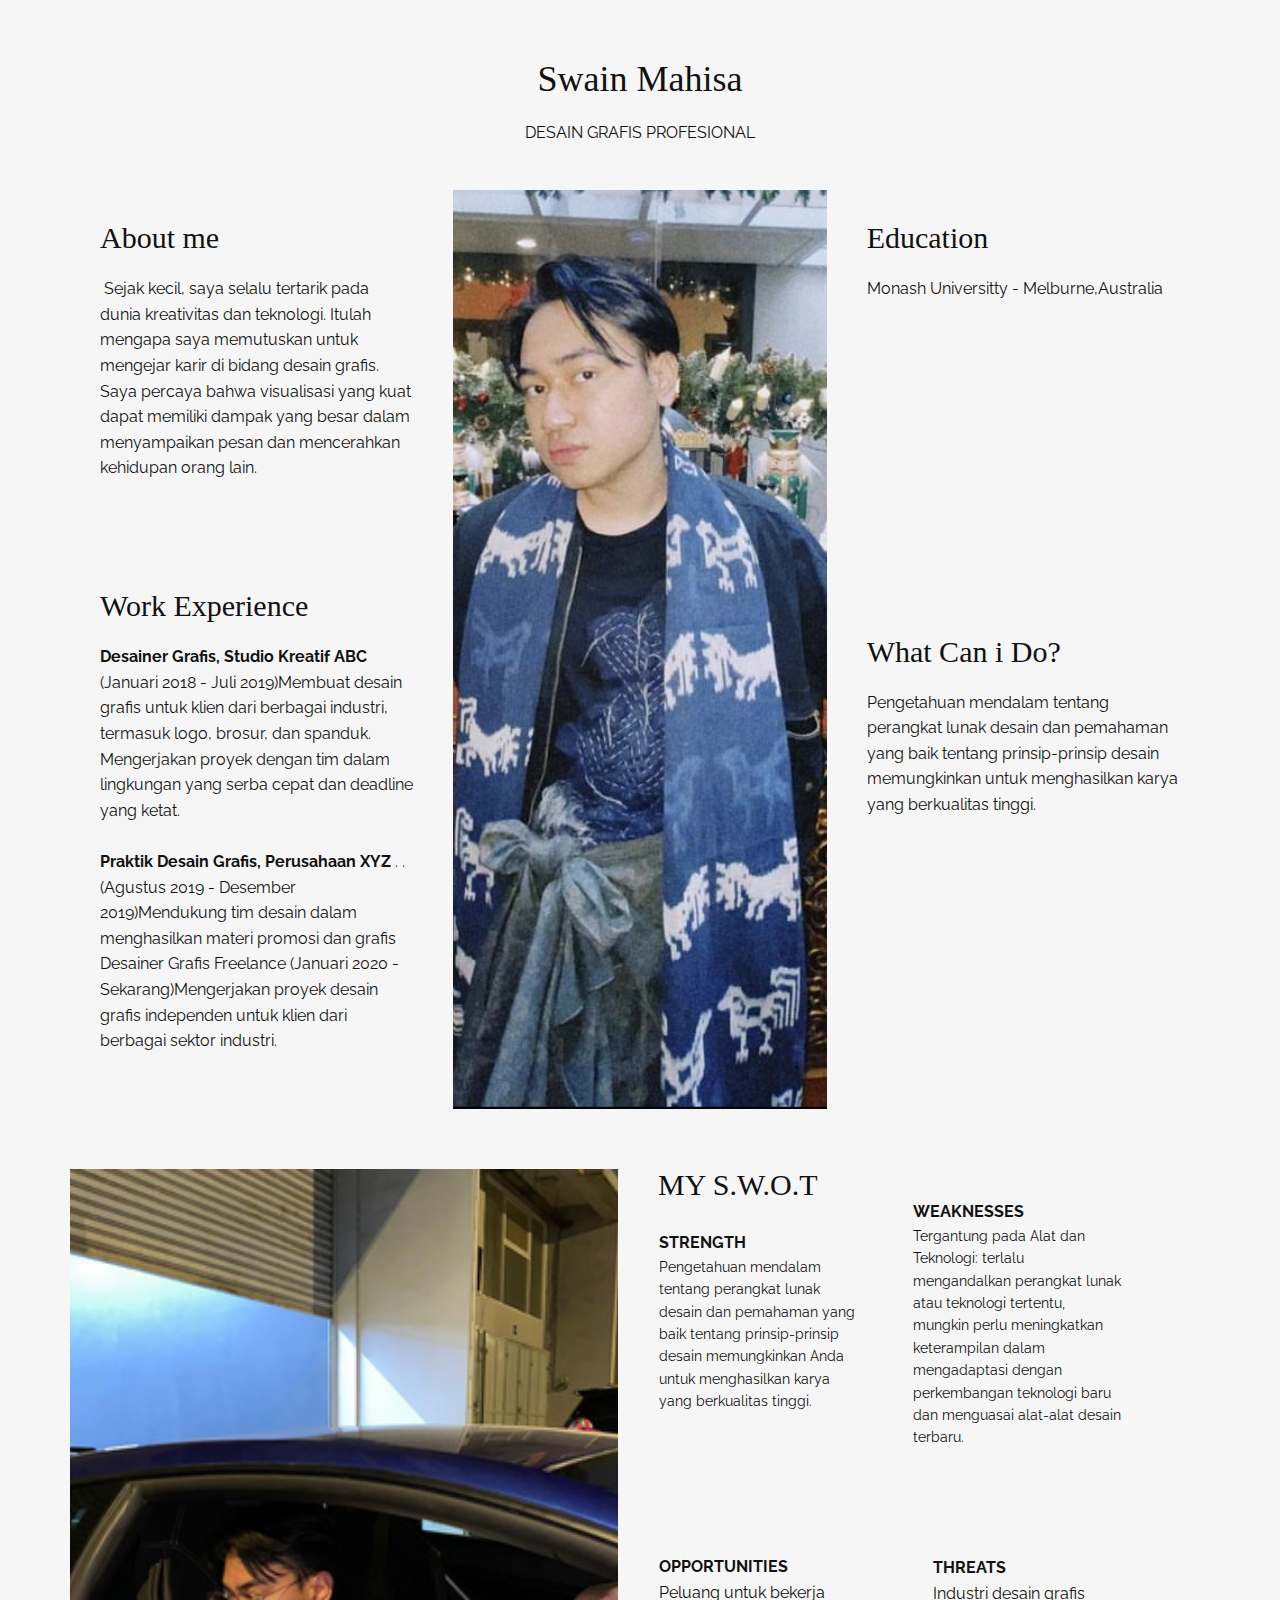
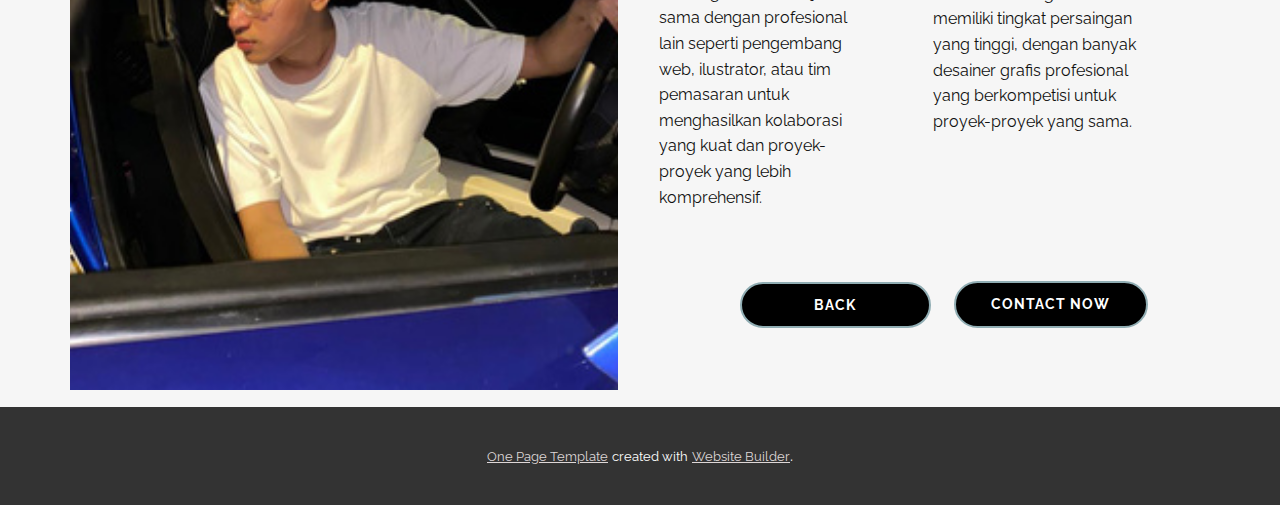
<file: MORE-SWAIN.html>
<!DOCTYPE html>
<html style="font-size: 16px;" lang="en"><head>
    <meta name="viewport" content="width=device-width, initial-scale=1.0">
    <meta charset="utf-8">
    <meta name="keywords" content="Swain Mahisa">
    <meta name="description" content="">
    <title>MORE SWAIN</title>
    <link rel="stylesheet" href="nicepage.css" media="screen">
<link rel="stylesheet" href="MORE-SWAIN.css" media="screen">
    <script class="u-script" type="text/javascript" src="jquery.js" defer=""></script>
    <script class="u-script" type="text/javascript" src="nicepage.js" defer=""></script>
    <meta name="generator" content="Nicepage 5.10.8, nicepage.com">
    <link id="u-theme-google-font" rel="stylesheet" href="https://fonts.googleapis.com/css?family=Raleway:100,100i,200,200i,300,300i,400,400i,500,500i,600,600i,700,700i,800,800i,900,900i">
    
    
    
    <script type="application/ld+json">{
		"@context": "http://schema.org",
		"@type": "Organization",
		"name": "Home",
		"sameAs": []
}</script>
    <meta name="theme-color" content="#5a5a5a">
    <meta property="og:title" content="MORE SWAIN">
    <meta property="og:type" content="website">
  <meta data-intl-tel-input-cdn-path="intlTelInput/"></head>
  <body class="u-body u-xl-mode" data-lang="en">
    <section class="u-align-center-lg u-align-center-md u-align-center-xl u-align-left-sm u-align-left-xs u-clearfix u-section-1" data-image-width="2000" data-image-height="1333" id="sec-f78a">
      <div class="u-clearfix u-sheet u-valign-middle u-sheet-1">
        <h2 class="u-text u-text-default u-text-1">Swain Mahisa</h2>
        <p class="u-text u-text-2">DESAIN GRAFIS PROFESIONAL</p>
        <div class="u-clearfix u-expanded-width u-gutter-10 u-layout-wrap u-layout-wrap-1">
          <div class="u-gutter-0 u-layout">
            <div class="u-layout-row">
              <div class="u-size-20 u-size-30-md">
                <div class="u-layout-col">
                  <div class="u-align-left u-container-style u-layout-cell u-left-cell u-size-30 u-layout-cell-1">
                    <div class="u-container-layout u-valign-top u-container-layout-1">
                      <h3 class="u-text u-text-default u-text-3">About me</h3>
                      <p class="u-text u-text-4">&nbsp;Sejak kecil, saya selalu tertarik pada dunia kreativitas dan teknologi. Itulah mengapa saya memutuskan untuk mengejar karir di bidang desain grafis. Saya percaya bahwa visualisasi yang kuat dapat memiliki dampak yang besar dalam menyampaikan pesan dan mencerahkan kehidupan orang lain.</p>
                    </div>
                  </div>
                  <div class="u-align-left u-container-style u-layout-cell u-left-cell u-size-30 u-layout-cell-2">
                    <div class="u-container-layout u-valign-top u-container-layout-2">
                      <h3 class="u-text u-text-default u-text-5">Work Experience</h3>
                      <p class="u-text u-text-6">
                        <span style="font-weight: 700;">Desainer Grafis, Studio Kreatif ABC</span> (Januari 2018 - Juli 2019)Membuat desain grafis untuk klien dari berbagai industri, termasuk logo, brosur, dan spanduk.<br>Mengerjakan proyek dengan tim dalam lingkungan yang serba cepat dan deadline yang ketat.<br>
                        <br>
                        <span style="font-weight: 700;">Praktik Desain Grafis, Perusahaan XYZ</span>&nbsp;. .(Agustus 2019 - Desember 2019)Mendukung tim desain dalam menghasilkan materi promosi dan grafis<br>Desainer Grafis Freelance (Januari 2020 - Sekarang)Mengerjakan proyek desain grafis independen untuk klien dari berbagai sektor industri.<br>
                        <br>
                      </p>
                    </div>
                  </div>
                </div>
              </div>
              <div class="u-size-20 u-size-30-md">
                <div class="u-layout-row">
                  <div class="u-align-left u-container-style u-image u-layout-cell u-size-60 u-image-1" src="" data-image-width="828" data-image-height="820">
                    <div class="u-container-layout u-valign-top-lg u-valign-top-md u-valign-top-sm u-valign-top-xl u-container-layout-3" src=""><span class="u-file-icon u-icon u-icon-1"><img src="images/992001.png" alt=""></span>
                    </div>
                  </div>
                </div>
              </div>
              <div class="u-size-20 u-size-60-md">
                <div class="u-layout-col">
                  <div class="u-align-left u-container-style u-layout-cell u-right-cell u-size-30 u-layout-cell-4">
                    <div class="u-container-layout u-valign-top u-container-layout-4">
                      <h3 class="u-text u-text-default u-text-7">Education</h3>
                      <p class="u-text u-text-8">Monash Universitty - Melburne,Australia</p>
                    </div>
                  </div>
                  <div class="u-align-left u-container-style u-layout-cell u-right-cell u-size-30 u-layout-cell-5">
                    <div class="u-container-layout u-valign-top u-container-layout-5">
                      <h3 class="u-text u-text-default u-text-9">What Can i Do?</h3>
                      <p class="u-text u-text-10">Pengetahuan mendalam tentang perangkat lunak desain dan pemahaman yang baik tentang prinsip-prinsip desain memungkinkan untuk menghasilkan karya yang berkualitas tinggi.</p>
                    </div>
                  </div>
                </div>
              </div>
            </div>
          </div>
        </div>
      </div>
    </section>
    <section class="u-clearfix u-section-2" id="sec-0b2f">
      <div class="u-clearfix u-sheet u-valign-top-lg u-valign-top-md u-valign-top-sm u-valign-top-xl u-sheet-1">
        <div class="u-clearfix u-expanded-width-md u-expanded-width-sm u-expanded-width-xs u-gutter-10 u-layout-wrap u-layout-wrap-1">
          <div class="u-layout">
            <div class="u-layout-row">
              <div class="u-size-30 u-size-60-md">
                <div class="u-layout-col">
                  <div class="u-container-style u-image u-layout-cell u-left-cell u-size-60 u-image-1" src="" data-image-width="400" data-image-height="400">
                    <div class="u-container-layout u-valign-middle u-container-layout-1"></div>
                  </div>
                </div>
              </div>
              <div class="u-size-30 u-size-60-md">
                <div class="u-layout-col">
                  <div class="u-size-30">
                    <div class="u-layout-row">
                      <div class="u-align-left u-container-style u-layout-cell u-size-30 u-layout-cell-2">
                        <div class="u-container-layout u-valign-top-xs u-container-layout-2">
                          <h3 class="u-text u-text-1">MY S.W.O.T</h3>
                          <p class="u-text u-text-2">
                            <span style="font-size: 1rem; font-weight: 700;">STRENGTH</span>
                            <br>Pengetahuan mendalam tentang perangkat lunak desain dan pemahaman yang baik tentang prinsip-prinsip desain memungkinkan Anda untuk menghasilkan karya yang berkualitas tinggi.
                          </p>
                        </div>
                      </div>
                      <div class="u-align-left u-container-style u-layout-cell u-right-cell u-size-30 u-layout-cell-3">
                        <div class="u-container-layout u-container-layout-3">
                          <p class="u-text u-text-3">
                            <span style="font-size: 16px;"><b>WEAKNESSES</b>
                            </span>
                            <br>Tergantung pada Alat dan Teknologi: terlalu mengandalkan perangkat lunak atau teknologi tertentu, mungkin perlu meningkatkan keterampilan dalam mengadaptasi dengan perkembangan teknologi baru dan menguasai alat-alat desain terbaru.<br>
                          </p>
                        </div>
                      </div>
                    </div>
                  </div>
                  <div class="u-size-30">
                    <div class="u-layout-row">
                      <div class="u-align-left u-container-style u-layout-cell u-size-60 u-layout-cell-4">
                        <div class="u-container-layout u-container-layout-4">
                          <p class="u-text u-text-4"><b>OPPORTUNITIES</b>
                            <br>Peluang untuk bekerja sama dengan profesional lain seperti pengembang web, ilustrator, atau tim pemasaran untuk menghasilkan kolaborasi yang kuat dan proyek-proyek yang lebih komprehensif.<br>
                          </p>
                          <p class="u-text u-text-5"><b>THREATS</b>
                            <br>Industri desain grafis memiliki tingkat persaingan yang tinggi, dengan banyak desainer grafis profesional yang berkompetisi untuk proyek-proyek yang sama.<br>
                          </p>
                          <a href="https://api.whatsapp.com/send/?phone=6288223842148" class="u-align-center-xs u-black u-border-2 u-border-palette-2-base u-btn u-btn-round u-button-style u-radius-50 u-text-active-palette-5-light-2 u-btn-1">CONTACT NOW</a>
                          <a href="Home.html#sec-c25f" class="u-align-center-xs u-black u-border-2 u-border-palette-2-base u-btn u-btn-round u-button-style u-radius-50 u-text-active-palette-5-light-2 u-btn-2">BACK</a>
                        </div>
                      </div>
                    </div>
                  </div>
                </div>
              </div>
            </div>
          </div>
        </div>
      </div>
    </section>
    
    
    
    <section class="u-backlink u-clearfix u-grey-80">
      <a class="u-link" href="https://nicepage.com/one-page-template" target="_blank">
        <span>One Page Template</span>
      </a>
      <p class="u-text">
        <span>created with</span>
      </p>
      <a class="u-link" href="https://nicepage.review" target="_blank">
        <span>Website Builder</span>
      </a>. 
    </section>
  
</body></html>
</file>
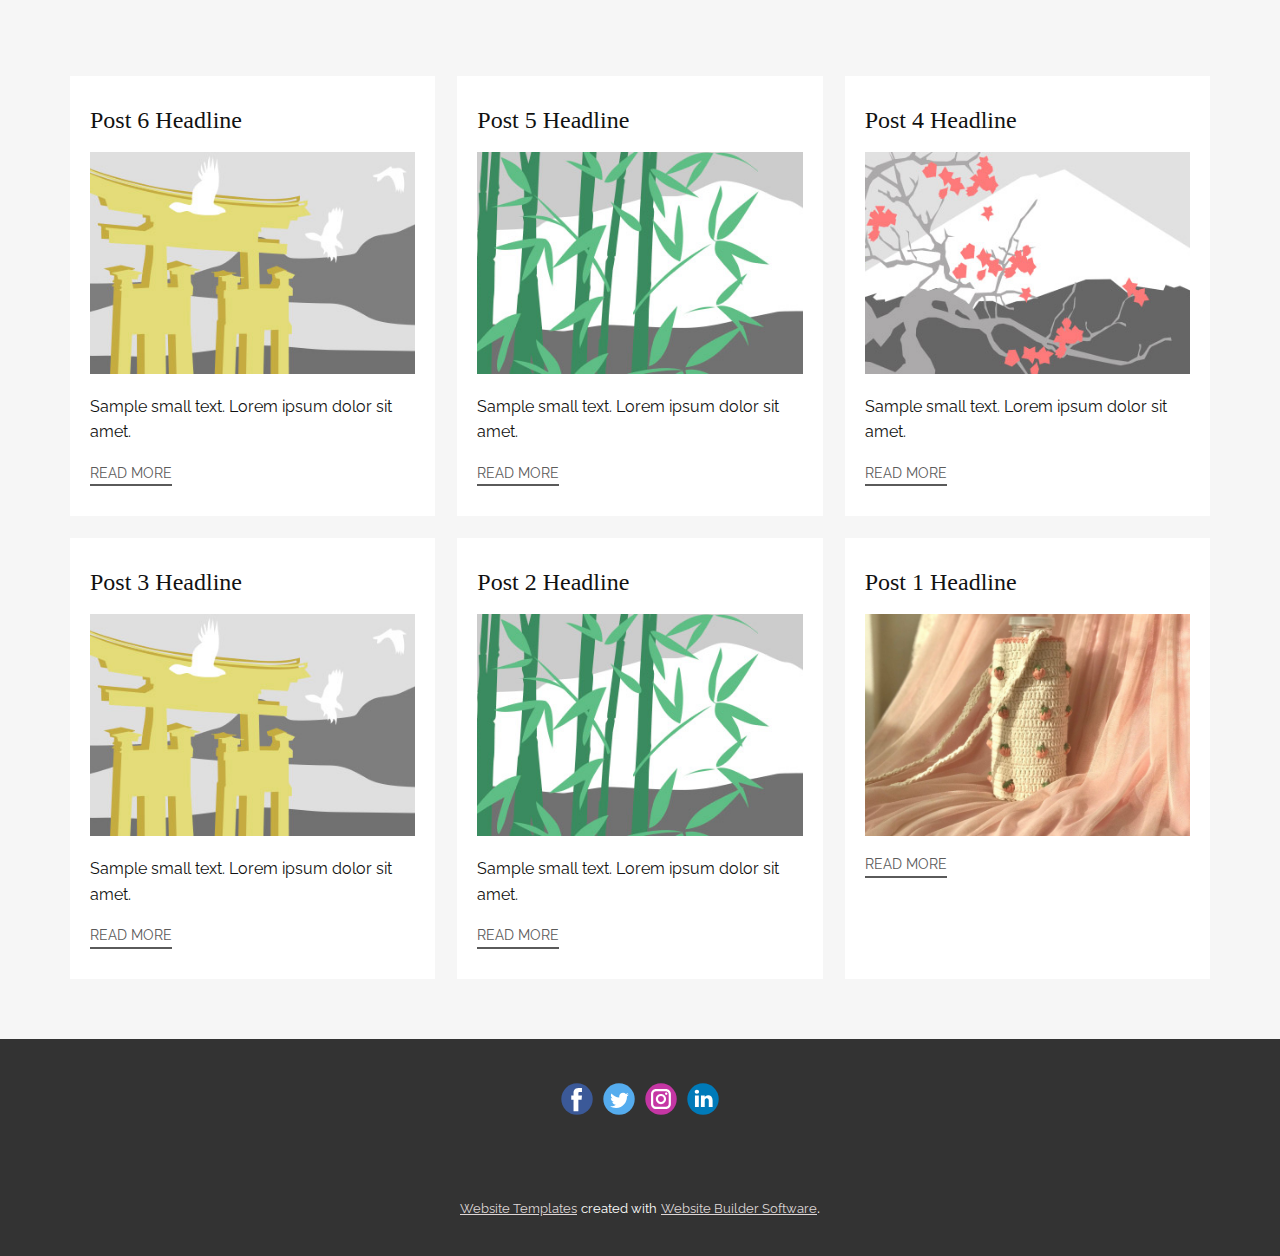
<file: blog/blog.html>
<!DOCTYPE html>
<html style="font-size: 16px;" lang="en"><head>
    <meta name="viewport" content="width=device-width, initial-scale=1.0">
    <meta charset="utf-8">
    <meta name="keywords" content="">
    <meta name="description" content="">
    <title>Blog Template</title>
    <link rel="stylesheet" href="../nicepage.css" media="screen">
<link rel="stylesheet" href="../Blog-Template.css" media="screen">
    <script class="u-script" type="text/javascript" src="../jquery.js" defer=""></script>
    <script class="u-script" type="text/javascript" src="../nicepage.js" defer=""></script>
    <meta name="generator" content="Nicepage 5.10.8, nicepage.com">
    <link id="u-theme-google-font" rel="stylesheet" href="https://fonts.googleapis.com/css?family=Raleway:100,100i,200,200i,300,300i,400,400i,500,500i,600,600i,700,700i,800,800i,900,900i">
    
    
    <script type="application/ld+json">{
		"@context": "http://schema.org",
		"@type": "Organization",
		"name": "Home",
		"sameAs": []
}</script>
    <meta name="theme-color" content="#5a5a5a">
  <meta data-intl-tel-input-cdn-path="intlTelInput/"></head>
  <body class="u-body u-xl-mode" data-lang="en"><header class="u-clearfix u-header u-header" id="sec-adab"><div class="u-clearfix u-sheet u-sheet-1"></div></header>
    <section class="u-clearfix u-section-1" id="sec-8b07">
      <div class="u-clearfix u-sheet u-valign-middle u-sheet-1"><!--blog--><!--blog_options_json--><!--{"type":"Recent","source":"","tags":"","count":""}--><!--/blog_options_json-->
        <div class="u-blog u-expanded-width u-blog-1">
          <div class="u-repeater u-repeater-1"><!--blog_post-->
            <div class="u-blog-post u-container-style u-repeater-item u-white u-repeater-item-1">
              <div class="u-container-layout u-similar-container u-valign-top u-container-layout-1"><!--blog_post_header-->
                <h4 class="u-blog-control u-text u-text-1">
                  <a class="u-post-header-link" href="../blog/post-5.html">Post 6 Headline</a>
                </h4><!--/blog_post_header--><!--blog_post_image-->
                <a class="u-post-header-link" href="../blog/post-5.html"><img alt="" class="u-blog-control u-expanded-width u-image u-image-default u-image-1" src="../images/8ad73f3c.jpeg"></a><!--/blog_post_image--><!--blog_post_content-->
                <div class="u-blog-control u-post-content u-text u-text-2 fr-view">Sample small text. Lorem ipsum dolor sit amet.</div><!--/blog_post_content--><!--blog_post_readmore-->
                <a href="../blog/post-5.html" class="u-blog-control u-border-2 u-border-no-left u-border-no-right u-border-no-top u-border-palette-1-base u-btn u-btn-rectangle u-button-style u-none u-btn-1"><!--blog_post_readmore_content--><!--options_json--><!--{"content":"","defaultValue":"Read More"}--><!--/options_json-->Read More<!--/blog_post_readmore_content--></a><!--/blog_post_readmore-->
              </div>
            </div><div class="u-blog-post u-container-style u-repeater-item u-video-cover u-white">
              <div class="u-container-layout u-similar-container u-valign-top u-container-layout-2"><!--blog_post_header-->
                <h4 class="u-blog-control u-text u-text-3">
                  <a class="u-post-header-link" href="../blog/post-4.html">Post 5 Headline</a>
                </h4><!--/blog_post_header--><!--blog_post_image-->
                <a class="u-post-header-link" href="../blog/post-4.html"><img alt="" class="u-blog-control u-expanded-width u-image u-image-default u-image-2" src="../images/68f64b9d.jpeg"></a><!--/blog_post_image--><!--blog_post_content-->
                <div class="u-blog-control u-post-content u-text u-text-4 fr-view">Sample small text. Lorem ipsum dolor sit amet.</div><!--/blog_post_content--><!--blog_post_readmore-->
                <a href="../blog/post-4.html" class="u-blog-control u-border-2 u-border-no-left u-border-no-right u-border-no-top u-border-palette-1-base u-btn u-btn-rectangle u-button-style u-none u-btn-2"><!--blog_post_readmore_content--><!--options_json--><!--{"content":"","defaultValue":"Read More"}--><!--/options_json-->Read More<!--/blog_post_readmore_content--></a><!--/blog_post_readmore-->
              </div>
            </div><div class="u-blog-post u-container-style u-repeater-item u-video-cover u-white">
              <div class="u-container-layout u-similar-container u-valign-top u-container-layout-3"><!--blog_post_header-->
                <h4 class="u-blog-control u-text u-text-5">
                  <a class="u-post-header-link" href="../blog/post-3.html">Post 4 Headline</a>
                </h4><!--/blog_post_header--><!--blog_post_image-->
                <a class="u-post-header-link" href="../blog/post-3.html"><img alt="" class="u-blog-control u-expanded-width u-image u-image-default u-image-3" src="../images/0fd3416c.jpeg"></a><!--/blog_post_image--><!--blog_post_content-->
                <div class="u-blog-control u-post-content u-text u-text-6 fr-view">Sample small text. Lorem ipsum dolor sit amet.</div><!--/blog_post_content--><!--blog_post_readmore-->
                <a href="../blog/post-3.html" class="u-blog-control u-border-2 u-border-no-left u-border-no-right u-border-no-top u-border-palette-1-base u-btn u-btn-rectangle u-button-style u-none u-btn-3"><!--blog_post_readmore_content--><!--options_json--><!--{"content":"","defaultValue":"Read More"}--><!--/options_json-->Read More<!--/blog_post_readmore_content--></a><!--/blog_post_readmore-->
              </div>
            </div><div class="u-blog-post u-container-style u-repeater-item u-white u-repeater-item-1">
              <div class="u-container-layout u-similar-container u-valign-top u-container-layout-1"><!--blog_post_header-->
                <h4 class="u-blog-control u-text u-text-1">
                  <a class="u-post-header-link" href="../blog/post-2.html">Post 3 Headline</a>
                </h4><!--/blog_post_header--><!--blog_post_image-->
                <a class="u-post-header-link" href="../blog/post-2.html"><img alt="" class="u-blog-control u-expanded-width u-image u-image-default u-image-1" src="../images/8ad73f3c.jpeg"></a><!--/blog_post_image--><!--blog_post_content-->
                <div class="u-blog-control u-post-content u-text u-text-2 fr-view">Sample small text. Lorem ipsum dolor sit amet.</div><!--/blog_post_content--><!--blog_post_readmore-->
                <a href="../blog/post-2.html" class="u-blog-control u-border-2 u-border-no-left u-border-no-right u-border-no-top u-border-palette-1-base u-btn u-btn-rectangle u-button-style u-none u-btn-1"><!--blog_post_readmore_content--><!--options_json--><!--{"content":"","defaultValue":"Read More"}--><!--/options_json-->Read More<!--/blog_post_readmore_content--></a><!--/blog_post_readmore-->
              </div>
            </div><div class="u-blog-post u-container-style u-repeater-item u-video-cover u-white">
              <div class="u-container-layout u-similar-container u-valign-top u-container-layout-2"><!--blog_post_header-->
                <h4 class="u-blog-control u-text u-text-3">
                  <a class="u-post-header-link" href="../blog/post-1.html">Post 2 Headline</a>
                </h4><!--/blog_post_header--><!--blog_post_image-->
                <a class="u-post-header-link" href="../blog/post-1.html"><img alt="" class="u-blog-control u-expanded-width u-image u-image-default u-image-2" src="../images/68f64b9d.jpeg"></a><!--/blog_post_image--><!--blog_post_content-->
                <div class="u-blog-control u-post-content u-text u-text-4 fr-view">Sample small text. Lorem ipsum dolor sit amet.</div><!--/blog_post_content--><!--blog_post_readmore-->
                <a href="../blog/post-1.html" class="u-blog-control u-border-2 u-border-no-left u-border-no-right u-border-no-top u-border-palette-1-base u-btn u-btn-rectangle u-button-style u-none u-btn-2"><!--blog_post_readmore_content--><!--options_json--><!--{"content":"","defaultValue":"Read More"}--><!--/options_json-->Read More<!--/blog_post_readmore_content--></a><!--/blog_post_readmore-->
              </div>
            </div><div class="u-blog-post u-container-style u-repeater-item u-video-cover u-white">
              <div class="u-container-layout u-similar-container u-valign-top u-container-layout-3"><!--blog_post_header-->
                <h4 class="u-blog-control u-text u-text-5">
                  <a class="u-post-header-link" href="../blog/post.html">Post 1 Headline</a>
                </h4><!--/blog_post_header--><!--blog_post_image-->
                <a class="u-post-header-link" href="../blog/post.html"><img alt="" class="u-blog-control u-expanded-width u-image u-image-default u-image-3" src="../images/kaf.jpg"></a><!--/blog_post_image--><!--blog_post_content-->
                <!--/blog_post_content--><!--blog_post_readmore-->
                <a href="../blog/post.html" class="u-blog-control u-border-2 u-border-no-left u-border-no-right u-border-no-top u-border-palette-1-base u-btn u-btn-rectangle u-button-style u-none u-btn-3"><!--blog_post_readmore_content--><!--options_json--><!--{"content":"","defaultValue":"Read More"}--><!--/options_json-->Read More<!--/blog_post_readmore_content--></a><!--/blog_post_readmore-->
              </div>
            </div><!--/blog_post--><!--blog_post-->
            <!--/blog_post--><!--blog_post-->
            <!--/blog_post-->
          </div>
        </div><!--/blog-->
      </div>
    </section>
    
    
    <footer class="u-clearfix u-footer u-grey-80" id="sec-ef9d"><div class="u-clearfix u-sheet u-sheet-1">
        <div class="u-align-left u-social-icons u-spacing-10 u-social-icons-1">
          <a class="u-social-url" title="facebook" target="_blank" href=""><span class="u-icon u-social-facebook u-social-icon u-icon-1"><svg class="u-svg-link" preserveAspectRatio="xMidYMin slice" viewBox="0 0 112 112" style=""><use xmlns:xlink="http://www.w3.org/1999/xlink" xlink:href="#svg-f053"></use></svg><svg class="u-svg-content" viewBox="0 0 112 112" x="0" y="0" id="svg-f053"><circle fill="currentColor" cx="56.1" cy="56.1" r="55"></circle><path fill="#FFFFFF" d="M73.5,31.6h-9.1c-1.4,0-3.6,0.8-3.6,3.9v8.5h12.6L72,58.3H60.8v40.8H43.9V58.3h-8V43.9h8v-9.2
      c0-6.7,3.1-17,17-17h12.5v13.9H73.5z"></path></svg></span>
          </a>
          <a class="u-social-url" title="twitter" target="_blank" href=""><span class="u-icon u-social-icon u-social-twitter u-icon-2"><svg class="u-svg-link" preserveAspectRatio="xMidYMin slice" viewBox="0 0 112 112" style=""><use xmlns:xlink="http://www.w3.org/1999/xlink" xlink:href="#svg-e908"></use></svg><svg class="u-svg-content" viewBox="0 0 112 112" x="0" y="0" id="svg-e908"><circle fill="currentColor" class="st0" cx="56.1" cy="56.1" r="55"></circle><path fill="#FFFFFF" d="M83.8,47.3c0,0.6,0,1.2,0,1.7c0,17.7-13.5,38.2-38.2,38.2C38,87.2,31,85,25,81.2c1,0.1,2.1,0.2,3.2,0.2
      c6.3,0,12.1-2.1,16.7-5.7c-5.9-0.1-10.8-4-12.5-9.3c0.8,0.2,1.7,0.2,2.5,0.2c1.2,0,2.4-0.2,3.5-0.5c-6.1-1.2-10.8-6.7-10.8-13.1
      c0-0.1,0-0.1,0-0.2c1.8,1,3.9,1.6,6.1,1.7c-3.6-2.4-6-6.5-6-11.2c0-2.5,0.7-4.8,1.8-6.7c6.6,8.1,16.5,13.5,27.6,14
      c-0.2-1-0.3-2-0.3-3.1c0-7.4,6-13.4,13.4-13.4c3.9,0,7.3,1.6,9.8,4.2c3.1-0.6,5.9-1.7,8.5-3.3c-1,3.1-3.1,5.8-5.9,7.4
      c2.7-0.3,5.3-1,7.7-2.1C88.7,43,86.4,45.4,83.8,47.3z"></path></svg></span>
          </a>
          <a class="u-social-url" title="instagram" target="_blank" href=""><span class="u-icon u-social-icon u-social-instagram u-icon-3"><svg class="u-svg-link" preserveAspectRatio="xMidYMin slice" viewBox="0 0 112 112" style=""><use xmlns:xlink="http://www.w3.org/1999/xlink" xlink:href="#svg-2154"></use></svg><svg class="u-svg-content" viewBox="0 0 112 112" x="0" y="0" id="svg-2154"><circle fill="currentColor" cx="56.1" cy="56.1" r="55"></circle><path fill="#FFFFFF" d="M55.9,38.2c-9.9,0-17.9,8-17.9,17.9C38,66,46,74,55.9,74c9.9,0,17.9-8,17.9-17.9C73.8,46.2,65.8,38.2,55.9,38.2
      z M55.9,66.4c-5.7,0-10.3-4.6-10.3-10.3c-0.1-5.7,4.6-10.3,10.3-10.3c5.7,0,10.3,4.6,10.3,10.3C66.2,61.8,61.6,66.4,55.9,66.4z"></path><path fill="#FFFFFF" d="M74.3,33.5c-2.3,0-4.2,1.9-4.2,4.2s1.9,4.2,4.2,4.2s4.2-1.9,4.2-4.2S76.6,33.5,74.3,33.5z"></path><path fill="#FFFFFF" d="M73.1,21.3H38.6c-9.7,0-17.5,7.9-17.5,17.5v34.5c0,9.7,7.9,17.6,17.5,17.6h34.5c9.7,0,17.5-7.9,17.5-17.5V38.8
      C90.6,29.1,82.7,21.3,73.1,21.3z M83,73.3c0,5.5-4.5,9.9-9.9,9.9H38.6c-5.5,0-9.9-4.5-9.9-9.9V38.8c0-5.5,4.5-9.9,9.9-9.9h34.5
      c5.5,0,9.9,4.5,9.9,9.9V73.3z"></path></svg></span>
          </a>
          <a class="u-social-url" title="linkedin" target="_blank" href=""><span class="u-icon u-social-icon u-social-linkedin u-icon-4"><svg class="u-svg-link" preserveAspectRatio="xMidYMin slice" viewBox="0 0 112 112" style=""><use xmlns:xlink="http://www.w3.org/1999/xlink" xlink:href="#svg-f2d0"></use></svg><svg class="u-svg-content" viewBox="0 0 112 112" x="0" y="0" id="svg-f2d0"><circle fill="currentColor" cx="56.1" cy="56.1" r="55"></circle><path fill="#FFFFFF" d="M41.3,83.7H27.9V43.4h13.4V83.7z M34.6,37.9L34.6,37.9c-4.6,0-7.5-3.1-7.5-7c0-4,3-7,7.6-7s7.4,3,7.5,7
      C42.2,34.8,39.2,37.9,34.6,37.9z M89.6,83.7H76.2V62.2c0-5.4-1.9-9.1-6.8-9.1c-3.7,0-5.9,2.5-6.9,4.9c-0.4,0.9-0.4,2.1-0.4,3.3v22.5
      H48.7c0,0,0.2-36.5,0-40.3h13.4v5.7c1.8-2.7,5-6.7,12.1-6.7c8.8,0,15.4,5.8,15.4,18.1V83.7z"></path></svg></span>
          </a>
        </div>
      </div></footer>
    <section class="u-backlink u-clearfix u-grey-80">
      <a class="u-link" href="https://nicepage.com/website-templates" target="_blank">
        <span>Website Templates</span>
      </a>
      <p class="u-text">
        <span>created with</span>
      </p>
      <a class="u-link" href="" target="_blank">
        <span>Website Builder Software</span>
      </a>. 
    </section>
  
</body></html>
</file>
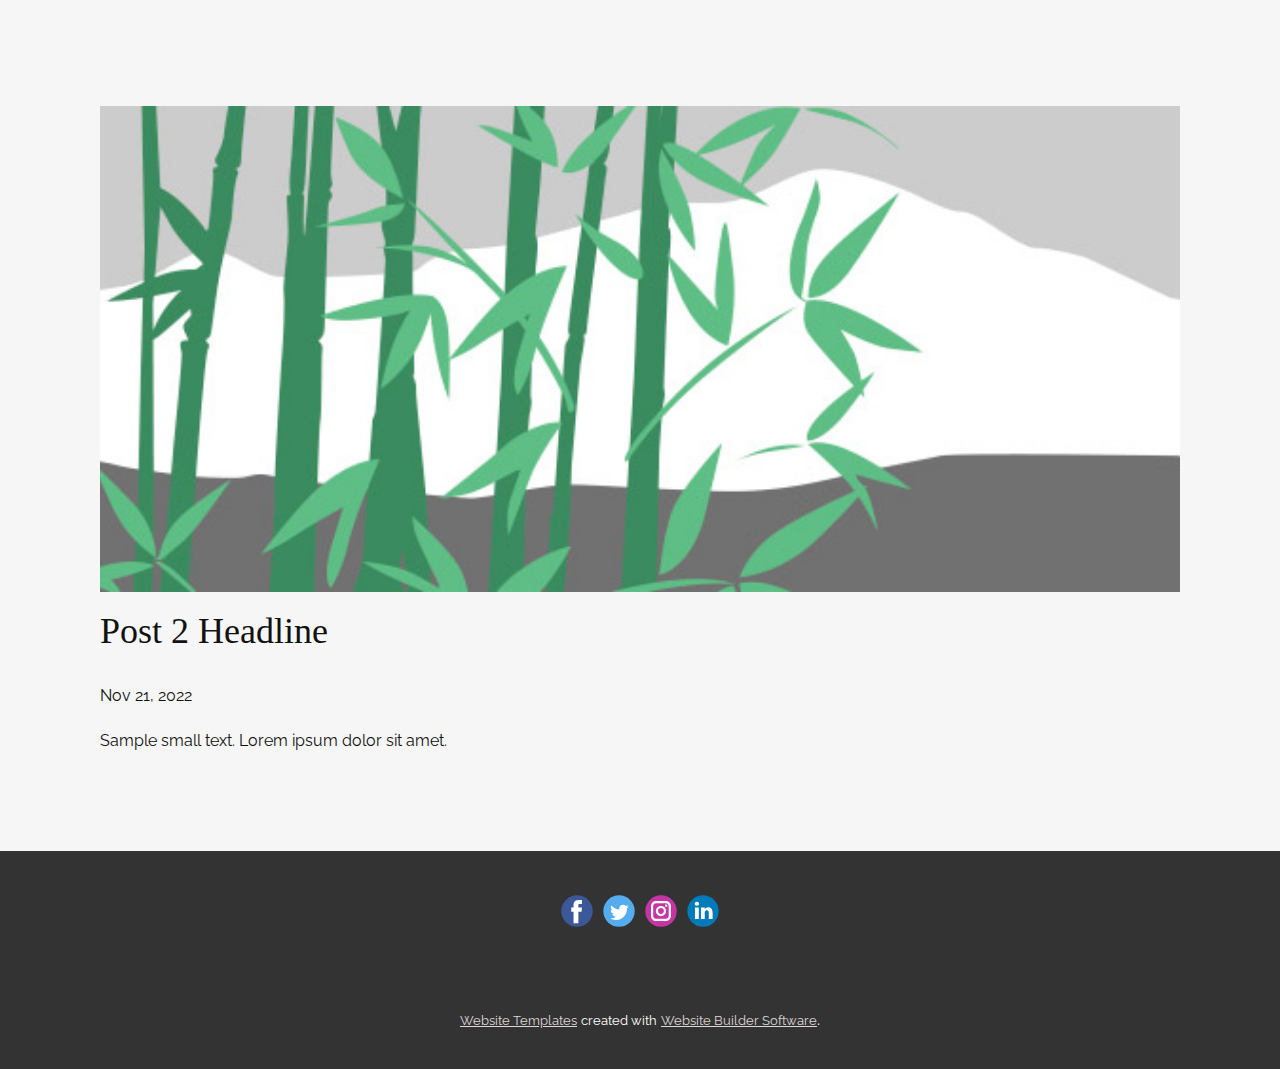
<file: blog/post-1.html>
<!DOCTYPE html>
<html style="font-size: 16px;" lang="en"><head>
    <meta name="viewport" content="width=device-width, initial-scale=1.0">
    <meta charset="utf-8">
    <meta name="keywords" content="Post 1 Headline">
    <meta name="description" content="">
    <title>Post 2 Headline</title>
    <link rel="stylesheet" href="../nicepage.css" media="screen">
<link rel="stylesheet" href="../Post-Template.css" media="screen">
    <script class="u-script" type="text/javascript" src="../jquery.js" defer=""></script>
    <script class="u-script" type="text/javascript" src="../nicepage.js" defer=""></script>
    <meta name="generator" content="Nicepage 5.10.8, nicepage.com">
    <link id="u-theme-google-font" rel="stylesheet" href="https://fonts.googleapis.com/css?family=Raleway:100,100i,200,200i,300,300i,400,400i,500,500i,600,600i,700,700i,800,800i,900,900i">
    
    
    <script type="application/ld+json">{
		"@context": "http://schema.org",
		"@type": "Organization",
		"name": "Home",
		"sameAs": []
}</script>
    <meta name="theme-color" content="#5a5a5a">
  <meta data-intl-tel-input-cdn-path="intlTelInput/"></head>
  <body class="u-body u-xl-mode" data-lang="en"><header class="u-clearfix u-header u-header" id="sec-adab"><div class="u-clearfix u-sheet u-sheet-1"></div></header>
    <section class="u-align-center u-clearfix u-section-1" id="sec-c5b7">
      <div class="u-clearfix u-sheet u-valign-middle-md u-valign-middle-sm u-valign-middle-xs u-sheet-1"><!--post_details--><!--post_details_options_json--><!--{"source":""}--><!--/post_details_options_json--><!--blog_post-->
        <div class="u-container-style u-expanded-width u-post-details u-post-details-1">
          <div class="u-container-layout u-valign-middle u-container-layout-1"><!--blog_post_image-->
            <img alt="" class="u-blog-control u-expanded-width u-image u-image-default u-image-1" src="../images/68f64b9d.jpeg"><!--/blog_post_image--><!--blog_post_header-->
            <h2 class="u-blog-control u-text u-text-1">Post 2 Headline</h2><!--/blog_post_header--><!--blog_post_metadata-->
            <div class="u-blog-control u-metadata u-metadata-1"><!--blog_post_metadata_date-->
              <span class="u-meta-date u-meta-icon">Nov 21, 2022</span><!--/blog_post_metadata_date--><!--blog_post_metadata_category-->
              <!--/blog_post_metadata_category--><!--blog_post_metadata_comments-->
              <!--/blog_post_metadata_comments-->
            </div><!--/blog_post_metadata--><!--blog_post_content-->
            <div class="u-align-justify u-blog-control u-post-content u-text u-text-2 fr-view">
  Sample small text. Lorem ipsum dolor sit amet.
  </div><!--/blog_post_content-->
          </div>
        </div><!--/blog_post--><!--/post_details-->
      </div>
    </section>
    
    
    <footer class="u-clearfix u-footer u-grey-80" id="sec-ef9d"><div class="u-clearfix u-sheet u-sheet-1">
        <div class="u-align-left u-social-icons u-spacing-10 u-social-icons-1">
          <a class="u-social-url" title="facebook" target="_blank" href=""><span class="u-icon u-social-facebook u-social-icon u-icon-1"><svg class="u-svg-link" preserveAspectRatio="xMidYMin slice" viewBox="0 0 112 112" style=""><use xmlns:xlink="http://www.w3.org/1999/xlink" xlink:href="#svg-f053"></use></svg><svg class="u-svg-content" viewBox="0 0 112 112" x="0" y="0" id="svg-f053"><circle fill="currentColor" cx="56.1" cy="56.1" r="55"></circle><path fill="#FFFFFF" d="M73.5,31.6h-9.1c-1.4,0-3.6,0.8-3.6,3.9v8.5h12.6L72,58.3H60.8v40.8H43.9V58.3h-8V43.9h8v-9.2
      c0-6.7,3.1-17,17-17h12.5v13.9H73.5z"></path></svg></span>
          </a>
          <a class="u-social-url" title="twitter" target="_blank" href=""><span class="u-icon u-social-icon u-social-twitter u-icon-2"><svg class="u-svg-link" preserveAspectRatio="xMidYMin slice" viewBox="0 0 112 112" style=""><use xmlns:xlink="http://www.w3.org/1999/xlink" xlink:href="#svg-e908"></use></svg><svg class="u-svg-content" viewBox="0 0 112 112" x="0" y="0" id="svg-e908"><circle fill="currentColor" class="st0" cx="56.1" cy="56.1" r="55"></circle><path fill="#FFFFFF" d="M83.8,47.3c0,0.6,0,1.2,0,1.7c0,17.7-13.5,38.2-38.2,38.2C38,87.2,31,85,25,81.2c1,0.1,2.1,0.2,3.2,0.2
      c6.3,0,12.1-2.1,16.7-5.7c-5.9-0.1-10.8-4-12.5-9.3c0.8,0.2,1.7,0.2,2.5,0.2c1.2,0,2.4-0.2,3.5-0.5c-6.1-1.2-10.8-6.7-10.8-13.1
      c0-0.1,0-0.1,0-0.2c1.8,1,3.9,1.6,6.1,1.7c-3.6-2.4-6-6.5-6-11.2c0-2.5,0.7-4.8,1.8-6.7c6.6,8.1,16.5,13.5,27.6,14
      c-0.2-1-0.3-2-0.3-3.1c0-7.4,6-13.4,13.4-13.4c3.9,0,7.3,1.6,9.8,4.2c3.1-0.6,5.9-1.7,8.5-3.3c-1,3.1-3.1,5.8-5.9,7.4
      c2.7-0.3,5.3-1,7.7-2.1C88.7,43,86.4,45.4,83.8,47.3z"></path></svg></span>
          </a>
          <a class="u-social-url" title="instagram" target="_blank" href=""><span class="u-icon u-social-icon u-social-instagram u-icon-3"><svg class="u-svg-link" preserveAspectRatio="xMidYMin slice" viewBox="0 0 112 112" style=""><use xmlns:xlink="http://www.w3.org/1999/xlink" xlink:href="#svg-2154"></use></svg><svg class="u-svg-content" viewBox="0 0 112 112" x="0" y="0" id="svg-2154"><circle fill="currentColor" cx="56.1" cy="56.1" r="55"></circle><path fill="#FFFFFF" d="M55.9,38.2c-9.9,0-17.9,8-17.9,17.9C38,66,46,74,55.9,74c9.9,0,17.9-8,17.9-17.9C73.8,46.2,65.8,38.2,55.9,38.2
      z M55.9,66.4c-5.7,0-10.3-4.6-10.3-10.3c-0.1-5.7,4.6-10.3,10.3-10.3c5.7,0,10.3,4.6,10.3,10.3C66.2,61.8,61.6,66.4,55.9,66.4z"></path><path fill="#FFFFFF" d="M74.3,33.5c-2.3,0-4.2,1.9-4.2,4.2s1.9,4.2,4.2,4.2s4.2-1.9,4.2-4.2S76.6,33.5,74.3,33.5z"></path><path fill="#FFFFFF" d="M73.1,21.3H38.6c-9.7,0-17.5,7.9-17.5,17.5v34.5c0,9.7,7.9,17.6,17.5,17.6h34.5c9.7,0,17.5-7.9,17.5-17.5V38.8
      C90.6,29.1,82.7,21.3,73.1,21.3z M83,73.3c0,5.5-4.5,9.9-9.9,9.9H38.6c-5.5,0-9.9-4.5-9.9-9.9V38.8c0-5.5,4.5-9.9,9.9-9.9h34.5
      c5.5,0,9.9,4.5,9.9,9.9V73.3z"></path></svg></span>
          </a>
          <a class="u-social-url" title="linkedin" target="_blank" href=""><span class="u-icon u-social-icon u-social-linkedin u-icon-4"><svg class="u-svg-link" preserveAspectRatio="xMidYMin slice" viewBox="0 0 112 112" style=""><use xmlns:xlink="http://www.w3.org/1999/xlink" xlink:href="#svg-f2d0"></use></svg><svg class="u-svg-content" viewBox="0 0 112 112" x="0" y="0" id="svg-f2d0"><circle fill="currentColor" cx="56.1" cy="56.1" r="55"></circle><path fill="#FFFFFF" d="M41.3,83.7H27.9V43.4h13.4V83.7z M34.6,37.9L34.6,37.9c-4.6,0-7.5-3.1-7.5-7c0-4,3-7,7.6-7s7.4,3,7.5,7
      C42.2,34.8,39.2,37.9,34.6,37.9z M89.6,83.7H76.2V62.2c0-5.4-1.9-9.1-6.8-9.1c-3.7,0-5.9,2.5-6.9,4.9c-0.4,0.9-0.4,2.1-0.4,3.3v22.5
      H48.7c0,0,0.2-36.5,0-40.3h13.4v5.7c1.8-2.7,5-6.7,12.1-6.7c8.8,0,15.4,5.8,15.4,18.1V83.7z"></path></svg></span>
          </a>
        </div>
      </div></footer>
    <section class="u-backlink u-clearfix u-grey-80">
      <a class="u-link" href="https://nicepage.com/website-templates" target="_blank">
        <span>Website Templates</span>
      </a>
      <p class="u-text">
        <span>created with</span>
      </p>
      <a class="u-link" href="" target="_blank">
        <span>Website Builder Software</span>
      </a>. 
    </section>
  
</body></html>
</file>
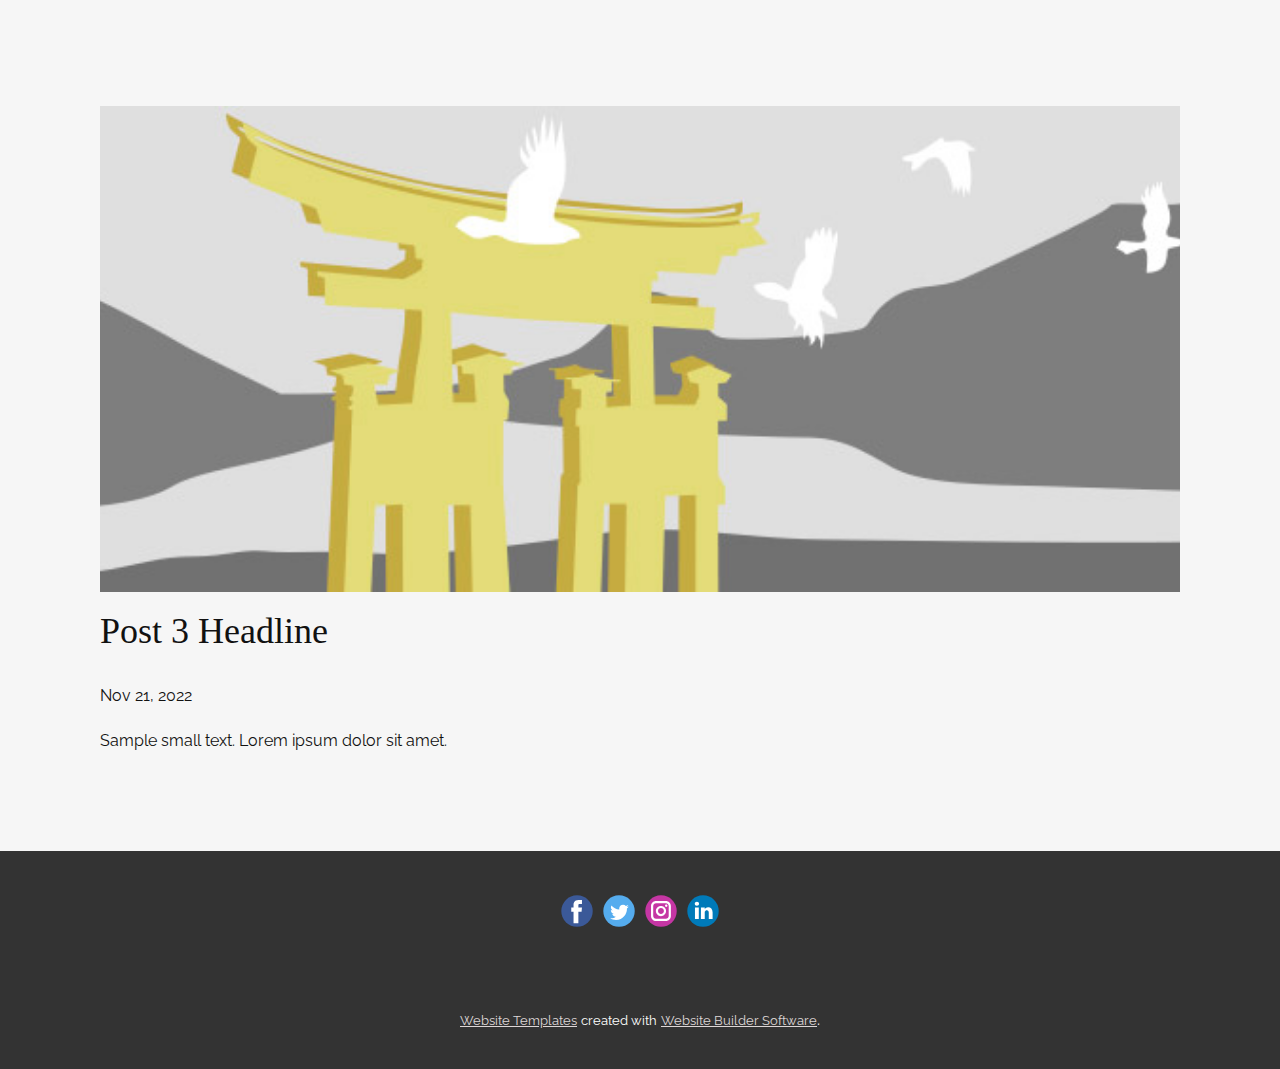
<file: blog/post-2.html>
<!DOCTYPE html>
<html style="font-size: 16px;" lang="en"><head>
    <meta name="viewport" content="width=device-width, initial-scale=1.0">
    <meta charset="utf-8">
    <meta name="keywords" content="Post 1 Headline">
    <meta name="description" content="">
    <title>Post 3 Headline</title>
    <link rel="stylesheet" href="../nicepage.css" media="screen">
<link rel="stylesheet" href="../Post-Template.css" media="screen">
    <script class="u-script" type="text/javascript" src="../jquery.js" defer=""></script>
    <script class="u-script" type="text/javascript" src="../nicepage.js" defer=""></script>
    <meta name="generator" content="Nicepage 5.10.8, nicepage.com">
    <link id="u-theme-google-font" rel="stylesheet" href="https://fonts.googleapis.com/css?family=Raleway:100,100i,200,200i,300,300i,400,400i,500,500i,600,600i,700,700i,800,800i,900,900i">
    
    
    <script type="application/ld+json">{
		"@context": "http://schema.org",
		"@type": "Organization",
		"name": "Home",
		"sameAs": []
}</script>
    <meta name="theme-color" content="#5a5a5a">
  <meta data-intl-tel-input-cdn-path="intlTelInput/"></head>
  <body class="u-body u-xl-mode" data-lang="en"><header class="u-clearfix u-header u-header" id="sec-adab"><div class="u-clearfix u-sheet u-sheet-1"></div></header>
    <section class="u-align-center u-clearfix u-section-1" id="sec-c5b7">
      <div class="u-clearfix u-sheet u-valign-middle-md u-valign-middle-sm u-valign-middle-xs u-sheet-1"><!--post_details--><!--post_details_options_json--><!--{"source":""}--><!--/post_details_options_json--><!--blog_post-->
        <div class="u-container-style u-expanded-width u-post-details u-post-details-1">
          <div class="u-container-layout u-valign-middle u-container-layout-1"><!--blog_post_image-->
            <img alt="" class="u-blog-control u-expanded-width u-image u-image-default u-image-1" src="../images/8ad73f3c.jpeg"><!--/blog_post_image--><!--blog_post_header-->
            <h2 class="u-blog-control u-text u-text-1">Post 3 Headline</h2><!--/blog_post_header--><!--blog_post_metadata-->
            <div class="u-blog-control u-metadata u-metadata-1"><!--blog_post_metadata_date-->
              <span class="u-meta-date u-meta-icon">Nov 21, 2022</span><!--/blog_post_metadata_date--><!--blog_post_metadata_category-->
              <!--/blog_post_metadata_category--><!--blog_post_metadata_comments-->
              <!--/blog_post_metadata_comments-->
            </div><!--/blog_post_metadata--><!--blog_post_content-->
            <div class="u-align-justify u-blog-control u-post-content u-text u-text-2 fr-view">
  Sample small text. Lorem ipsum dolor sit amet.
  </div><!--/blog_post_content-->
          </div>
        </div><!--/blog_post--><!--/post_details-->
      </div>
    </section>
    
    
    <footer class="u-clearfix u-footer u-grey-80" id="sec-ef9d"><div class="u-clearfix u-sheet u-sheet-1">
        <div class="u-align-left u-social-icons u-spacing-10 u-social-icons-1">
          <a class="u-social-url" title="facebook" target="_blank" href=""><span class="u-icon u-social-facebook u-social-icon u-icon-1"><svg class="u-svg-link" preserveAspectRatio="xMidYMin slice" viewBox="0 0 112 112" style=""><use xmlns:xlink="http://www.w3.org/1999/xlink" xlink:href="#svg-f053"></use></svg><svg class="u-svg-content" viewBox="0 0 112 112" x="0" y="0" id="svg-f053"><circle fill="currentColor" cx="56.1" cy="56.1" r="55"></circle><path fill="#FFFFFF" d="M73.5,31.6h-9.1c-1.4,0-3.6,0.8-3.6,3.9v8.5h12.6L72,58.3H60.8v40.8H43.9V58.3h-8V43.9h8v-9.2
      c0-6.7,3.1-17,17-17h12.5v13.9H73.5z"></path></svg></span>
          </a>
          <a class="u-social-url" title="twitter" target="_blank" href=""><span class="u-icon u-social-icon u-social-twitter u-icon-2"><svg class="u-svg-link" preserveAspectRatio="xMidYMin slice" viewBox="0 0 112 112" style=""><use xmlns:xlink="http://www.w3.org/1999/xlink" xlink:href="#svg-e908"></use></svg><svg class="u-svg-content" viewBox="0 0 112 112" x="0" y="0" id="svg-e908"><circle fill="currentColor" class="st0" cx="56.1" cy="56.1" r="55"></circle><path fill="#FFFFFF" d="M83.8,47.3c0,0.6,0,1.2,0,1.7c0,17.7-13.5,38.2-38.2,38.2C38,87.2,31,85,25,81.2c1,0.1,2.1,0.2,3.2,0.2
      c6.3,0,12.1-2.1,16.7-5.7c-5.9-0.1-10.8-4-12.5-9.3c0.8,0.2,1.7,0.2,2.5,0.2c1.2,0,2.4-0.2,3.5-0.5c-6.1-1.2-10.8-6.7-10.8-13.1
      c0-0.1,0-0.1,0-0.2c1.8,1,3.9,1.6,6.1,1.7c-3.6-2.4-6-6.5-6-11.2c0-2.5,0.7-4.8,1.8-6.7c6.6,8.1,16.5,13.5,27.6,14
      c-0.2-1-0.3-2-0.3-3.1c0-7.4,6-13.4,13.4-13.4c3.9,0,7.3,1.6,9.8,4.2c3.1-0.6,5.9-1.7,8.5-3.3c-1,3.1-3.1,5.8-5.9,7.4
      c2.7-0.3,5.3-1,7.7-2.1C88.7,43,86.4,45.4,83.8,47.3z"></path></svg></span>
          </a>
          <a class="u-social-url" title="instagram" target="_blank" href=""><span class="u-icon u-social-icon u-social-instagram u-icon-3"><svg class="u-svg-link" preserveAspectRatio="xMidYMin slice" viewBox="0 0 112 112" style=""><use xmlns:xlink="http://www.w3.org/1999/xlink" xlink:href="#svg-2154"></use></svg><svg class="u-svg-content" viewBox="0 0 112 112" x="0" y="0" id="svg-2154"><circle fill="currentColor" cx="56.1" cy="56.1" r="55"></circle><path fill="#FFFFFF" d="M55.9,38.2c-9.9,0-17.9,8-17.9,17.9C38,66,46,74,55.9,74c9.9,0,17.9-8,17.9-17.9C73.8,46.2,65.8,38.2,55.9,38.2
      z M55.9,66.4c-5.7,0-10.3-4.6-10.3-10.3c-0.1-5.7,4.6-10.3,10.3-10.3c5.7,0,10.3,4.6,10.3,10.3C66.2,61.8,61.6,66.4,55.9,66.4z"></path><path fill="#FFFFFF" d="M74.3,33.5c-2.3,0-4.2,1.9-4.2,4.2s1.9,4.2,4.2,4.2s4.2-1.9,4.2-4.2S76.6,33.5,74.3,33.5z"></path><path fill="#FFFFFF" d="M73.1,21.3H38.6c-9.7,0-17.5,7.9-17.5,17.5v34.5c0,9.7,7.9,17.6,17.5,17.6h34.5c9.7,0,17.5-7.9,17.5-17.5V38.8
      C90.6,29.1,82.7,21.3,73.1,21.3z M83,73.3c0,5.5-4.5,9.9-9.9,9.9H38.6c-5.5,0-9.9-4.5-9.9-9.9V38.8c0-5.5,4.5-9.9,9.9-9.9h34.5
      c5.5,0,9.9,4.5,9.9,9.9V73.3z"></path></svg></span>
          </a>
          <a class="u-social-url" title="linkedin" target="_blank" href=""><span class="u-icon u-social-icon u-social-linkedin u-icon-4"><svg class="u-svg-link" preserveAspectRatio="xMidYMin slice" viewBox="0 0 112 112" style=""><use xmlns:xlink="http://www.w3.org/1999/xlink" xlink:href="#svg-f2d0"></use></svg><svg class="u-svg-content" viewBox="0 0 112 112" x="0" y="0" id="svg-f2d0"><circle fill="currentColor" cx="56.1" cy="56.1" r="55"></circle><path fill="#FFFFFF" d="M41.3,83.7H27.9V43.4h13.4V83.7z M34.6,37.9L34.6,37.9c-4.6,0-7.5-3.1-7.5-7c0-4,3-7,7.6-7s7.4,3,7.5,7
      C42.2,34.8,39.2,37.9,34.6,37.9z M89.6,83.7H76.2V62.2c0-5.4-1.9-9.1-6.8-9.1c-3.7,0-5.9,2.5-6.9,4.9c-0.4,0.9-0.4,2.1-0.4,3.3v22.5
      H48.7c0,0,0.2-36.5,0-40.3h13.4v5.7c1.8-2.7,5-6.7,12.1-6.7c8.8,0,15.4,5.8,15.4,18.1V83.7z"></path></svg></span>
          </a>
        </div>
      </div></footer>
    <section class="u-backlink u-clearfix u-grey-80">
      <a class="u-link" href="https://nicepage.com/website-templates" target="_blank">
        <span>Website Templates</span>
      </a>
      <p class="u-text">
        <span>created with</span>
      </p>
      <a class="u-link" href="" target="_blank">
        <span>Website Builder Software</span>
      </a>. 
    </section>
  
</body></html>
</file>
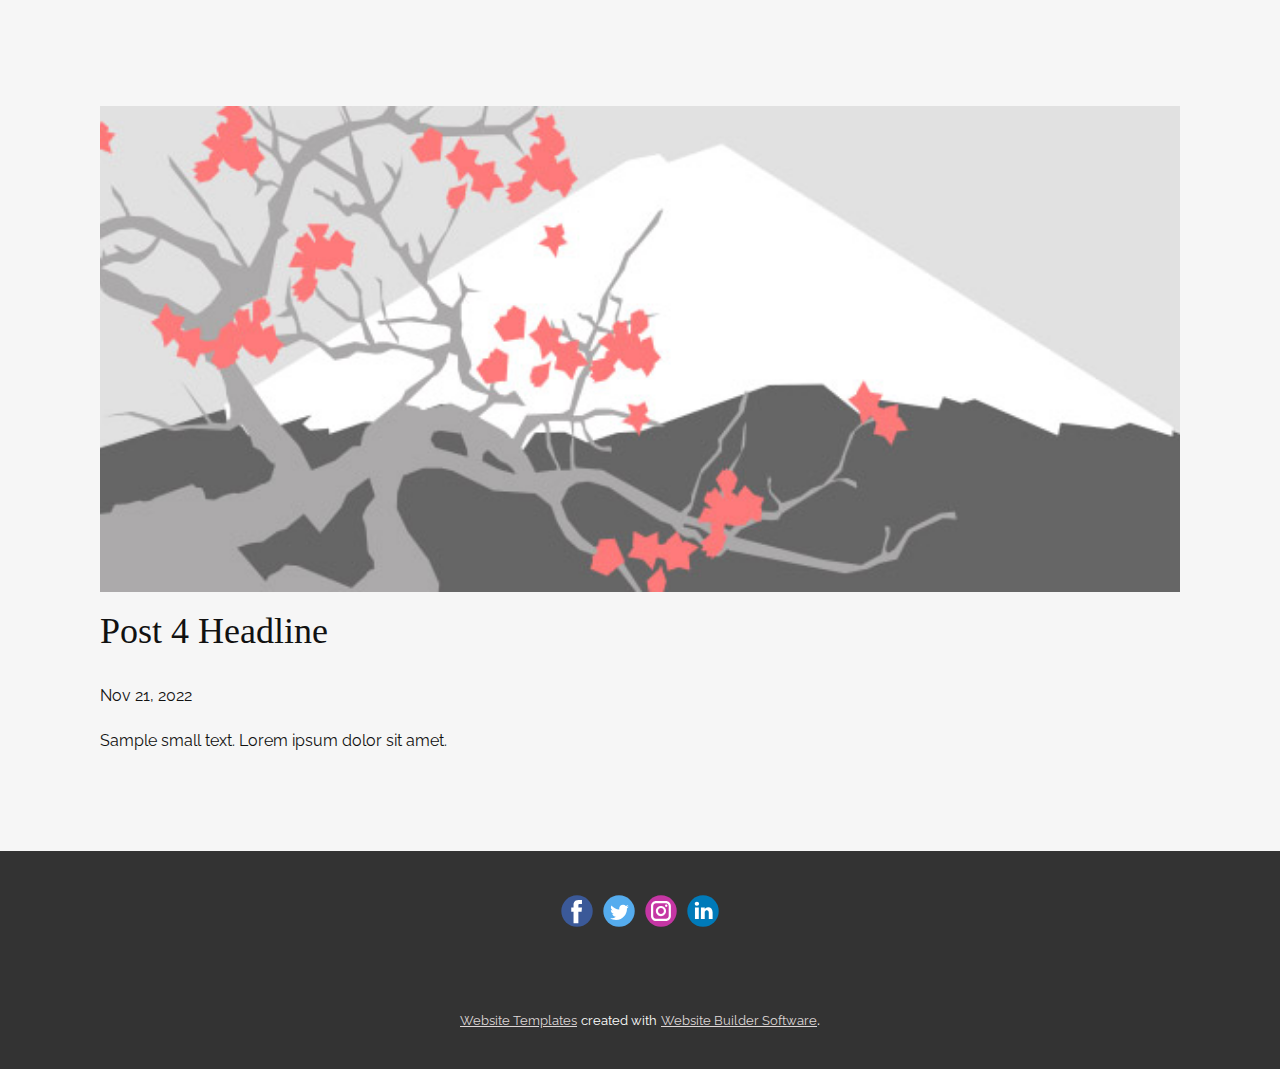
<file: blog/post-3.html>
<!DOCTYPE html>
<html style="font-size: 16px;" lang="en"><head>
    <meta name="viewport" content="width=device-width, initial-scale=1.0">
    <meta charset="utf-8">
    <meta name="keywords" content="Post 1 Headline">
    <meta name="description" content="">
    <title>Post 4 Headline</title>
    <link rel="stylesheet" href="../nicepage.css" media="screen">
<link rel="stylesheet" href="../Post-Template.css" media="screen">
    <script class="u-script" type="text/javascript" src="../jquery.js" defer=""></script>
    <script class="u-script" type="text/javascript" src="../nicepage.js" defer=""></script>
    <meta name="generator" content="Nicepage 5.10.8, nicepage.com">
    <link id="u-theme-google-font" rel="stylesheet" href="https://fonts.googleapis.com/css?family=Raleway:100,100i,200,200i,300,300i,400,400i,500,500i,600,600i,700,700i,800,800i,900,900i">
    
    
    <script type="application/ld+json">{
		"@context": "http://schema.org",
		"@type": "Organization",
		"name": "Home",
		"sameAs": []
}</script>
    <meta name="theme-color" content="#5a5a5a">
  <meta data-intl-tel-input-cdn-path="intlTelInput/"></head>
  <body class="u-body u-xl-mode" data-lang="en"><header class="u-clearfix u-header u-header" id="sec-adab"><div class="u-clearfix u-sheet u-sheet-1"></div></header>
    <section class="u-align-center u-clearfix u-section-1" id="sec-c5b7">
      <div class="u-clearfix u-sheet u-valign-middle-md u-valign-middle-sm u-valign-middle-xs u-sheet-1"><!--post_details--><!--post_details_options_json--><!--{"source":""}--><!--/post_details_options_json--><!--blog_post-->
        <div class="u-container-style u-expanded-width u-post-details u-post-details-1">
          <div class="u-container-layout u-valign-middle u-container-layout-1"><!--blog_post_image-->
            <img alt="" class="u-blog-control u-expanded-width u-image u-image-default u-image-1" src="../images/0fd3416c.jpeg"><!--/blog_post_image--><!--blog_post_header-->
            <h2 class="u-blog-control u-text u-text-1">Post 4 Headline</h2><!--/blog_post_header--><!--blog_post_metadata-->
            <div class="u-blog-control u-metadata u-metadata-1"><!--blog_post_metadata_date-->
              <span class="u-meta-date u-meta-icon">Nov 21, 2022</span><!--/blog_post_metadata_date--><!--blog_post_metadata_category-->
              <!--/blog_post_metadata_category--><!--blog_post_metadata_comments-->
              <!--/blog_post_metadata_comments-->
            </div><!--/blog_post_metadata--><!--blog_post_content-->
            <div class="u-align-justify u-blog-control u-post-content u-text u-text-2 fr-view">
  Sample small text. Lorem ipsum dolor sit amet.
  </div><!--/blog_post_content-->
          </div>
        </div><!--/blog_post--><!--/post_details-->
      </div>
    </section>
    
    
    <footer class="u-clearfix u-footer u-grey-80" id="sec-ef9d"><div class="u-clearfix u-sheet u-sheet-1">
        <div class="u-align-left u-social-icons u-spacing-10 u-social-icons-1">
          <a class="u-social-url" title="facebook" target="_blank" href=""><span class="u-icon u-social-facebook u-social-icon u-icon-1"><svg class="u-svg-link" preserveAspectRatio="xMidYMin slice" viewBox="0 0 112 112" style=""><use xmlns:xlink="http://www.w3.org/1999/xlink" xlink:href="#svg-f053"></use></svg><svg class="u-svg-content" viewBox="0 0 112 112" x="0" y="0" id="svg-f053"><circle fill="currentColor" cx="56.1" cy="56.1" r="55"></circle><path fill="#FFFFFF" d="M73.5,31.6h-9.1c-1.4,0-3.6,0.8-3.6,3.9v8.5h12.6L72,58.3H60.8v40.8H43.9V58.3h-8V43.9h8v-9.2
      c0-6.7,3.1-17,17-17h12.5v13.9H73.5z"></path></svg></span>
          </a>
          <a class="u-social-url" title="twitter" target="_blank" href=""><span class="u-icon u-social-icon u-social-twitter u-icon-2"><svg class="u-svg-link" preserveAspectRatio="xMidYMin slice" viewBox="0 0 112 112" style=""><use xmlns:xlink="http://www.w3.org/1999/xlink" xlink:href="#svg-e908"></use></svg><svg class="u-svg-content" viewBox="0 0 112 112" x="0" y="0" id="svg-e908"><circle fill="currentColor" class="st0" cx="56.1" cy="56.1" r="55"></circle><path fill="#FFFFFF" d="M83.8,47.3c0,0.6,0,1.2,0,1.7c0,17.7-13.5,38.2-38.2,38.2C38,87.2,31,85,25,81.2c1,0.1,2.1,0.2,3.2,0.2
      c6.3,0,12.1-2.1,16.7-5.7c-5.9-0.1-10.8-4-12.5-9.3c0.8,0.2,1.7,0.2,2.5,0.2c1.2,0,2.4-0.2,3.5-0.5c-6.1-1.2-10.8-6.7-10.8-13.1
      c0-0.1,0-0.1,0-0.2c1.8,1,3.9,1.6,6.1,1.7c-3.6-2.4-6-6.5-6-11.2c0-2.5,0.7-4.8,1.8-6.7c6.6,8.1,16.5,13.5,27.6,14
      c-0.2-1-0.3-2-0.3-3.1c0-7.4,6-13.4,13.4-13.4c3.9,0,7.3,1.6,9.8,4.2c3.1-0.6,5.9-1.7,8.5-3.3c-1,3.1-3.1,5.8-5.9,7.4
      c2.7-0.3,5.3-1,7.7-2.1C88.7,43,86.4,45.4,83.8,47.3z"></path></svg></span>
          </a>
          <a class="u-social-url" title="instagram" target="_blank" href=""><span class="u-icon u-social-icon u-social-instagram u-icon-3"><svg class="u-svg-link" preserveAspectRatio="xMidYMin slice" viewBox="0 0 112 112" style=""><use xmlns:xlink="http://www.w3.org/1999/xlink" xlink:href="#svg-2154"></use></svg><svg class="u-svg-content" viewBox="0 0 112 112" x="0" y="0" id="svg-2154"><circle fill="currentColor" cx="56.1" cy="56.1" r="55"></circle><path fill="#FFFFFF" d="M55.9,38.2c-9.9,0-17.9,8-17.9,17.9C38,66,46,74,55.9,74c9.9,0,17.9-8,17.9-17.9C73.8,46.2,65.8,38.2,55.9,38.2
      z M55.9,66.4c-5.7,0-10.3-4.6-10.3-10.3c-0.1-5.7,4.6-10.3,10.3-10.3c5.7,0,10.3,4.6,10.3,10.3C66.2,61.8,61.6,66.4,55.9,66.4z"></path><path fill="#FFFFFF" d="M74.3,33.5c-2.3,0-4.2,1.9-4.2,4.2s1.9,4.2,4.2,4.2s4.2-1.9,4.2-4.2S76.6,33.5,74.3,33.5z"></path><path fill="#FFFFFF" d="M73.1,21.3H38.6c-9.7,0-17.5,7.9-17.5,17.5v34.5c0,9.7,7.9,17.6,17.5,17.6h34.5c9.7,0,17.5-7.9,17.5-17.5V38.8
      C90.6,29.1,82.7,21.3,73.1,21.3z M83,73.3c0,5.5-4.5,9.9-9.9,9.9H38.6c-5.5,0-9.9-4.5-9.9-9.9V38.8c0-5.5,4.5-9.9,9.9-9.9h34.5
      c5.5,0,9.9,4.5,9.9,9.9V73.3z"></path></svg></span>
          </a>
          <a class="u-social-url" title="linkedin" target="_blank" href=""><span class="u-icon u-social-icon u-social-linkedin u-icon-4"><svg class="u-svg-link" preserveAspectRatio="xMidYMin slice" viewBox="0 0 112 112" style=""><use xmlns:xlink="http://www.w3.org/1999/xlink" xlink:href="#svg-f2d0"></use></svg><svg class="u-svg-content" viewBox="0 0 112 112" x="0" y="0" id="svg-f2d0"><circle fill="currentColor" cx="56.1" cy="56.1" r="55"></circle><path fill="#FFFFFF" d="M41.3,83.7H27.9V43.4h13.4V83.7z M34.6,37.9L34.6,37.9c-4.6,0-7.5-3.1-7.5-7c0-4,3-7,7.6-7s7.4,3,7.5,7
      C42.2,34.8,39.2,37.9,34.6,37.9z M89.6,83.7H76.2V62.2c0-5.4-1.9-9.1-6.8-9.1c-3.7,0-5.9,2.5-6.9,4.9c-0.4,0.9-0.4,2.1-0.4,3.3v22.5
      H48.7c0,0,0.2-36.5,0-40.3h13.4v5.7c1.8-2.7,5-6.7,12.1-6.7c8.8,0,15.4,5.8,15.4,18.1V83.7z"></path></svg></span>
          </a>
        </div>
      </div></footer>
    <section class="u-backlink u-clearfix u-grey-80">
      <a class="u-link" href="https://nicepage.com/website-templates" target="_blank">
        <span>Website Templates</span>
      </a>
      <p class="u-text">
        <span>created with</span>
      </p>
      <a class="u-link" href="" target="_blank">
        <span>Website Builder Software</span>
      </a>. 
    </section>
  
</body></html>
</file>
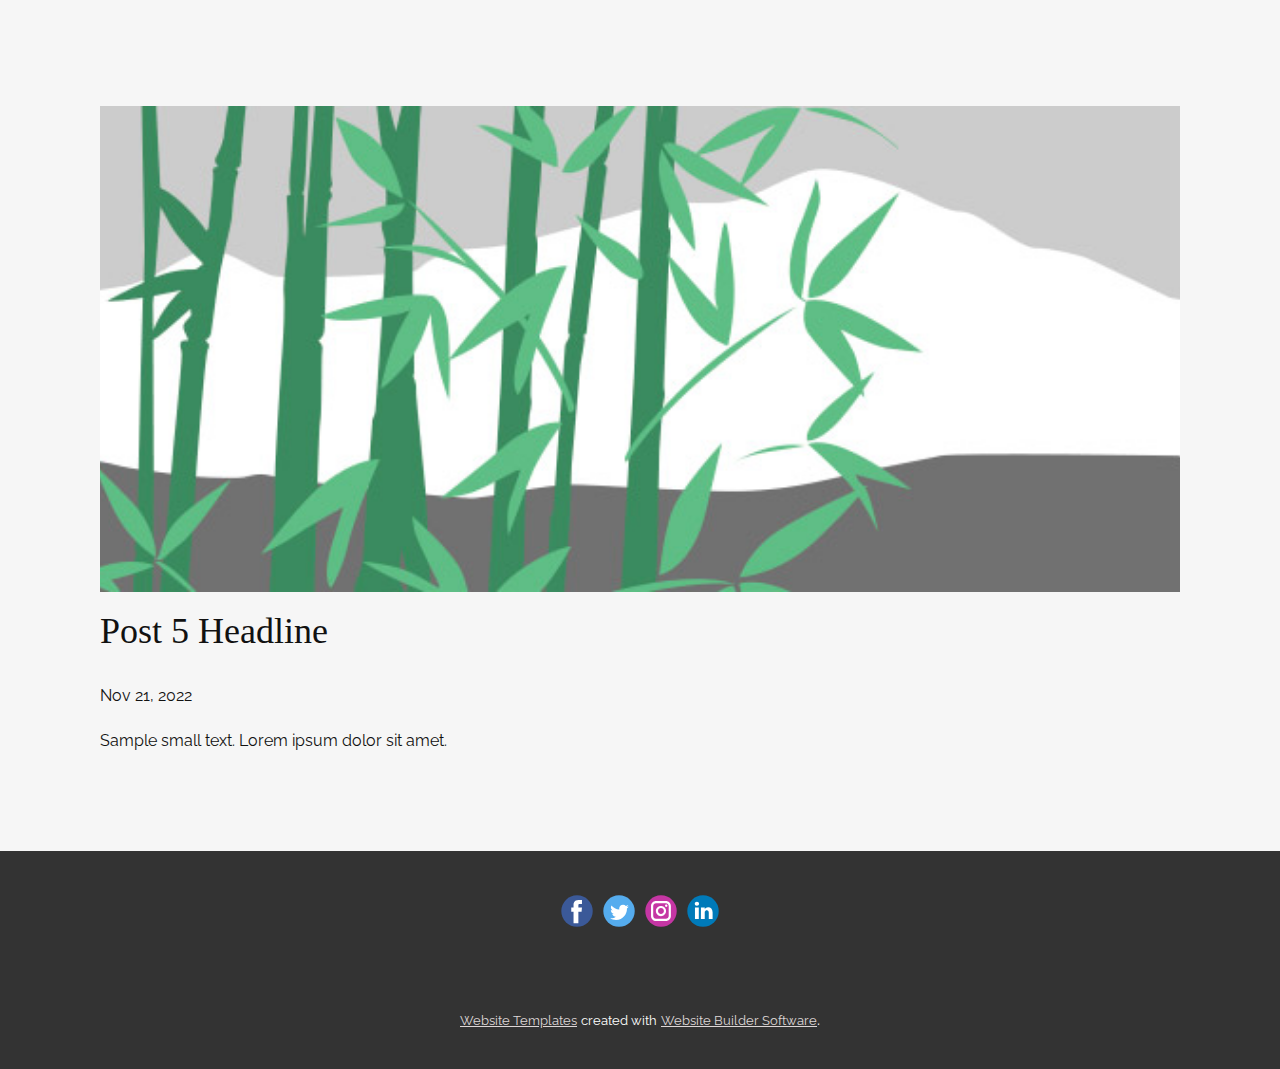
<file: blog/post-4.html>
<!DOCTYPE html>
<html style="font-size: 16px;" lang="en"><head>
    <meta name="viewport" content="width=device-width, initial-scale=1.0">
    <meta charset="utf-8">
    <meta name="keywords" content="Post 1 Headline">
    <meta name="description" content="">
    <title>Post 5 Headline</title>
    <link rel="stylesheet" href="../nicepage.css" media="screen">
<link rel="stylesheet" href="../Post-Template.css" media="screen">
    <script class="u-script" type="text/javascript" src="../jquery.js" defer=""></script>
    <script class="u-script" type="text/javascript" src="../nicepage.js" defer=""></script>
    <meta name="generator" content="Nicepage 5.10.8, nicepage.com">
    <link id="u-theme-google-font" rel="stylesheet" href="https://fonts.googleapis.com/css?family=Raleway:100,100i,200,200i,300,300i,400,400i,500,500i,600,600i,700,700i,800,800i,900,900i">
    
    
    <script type="application/ld+json">{
		"@context": "http://schema.org",
		"@type": "Organization",
		"name": "Home",
		"sameAs": []
}</script>
    <meta name="theme-color" content="#5a5a5a">
  <meta data-intl-tel-input-cdn-path="intlTelInput/"></head>
  <body class="u-body u-xl-mode" data-lang="en"><header class="u-clearfix u-header u-header" id="sec-adab"><div class="u-clearfix u-sheet u-sheet-1"></div></header>
    <section class="u-align-center u-clearfix u-section-1" id="sec-c5b7">
      <div class="u-clearfix u-sheet u-valign-middle-md u-valign-middle-sm u-valign-middle-xs u-sheet-1"><!--post_details--><!--post_details_options_json--><!--{"source":""}--><!--/post_details_options_json--><!--blog_post-->
        <div class="u-container-style u-expanded-width u-post-details u-post-details-1">
          <div class="u-container-layout u-valign-middle u-container-layout-1"><!--blog_post_image-->
            <img alt="" class="u-blog-control u-expanded-width u-image u-image-default u-image-1" src="../images/68f64b9d.jpeg"><!--/blog_post_image--><!--blog_post_header-->
            <h2 class="u-blog-control u-text u-text-1">Post 5 Headline</h2><!--/blog_post_header--><!--blog_post_metadata-->
            <div class="u-blog-control u-metadata u-metadata-1"><!--blog_post_metadata_date-->
              <span class="u-meta-date u-meta-icon">Nov 21, 2022</span><!--/blog_post_metadata_date--><!--blog_post_metadata_category-->
              <!--/blog_post_metadata_category--><!--blog_post_metadata_comments-->
              <!--/blog_post_metadata_comments-->
            </div><!--/blog_post_metadata--><!--blog_post_content-->
            <div class="u-align-justify u-blog-control u-post-content u-text u-text-2 fr-view">
  Sample small text. Lorem ipsum dolor sit amet.
  </div><!--/blog_post_content-->
          </div>
        </div><!--/blog_post--><!--/post_details-->
      </div>
    </section>
    
    
    <footer class="u-clearfix u-footer u-grey-80" id="sec-ef9d"><div class="u-clearfix u-sheet u-sheet-1">
        <div class="u-align-left u-social-icons u-spacing-10 u-social-icons-1">
          <a class="u-social-url" title="facebook" target="_blank" href=""><span class="u-icon u-social-facebook u-social-icon u-icon-1"><svg class="u-svg-link" preserveAspectRatio="xMidYMin slice" viewBox="0 0 112 112" style=""><use xmlns:xlink="http://www.w3.org/1999/xlink" xlink:href="#svg-f053"></use></svg><svg class="u-svg-content" viewBox="0 0 112 112" x="0" y="0" id="svg-f053"><circle fill="currentColor" cx="56.1" cy="56.1" r="55"></circle><path fill="#FFFFFF" d="M73.5,31.6h-9.1c-1.4,0-3.6,0.8-3.6,3.9v8.5h12.6L72,58.3H60.8v40.8H43.9V58.3h-8V43.9h8v-9.2
      c0-6.7,3.1-17,17-17h12.5v13.9H73.5z"></path></svg></span>
          </a>
          <a class="u-social-url" title="twitter" target="_blank" href=""><span class="u-icon u-social-icon u-social-twitter u-icon-2"><svg class="u-svg-link" preserveAspectRatio="xMidYMin slice" viewBox="0 0 112 112" style=""><use xmlns:xlink="http://www.w3.org/1999/xlink" xlink:href="#svg-e908"></use></svg><svg class="u-svg-content" viewBox="0 0 112 112" x="0" y="0" id="svg-e908"><circle fill="currentColor" class="st0" cx="56.1" cy="56.1" r="55"></circle><path fill="#FFFFFF" d="M83.8,47.3c0,0.6,0,1.2,0,1.7c0,17.7-13.5,38.2-38.2,38.2C38,87.2,31,85,25,81.2c1,0.1,2.1,0.2,3.2,0.2
      c6.3,0,12.1-2.1,16.7-5.7c-5.9-0.1-10.8-4-12.5-9.3c0.8,0.2,1.7,0.2,2.5,0.2c1.2,0,2.4-0.2,3.5-0.5c-6.1-1.2-10.8-6.7-10.8-13.1
      c0-0.1,0-0.1,0-0.2c1.8,1,3.9,1.6,6.1,1.7c-3.6-2.4-6-6.5-6-11.2c0-2.5,0.7-4.8,1.8-6.7c6.6,8.1,16.5,13.5,27.6,14
      c-0.2-1-0.3-2-0.3-3.1c0-7.4,6-13.4,13.4-13.4c3.9,0,7.3,1.6,9.8,4.2c3.1-0.6,5.9-1.7,8.5-3.3c-1,3.1-3.1,5.8-5.9,7.4
      c2.7-0.3,5.3-1,7.7-2.1C88.7,43,86.4,45.4,83.8,47.3z"></path></svg></span>
          </a>
          <a class="u-social-url" title="instagram" target="_blank" href=""><span class="u-icon u-social-icon u-social-instagram u-icon-3"><svg class="u-svg-link" preserveAspectRatio="xMidYMin slice" viewBox="0 0 112 112" style=""><use xmlns:xlink="http://www.w3.org/1999/xlink" xlink:href="#svg-2154"></use></svg><svg class="u-svg-content" viewBox="0 0 112 112" x="0" y="0" id="svg-2154"><circle fill="currentColor" cx="56.1" cy="56.1" r="55"></circle><path fill="#FFFFFF" d="M55.9,38.2c-9.9,0-17.9,8-17.9,17.9C38,66,46,74,55.9,74c9.9,0,17.9-8,17.9-17.9C73.8,46.2,65.8,38.2,55.9,38.2
      z M55.9,66.4c-5.7,0-10.3-4.6-10.3-10.3c-0.1-5.7,4.6-10.3,10.3-10.3c5.7,0,10.3,4.6,10.3,10.3C66.2,61.8,61.6,66.4,55.9,66.4z"></path><path fill="#FFFFFF" d="M74.3,33.5c-2.3,0-4.2,1.9-4.2,4.2s1.9,4.2,4.2,4.2s4.2-1.9,4.2-4.2S76.6,33.5,74.3,33.5z"></path><path fill="#FFFFFF" d="M73.1,21.3H38.6c-9.7,0-17.5,7.9-17.5,17.5v34.5c0,9.7,7.9,17.6,17.5,17.6h34.5c9.7,0,17.5-7.9,17.5-17.5V38.8
      C90.6,29.1,82.7,21.3,73.1,21.3z M83,73.3c0,5.5-4.5,9.9-9.9,9.9H38.6c-5.5,0-9.9-4.5-9.9-9.9V38.8c0-5.5,4.5-9.9,9.9-9.9h34.5
      c5.5,0,9.9,4.5,9.9,9.9V73.3z"></path></svg></span>
          </a>
          <a class="u-social-url" title="linkedin" target="_blank" href=""><span class="u-icon u-social-icon u-social-linkedin u-icon-4"><svg class="u-svg-link" preserveAspectRatio="xMidYMin slice" viewBox="0 0 112 112" style=""><use xmlns:xlink="http://www.w3.org/1999/xlink" xlink:href="#svg-f2d0"></use></svg><svg class="u-svg-content" viewBox="0 0 112 112" x="0" y="0" id="svg-f2d0"><circle fill="currentColor" cx="56.1" cy="56.1" r="55"></circle><path fill="#FFFFFF" d="M41.3,83.7H27.9V43.4h13.4V83.7z M34.6,37.9L34.6,37.9c-4.6,0-7.5-3.1-7.5-7c0-4,3-7,7.6-7s7.4,3,7.5,7
      C42.2,34.8,39.2,37.9,34.6,37.9z M89.6,83.7H76.2V62.2c0-5.4-1.9-9.1-6.8-9.1c-3.7,0-5.9,2.5-6.9,4.9c-0.4,0.9-0.4,2.1-0.4,3.3v22.5
      H48.7c0,0,0.2-36.5,0-40.3h13.4v5.7c1.8-2.7,5-6.7,12.1-6.7c8.8,0,15.4,5.8,15.4,18.1V83.7z"></path></svg></span>
          </a>
        </div>
      </div></footer>
    <section class="u-backlink u-clearfix u-grey-80">
      <a class="u-link" href="https://nicepage.com/website-templates" target="_blank">
        <span>Website Templates</span>
      </a>
      <p class="u-text">
        <span>created with</span>
      </p>
      <a class="u-link" href="" target="_blank">
        <span>Website Builder Software</span>
      </a>. 
    </section>
  
</body></html>
</file>
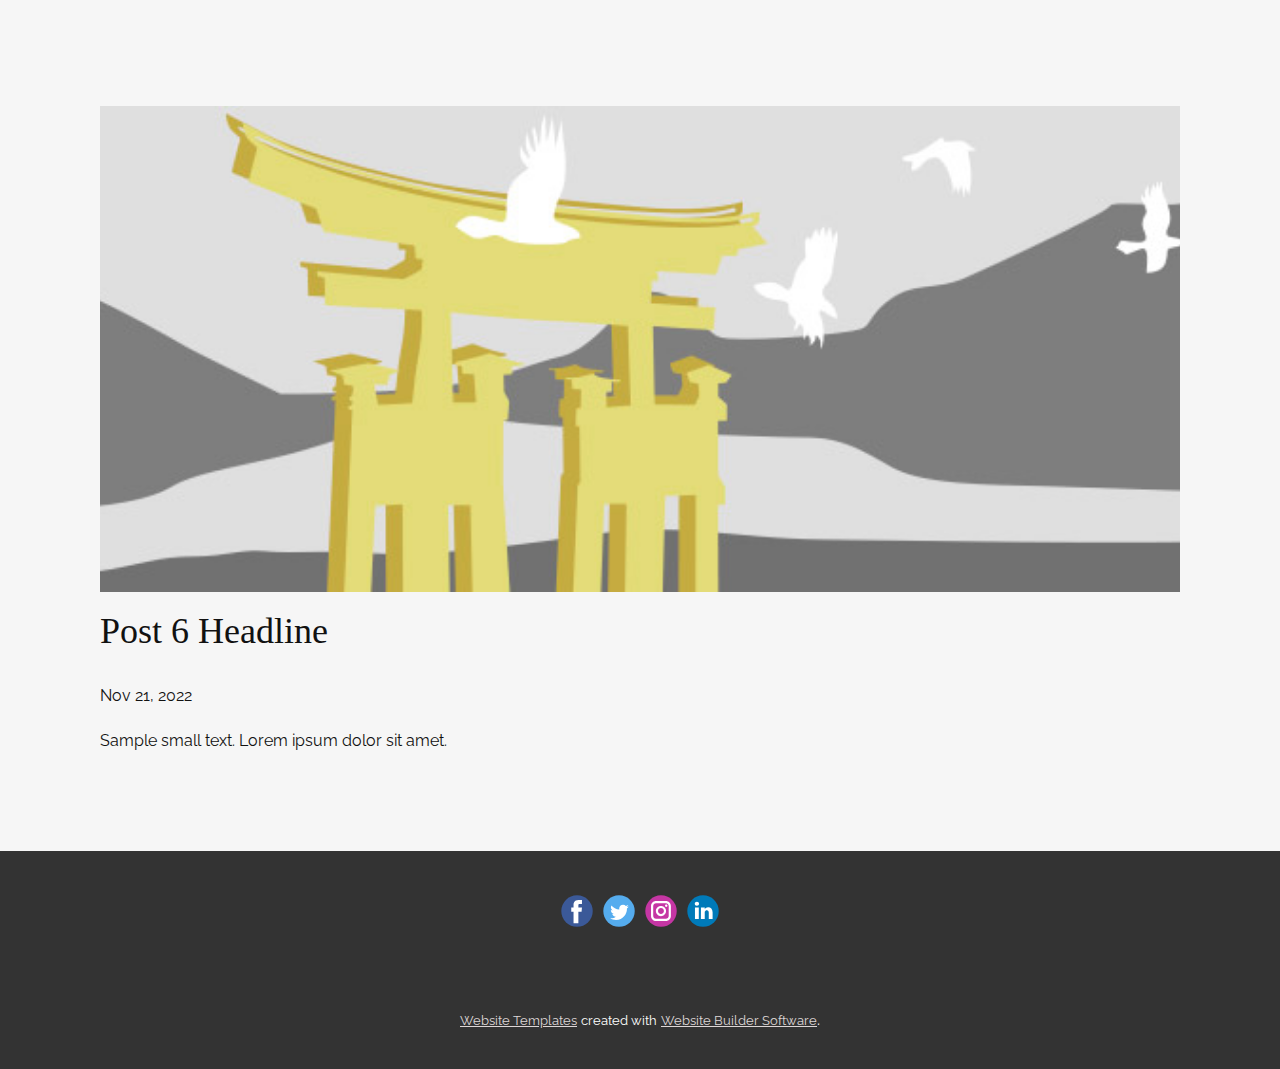
<file: blog/post-5.html>
<!DOCTYPE html>
<html style="font-size: 16px;" lang="en"><head>
    <meta name="viewport" content="width=device-width, initial-scale=1.0">
    <meta charset="utf-8">
    <meta name="keywords" content="Post 1 Headline">
    <meta name="description" content="">
    <title>Post 6 Headline</title>
    <link rel="stylesheet" href="../nicepage.css" media="screen">
<link rel="stylesheet" href="../Post-Template.css" media="screen">
    <script class="u-script" type="text/javascript" src="../jquery.js" defer=""></script>
    <script class="u-script" type="text/javascript" src="../nicepage.js" defer=""></script>
    <meta name="generator" content="Nicepage 5.10.8, nicepage.com">
    <link id="u-theme-google-font" rel="stylesheet" href="https://fonts.googleapis.com/css?family=Raleway:100,100i,200,200i,300,300i,400,400i,500,500i,600,600i,700,700i,800,800i,900,900i">
    
    
    <script type="application/ld+json">{
		"@context": "http://schema.org",
		"@type": "Organization",
		"name": "Home",
		"sameAs": []
}</script>
    <meta name="theme-color" content="#5a5a5a">
  <meta data-intl-tel-input-cdn-path="intlTelInput/"></head>
  <body class="u-body u-xl-mode" data-lang="en"><header class="u-clearfix u-header u-header" id="sec-adab"><div class="u-clearfix u-sheet u-sheet-1"></div></header>
    <section class="u-align-center u-clearfix u-section-1" id="sec-c5b7">
      <div class="u-clearfix u-sheet u-valign-middle-md u-valign-middle-sm u-valign-middle-xs u-sheet-1"><!--post_details--><!--post_details_options_json--><!--{"source":""}--><!--/post_details_options_json--><!--blog_post-->
        <div class="u-container-style u-expanded-width u-post-details u-post-details-1">
          <div class="u-container-layout u-valign-middle u-container-layout-1"><!--blog_post_image-->
            <img alt="" class="u-blog-control u-expanded-width u-image u-image-default u-image-1" src="../images/8ad73f3c.jpeg"><!--/blog_post_image--><!--blog_post_header-->
            <h2 class="u-blog-control u-text u-text-1">Post 6 Headline</h2><!--/blog_post_header--><!--blog_post_metadata-->
            <div class="u-blog-control u-metadata u-metadata-1"><!--blog_post_metadata_date-->
              <span class="u-meta-date u-meta-icon">Nov 21, 2022</span><!--/blog_post_metadata_date--><!--blog_post_metadata_category-->
              <!--/blog_post_metadata_category--><!--blog_post_metadata_comments-->
              <!--/blog_post_metadata_comments-->
            </div><!--/blog_post_metadata--><!--blog_post_content-->
            <div class="u-align-justify u-blog-control u-post-content u-text u-text-2 fr-view">
  Sample small text. Lorem ipsum dolor sit amet.
  </div><!--/blog_post_content-->
          </div>
        </div><!--/blog_post--><!--/post_details-->
      </div>
    </section>
    
    
    <footer class="u-clearfix u-footer u-grey-80" id="sec-ef9d"><div class="u-clearfix u-sheet u-sheet-1">
        <div class="u-align-left u-social-icons u-spacing-10 u-social-icons-1">
          <a class="u-social-url" title="facebook" target="_blank" href=""><span class="u-icon u-social-facebook u-social-icon u-icon-1"><svg class="u-svg-link" preserveAspectRatio="xMidYMin slice" viewBox="0 0 112 112" style=""><use xmlns:xlink="http://www.w3.org/1999/xlink" xlink:href="#svg-f053"></use></svg><svg class="u-svg-content" viewBox="0 0 112 112" x="0" y="0" id="svg-f053"><circle fill="currentColor" cx="56.1" cy="56.1" r="55"></circle><path fill="#FFFFFF" d="M73.5,31.6h-9.1c-1.4,0-3.6,0.8-3.6,3.9v8.5h12.6L72,58.3H60.8v40.8H43.9V58.3h-8V43.9h8v-9.2
      c0-6.7,3.1-17,17-17h12.5v13.9H73.5z"></path></svg></span>
          </a>
          <a class="u-social-url" title="twitter" target="_blank" href=""><span class="u-icon u-social-icon u-social-twitter u-icon-2"><svg class="u-svg-link" preserveAspectRatio="xMidYMin slice" viewBox="0 0 112 112" style=""><use xmlns:xlink="http://www.w3.org/1999/xlink" xlink:href="#svg-e908"></use></svg><svg class="u-svg-content" viewBox="0 0 112 112" x="0" y="0" id="svg-e908"><circle fill="currentColor" class="st0" cx="56.1" cy="56.1" r="55"></circle><path fill="#FFFFFF" d="M83.8,47.3c0,0.6,0,1.2,0,1.7c0,17.7-13.5,38.2-38.2,38.2C38,87.2,31,85,25,81.2c1,0.1,2.1,0.2,3.2,0.2
      c6.3,0,12.1-2.1,16.7-5.7c-5.9-0.1-10.8-4-12.5-9.3c0.8,0.2,1.7,0.2,2.5,0.2c1.2,0,2.4-0.2,3.5-0.5c-6.1-1.2-10.8-6.7-10.8-13.1
      c0-0.1,0-0.1,0-0.2c1.8,1,3.9,1.6,6.1,1.7c-3.6-2.4-6-6.5-6-11.2c0-2.5,0.7-4.8,1.8-6.7c6.6,8.1,16.5,13.5,27.6,14
      c-0.2-1-0.3-2-0.3-3.1c0-7.4,6-13.4,13.4-13.4c3.9,0,7.3,1.6,9.8,4.2c3.1-0.6,5.9-1.7,8.5-3.3c-1,3.1-3.1,5.8-5.9,7.4
      c2.7-0.3,5.3-1,7.7-2.1C88.7,43,86.4,45.4,83.8,47.3z"></path></svg></span>
          </a>
          <a class="u-social-url" title="instagram" target="_blank" href=""><span class="u-icon u-social-icon u-social-instagram u-icon-3"><svg class="u-svg-link" preserveAspectRatio="xMidYMin slice" viewBox="0 0 112 112" style=""><use xmlns:xlink="http://www.w3.org/1999/xlink" xlink:href="#svg-2154"></use></svg><svg class="u-svg-content" viewBox="0 0 112 112" x="0" y="0" id="svg-2154"><circle fill="currentColor" cx="56.1" cy="56.1" r="55"></circle><path fill="#FFFFFF" d="M55.9,38.2c-9.9,0-17.9,8-17.9,17.9C38,66,46,74,55.9,74c9.9,0,17.9-8,17.9-17.9C73.8,46.2,65.8,38.2,55.9,38.2
      z M55.9,66.4c-5.7,0-10.3-4.6-10.3-10.3c-0.1-5.7,4.6-10.3,10.3-10.3c5.7,0,10.3,4.6,10.3,10.3C66.2,61.8,61.6,66.4,55.9,66.4z"></path><path fill="#FFFFFF" d="M74.3,33.5c-2.3,0-4.2,1.9-4.2,4.2s1.9,4.2,4.2,4.2s4.2-1.9,4.2-4.2S76.6,33.5,74.3,33.5z"></path><path fill="#FFFFFF" d="M73.1,21.3H38.6c-9.7,0-17.5,7.9-17.5,17.5v34.5c0,9.7,7.9,17.6,17.5,17.6h34.5c9.7,0,17.5-7.9,17.5-17.5V38.8
      C90.6,29.1,82.7,21.3,73.1,21.3z M83,73.3c0,5.5-4.5,9.9-9.9,9.9H38.6c-5.5,0-9.9-4.5-9.9-9.9V38.8c0-5.5,4.5-9.9,9.9-9.9h34.5
      c5.5,0,9.9,4.5,9.9,9.9V73.3z"></path></svg></span>
          </a>
          <a class="u-social-url" title="linkedin" target="_blank" href=""><span class="u-icon u-social-icon u-social-linkedin u-icon-4"><svg class="u-svg-link" preserveAspectRatio="xMidYMin slice" viewBox="0 0 112 112" style=""><use xmlns:xlink="http://www.w3.org/1999/xlink" xlink:href="#svg-f2d0"></use></svg><svg class="u-svg-content" viewBox="0 0 112 112" x="0" y="0" id="svg-f2d0"><circle fill="currentColor" cx="56.1" cy="56.1" r="55"></circle><path fill="#FFFFFF" d="M41.3,83.7H27.9V43.4h13.4V83.7z M34.6,37.9L34.6,37.9c-4.6,0-7.5-3.1-7.5-7c0-4,3-7,7.6-7s7.4,3,7.5,7
      C42.2,34.8,39.2,37.9,34.6,37.9z M89.6,83.7H76.2V62.2c0-5.4-1.9-9.1-6.8-9.1c-3.7,0-5.9,2.5-6.9,4.9c-0.4,0.9-0.4,2.1-0.4,3.3v22.5
      H48.7c0,0,0.2-36.5,0-40.3h13.4v5.7c1.8-2.7,5-6.7,12.1-6.7c8.8,0,15.4,5.8,15.4,18.1V83.7z"></path></svg></span>
          </a>
        </div>
      </div></footer>
    <section class="u-backlink u-clearfix u-grey-80">
      <a class="u-link" href="https://nicepage.com/website-templates" target="_blank">
        <span>Website Templates</span>
      </a>
      <p class="u-text">
        <span>created with</span>
      </p>
      <a class="u-link" href="" target="_blank">
        <span>Website Builder Software</span>
      </a>. 
    </section>
  
</body></html>
</file>
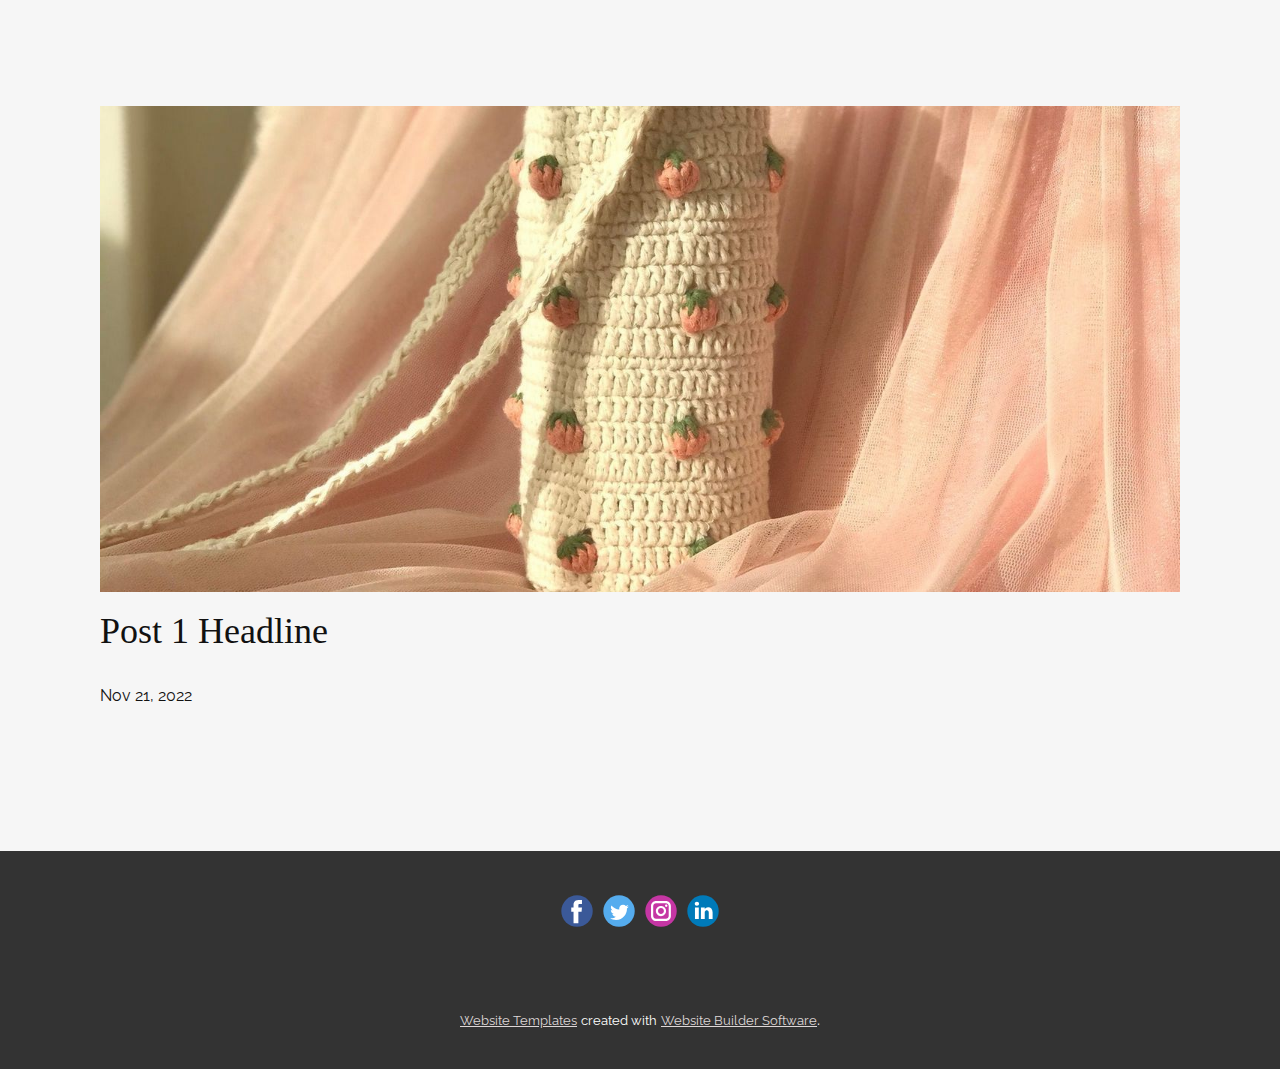
<file: blog/post.html>
<!DOCTYPE html>
<html style="font-size: 16px;" lang="en"><head>
    <meta name="viewport" content="width=device-width, initial-scale=1.0">
    <meta charset="utf-8">
    <meta name="keywords" content="Post 1 Headline">
    <meta name="description" content="">
    <title>Post 1 Headline</title>
    <link rel="stylesheet" href="../nicepage.css" media="screen">
<link rel="stylesheet" href="../Post-Template.css" media="screen">
    <script class="u-script" type="text/javascript" src="../jquery.js" defer=""></script>
    <script class="u-script" type="text/javascript" src="../nicepage.js" defer=""></script>
    <meta name="generator" content="Nicepage 5.10.8, nicepage.com">
    <link id="u-theme-google-font" rel="stylesheet" href="https://fonts.googleapis.com/css?family=Raleway:100,100i,200,200i,300,300i,400,400i,500,500i,600,600i,700,700i,800,800i,900,900i">
    
    
    <script type="application/ld+json">{
		"@context": "http://schema.org",
		"@type": "Organization",
		"name": "Home",
		"sameAs": []
}</script>
    <meta name="theme-color" content="#5a5a5a">
  <meta data-intl-tel-input-cdn-path="intlTelInput/"></head>
  <body class="u-body u-xl-mode" data-lang="en"><header class="u-clearfix u-header u-header" id="sec-adab"><div class="u-clearfix u-sheet u-sheet-1"></div></header>
    <section class="u-align-center u-clearfix u-section-1" id="sec-c5b7">
      <div class="u-clearfix u-sheet u-valign-middle-md u-valign-middle-sm u-valign-middle-xs u-sheet-1"><!--post_details--><!--post_details_options_json--><!--{"source":""}--><!--/post_details_options_json--><!--blog_post-->
        <div class="u-container-style u-expanded-width u-post-details u-post-details-1">
          <div class="u-container-layout u-valign-middle u-container-layout-1"><!--blog_post_image-->
            <img alt="" class="u-blog-control u-expanded-width u-image u-image-default u-image-1" src="../images/kaf.jpg"><!--/blog_post_image--><!--blog_post_header-->
            <h2 class="u-blog-control u-text u-text-1">Post 1 Headline</h2><!--/blog_post_header--><!--blog_post_metadata-->
            <div class="u-blog-control u-metadata u-metadata-1"><!--blog_post_metadata_date-->
              <span class="u-meta-date u-meta-icon">Nov 21, 2022</span><!--/blog_post_metadata_date--><!--blog_post_metadata_category-->
              <!--/blog_post_metadata_category--><!--blog_post_metadata_comments-->
              <!--/blog_post_metadata_comments-->
            </div><!--/blog_post_metadata--><!--blog_post_content-->
            <!--/blog_post_content-->
          </div>
        </div><!--/blog_post--><!--/post_details-->
      </div>
    </section>
    
    
    <footer class="u-clearfix u-footer u-grey-80" id="sec-ef9d"><div class="u-clearfix u-sheet u-sheet-1">
        <div class="u-align-left u-social-icons u-spacing-10 u-social-icons-1">
          <a class="u-social-url" title="facebook" target="_blank" href=""><span class="u-icon u-social-facebook u-social-icon u-icon-1"><svg class="u-svg-link" preserveAspectRatio="xMidYMin slice" viewBox="0 0 112 112" style=""><use xmlns:xlink="http://www.w3.org/1999/xlink" xlink:href="#svg-f053"></use></svg><svg class="u-svg-content" viewBox="0 0 112 112" x="0" y="0" id="svg-f053"><circle fill="currentColor" cx="56.1" cy="56.1" r="55"></circle><path fill="#FFFFFF" d="M73.5,31.6h-9.1c-1.4,0-3.6,0.8-3.6,3.9v8.5h12.6L72,58.3H60.8v40.8H43.9V58.3h-8V43.9h8v-9.2
      c0-6.7,3.1-17,17-17h12.5v13.9H73.5z"></path></svg></span>
          </a>
          <a class="u-social-url" title="twitter" target="_blank" href=""><span class="u-icon u-social-icon u-social-twitter u-icon-2"><svg class="u-svg-link" preserveAspectRatio="xMidYMin slice" viewBox="0 0 112 112" style=""><use xmlns:xlink="http://www.w3.org/1999/xlink" xlink:href="#svg-e908"></use></svg><svg class="u-svg-content" viewBox="0 0 112 112" x="0" y="0" id="svg-e908"><circle fill="currentColor" class="st0" cx="56.1" cy="56.1" r="55"></circle><path fill="#FFFFFF" d="M83.8,47.3c0,0.6,0,1.2,0,1.7c0,17.7-13.5,38.2-38.2,38.2C38,87.2,31,85,25,81.2c1,0.1,2.1,0.2,3.2,0.2
      c6.3,0,12.1-2.1,16.7-5.7c-5.9-0.1-10.8-4-12.5-9.3c0.8,0.2,1.7,0.2,2.5,0.2c1.2,0,2.4-0.2,3.5-0.5c-6.1-1.2-10.8-6.7-10.8-13.1
      c0-0.1,0-0.1,0-0.2c1.8,1,3.9,1.6,6.1,1.7c-3.6-2.4-6-6.5-6-11.2c0-2.5,0.7-4.8,1.8-6.7c6.6,8.1,16.5,13.5,27.6,14
      c-0.2-1-0.3-2-0.3-3.1c0-7.4,6-13.4,13.4-13.4c3.9,0,7.3,1.6,9.8,4.2c3.1-0.6,5.9-1.7,8.5-3.3c-1,3.1-3.1,5.8-5.9,7.4
      c2.7-0.3,5.3-1,7.7-2.1C88.7,43,86.4,45.4,83.8,47.3z"></path></svg></span>
          </a>
          <a class="u-social-url" title="instagram" target="_blank" href=""><span class="u-icon u-social-icon u-social-instagram u-icon-3"><svg class="u-svg-link" preserveAspectRatio="xMidYMin slice" viewBox="0 0 112 112" style=""><use xmlns:xlink="http://www.w3.org/1999/xlink" xlink:href="#svg-2154"></use></svg><svg class="u-svg-content" viewBox="0 0 112 112" x="0" y="0" id="svg-2154"><circle fill="currentColor" cx="56.1" cy="56.1" r="55"></circle><path fill="#FFFFFF" d="M55.9,38.2c-9.9,0-17.9,8-17.9,17.9C38,66,46,74,55.9,74c9.9,0,17.9-8,17.9-17.9C73.8,46.2,65.8,38.2,55.9,38.2
      z M55.9,66.4c-5.7,0-10.3-4.6-10.3-10.3c-0.1-5.7,4.6-10.3,10.3-10.3c5.7,0,10.3,4.6,10.3,10.3C66.2,61.8,61.6,66.4,55.9,66.4z"></path><path fill="#FFFFFF" d="M74.3,33.5c-2.3,0-4.2,1.9-4.2,4.2s1.9,4.2,4.2,4.2s4.2-1.9,4.2-4.2S76.6,33.5,74.3,33.5z"></path><path fill="#FFFFFF" d="M73.1,21.3H38.6c-9.7,0-17.5,7.9-17.5,17.5v34.5c0,9.7,7.9,17.6,17.5,17.6h34.5c9.7,0,17.5-7.9,17.5-17.5V38.8
      C90.6,29.1,82.7,21.3,73.1,21.3z M83,73.3c0,5.5-4.5,9.9-9.9,9.9H38.6c-5.5,0-9.9-4.5-9.9-9.9V38.8c0-5.5,4.5-9.9,9.9-9.9h34.5
      c5.5,0,9.9,4.5,9.9,9.9V73.3z"></path></svg></span>
          </a>
          <a class="u-social-url" title="linkedin" target="_blank" href=""><span class="u-icon u-social-icon u-social-linkedin u-icon-4"><svg class="u-svg-link" preserveAspectRatio="xMidYMin slice" viewBox="0 0 112 112" style=""><use xmlns:xlink="http://www.w3.org/1999/xlink" xlink:href="#svg-f2d0"></use></svg><svg class="u-svg-content" viewBox="0 0 112 112" x="0" y="0" id="svg-f2d0"><circle fill="currentColor" cx="56.1" cy="56.1" r="55"></circle><path fill="#FFFFFF" d="M41.3,83.7H27.9V43.4h13.4V83.7z M34.6,37.9L34.6,37.9c-4.6,0-7.5-3.1-7.5-7c0-4,3-7,7.6-7s7.4,3,7.5,7
      C42.2,34.8,39.2,37.9,34.6,37.9z M89.6,83.7H76.2V62.2c0-5.4-1.9-9.1-6.8-9.1c-3.7,0-5.9,2.5-6.9,4.9c-0.4,0.9-0.4,2.1-0.4,3.3v22.5
      H48.7c0,0,0.2-36.5,0-40.3h13.4v5.7c1.8-2.7,5-6.7,12.1-6.7c8.8,0,15.4,5.8,15.4,18.1V83.7z"></path></svg></span>
          </a>
        </div>
      </div></footer>
    <section class="u-backlink u-clearfix u-grey-80">
      <a class="u-link" href="https://nicepage.com/website-templates" target="_blank">
        <span>Website Templates</span>
      </a>
      <p class="u-text">
        <span>created with</span>
      </p>
      <a class="u-link" href="" target="_blank">
        <span>Website Builder Software</span>
      </a>. 
    </section>
  
</body></html>
</file>
